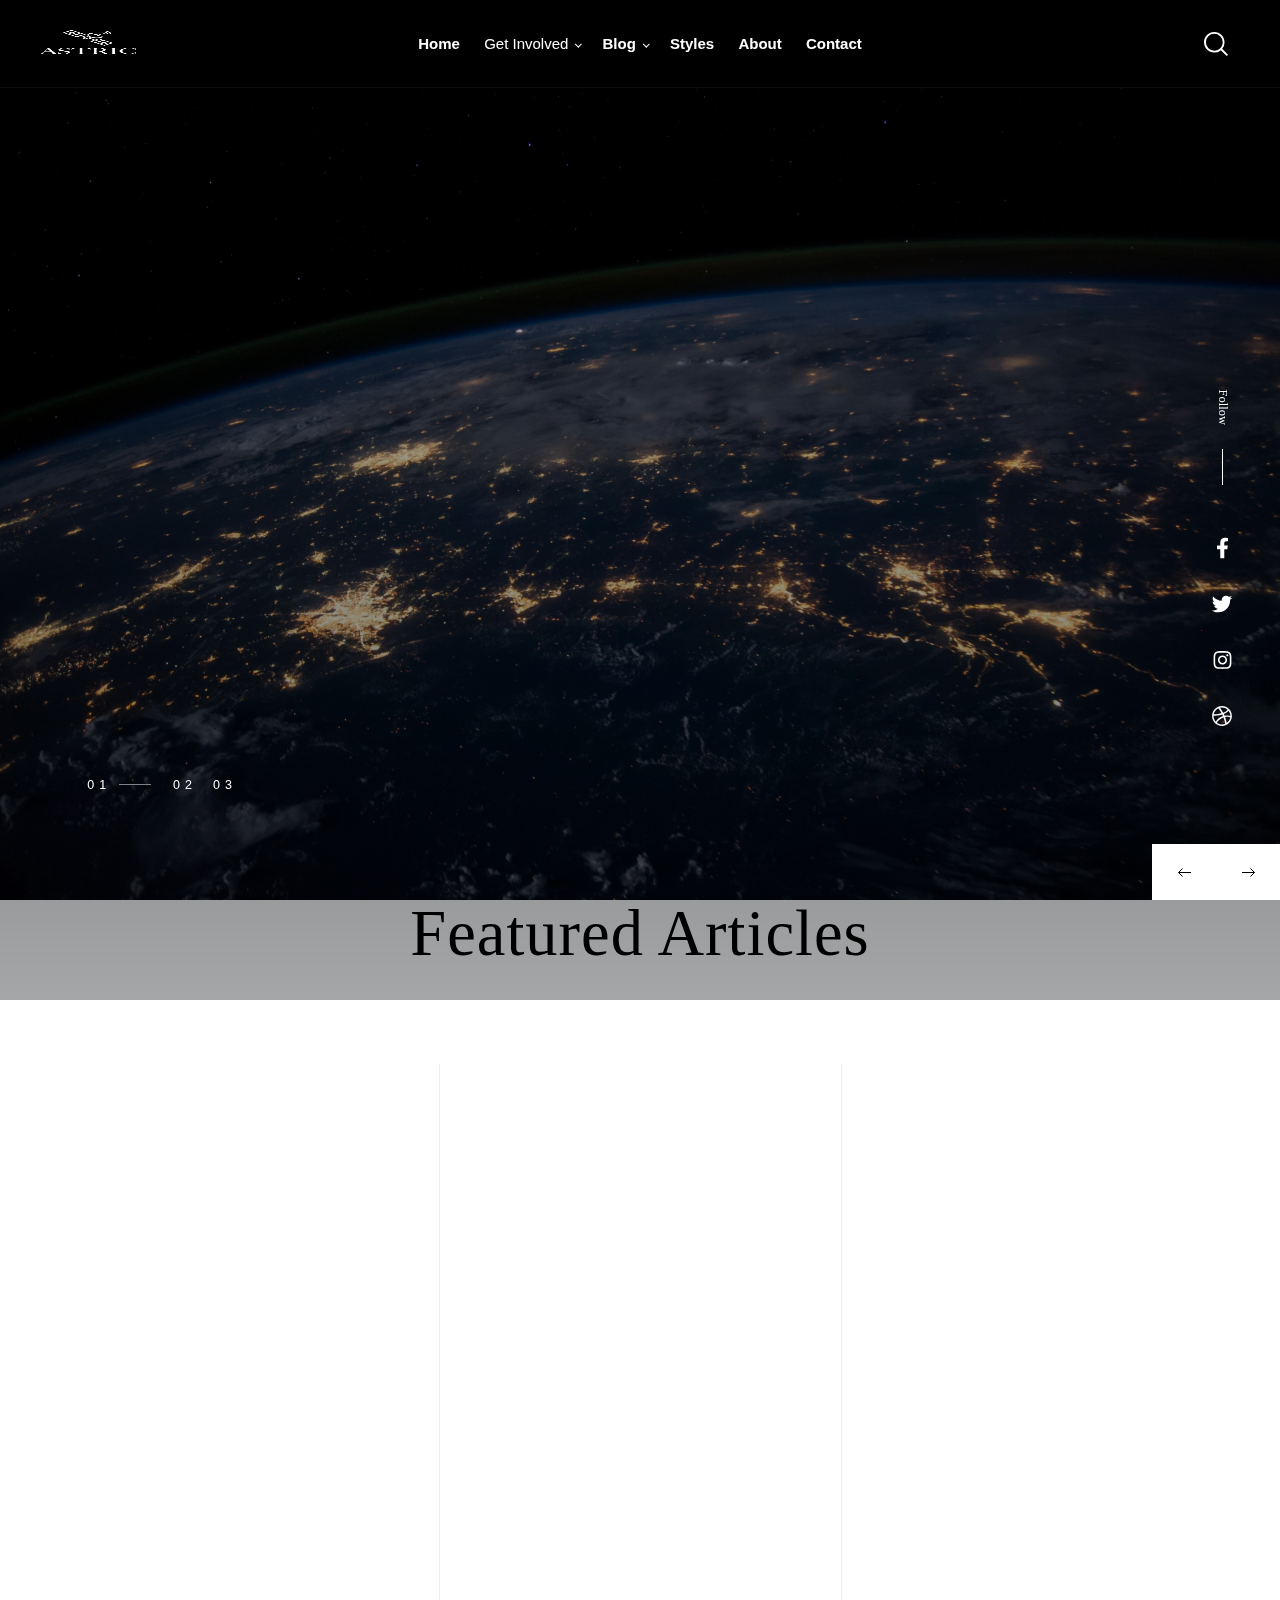
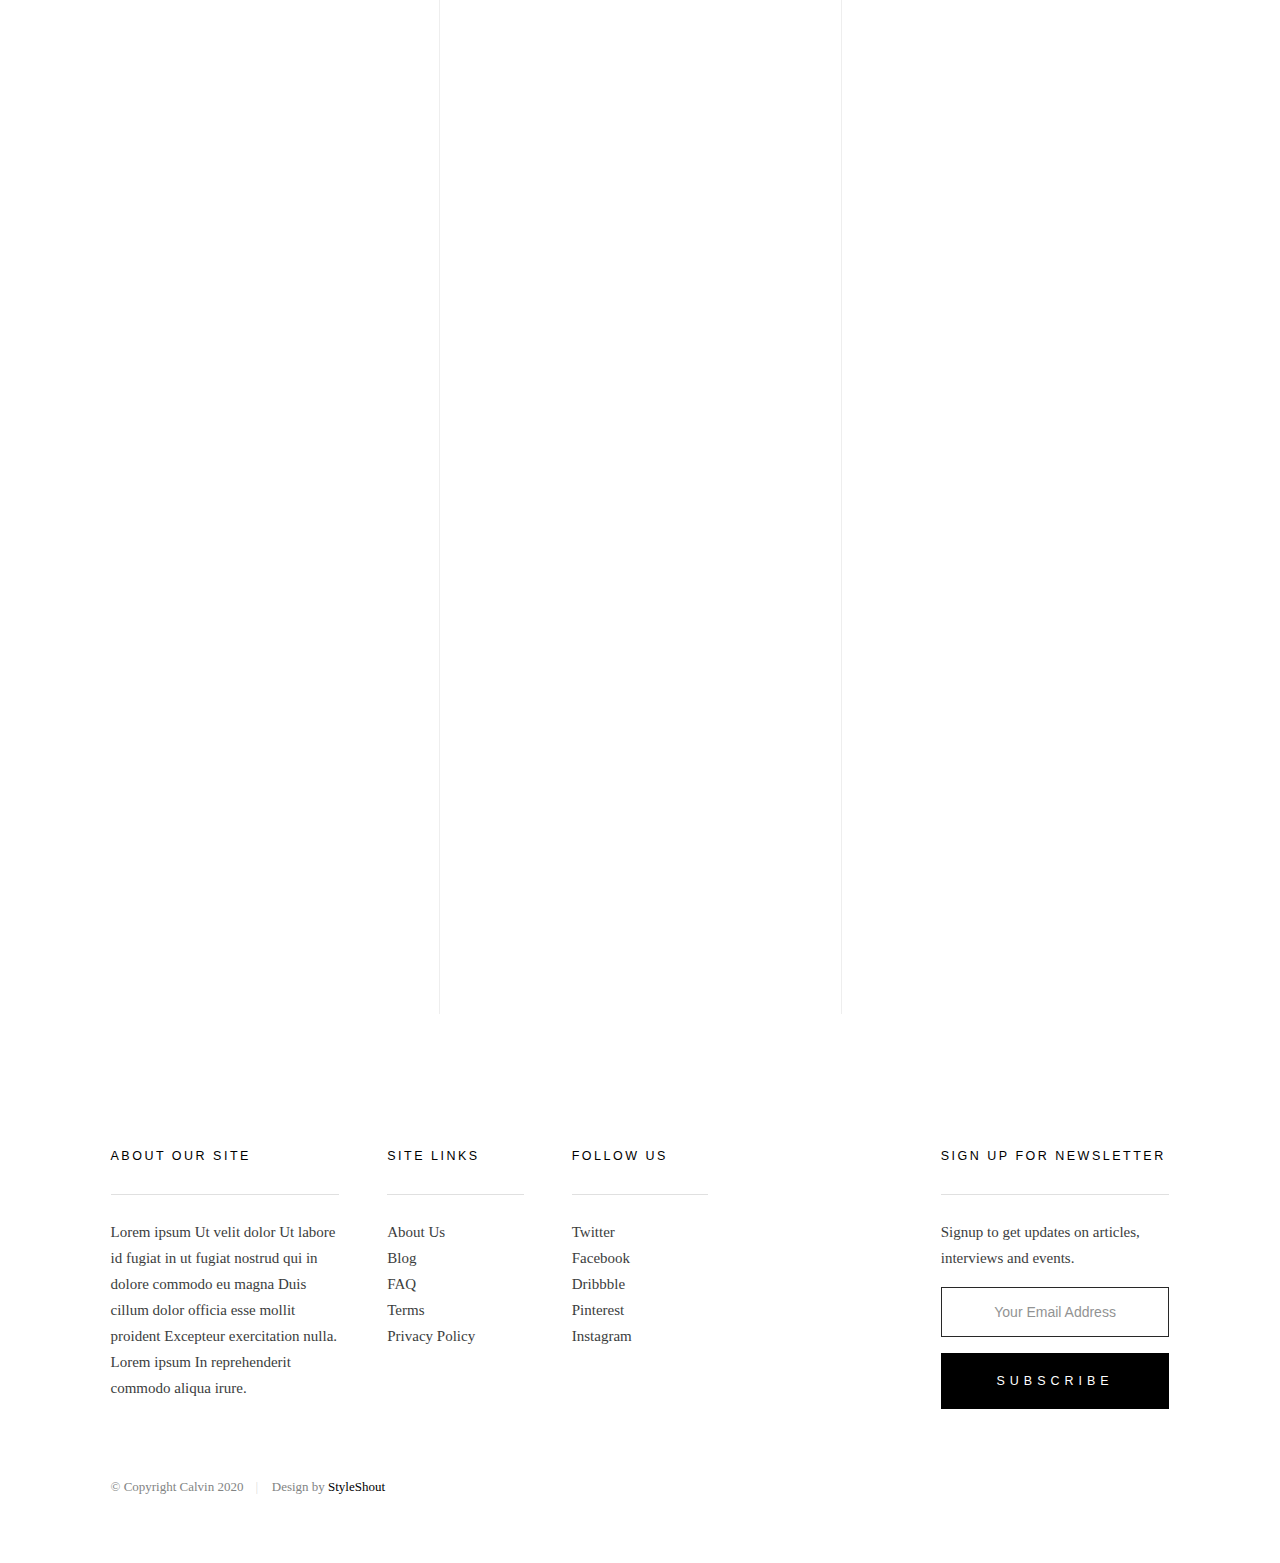
<file: index.html>
<!DOCTYPE html>
<html class="no-js" lang="en">
<head>

    <!--- basic page needs
    ================================================== -->
    <meta charset="utf-8">
    <title>Blog</title>
    <meta name="description" content="">
    <meta name="author" content="">

    <!-- mobile specific metas
    ================================================== -->
    <meta name="viewport" content="width=device-width, initial-scale=1">

    <!-- CSS
    ================================================== -->
    <link rel="stylesheet" href="css/vendor.css">
    <link rel="stylesheet" href="css/styles.css">

    <!-- script
    ================================================== -->
    <script src="js/modernizr.js"></script>
    <script defer src="js/fontawesome/all.min.js"></script>

    <!-- favicons
    ================================================== -->
    <link rel="apple-touch-icon" sizes="180x180" href="apple-touch-icon.png">
    <link rel="icon" type="image/png" sizes="32x32" href="favicon-32x32.png">
    <link rel="icon" type="image/png" sizes="16x16" href="favicon-16x16.png">
    <link rel="manifest" href="site.webmanifest">

</head>

<body id="top">


    <!-- preloader
    ================================================== -->
    <div id="preloader"> 
    	<div id="loader"></div>
    </div>

    <!-- header
    ================================================== -->
    <header class="s-header s-header--opaque">

        <div class="s-header__logo">
            <a class="logo" href="index.html">
                <img src="images/icons/Astric Logo White.png" alt="Homepage">
            </a>
        </div>

        <div class="row s-header__navigation">

            <nav class="s-header__nav-wrap">

                <h3 class="s-header__nav-heading h6">Navigate to</h3>

                <ul class="s-header__nav">
                    <li><a href="index.html" title="">Home</a></li>
                    <li class="has-children current">
                        <a href="#0" title="">Get Involved</a>
                        <ul class="sub-menu">
                            <li><a href="category.html">Design</a></li>
                            <li><a href="category.html">Lifestyle</a></li>
                            <li><a href="category.html">Photography</a></li>
                        </ul>
                    </li>
                    <li class="has-children">
                        <a href="#0" title="">Blog</a>
                        <ul class="sub-menu">
                            <li><a href="category.html">Design</a></li>
                            <li><a href="category.html">Lifestyle</a></li>
                            <li><a href="category.html">Photography</a></li>
                            <li><a href="category.html">Vacation</a></li>
                            <li><a href="category.html">Work</a></li>
                            <li><a href="category.html">Health</a></li>
                            <li><a href="category.html">Family</a></li>
                            <li><a href="category.html">Relationship</a></li>
                        </ul>
                    </li>
                    <li><a href="styles.html" title="">Styles</a></li>
                    <li><a href="about.html" title="">About</a></li>
                    <li><a href="contact.html" title="">Contact</a></li>
                </ul> <!-- end s-header__nav -->


                <a href="#0" title="Close Menu" class="s-header__overlay-close close-mobile-menu">Close</a>

            </nav> <!-- end s-header__nav-wrap -->

        </div> <!-- end s-header__navigation -->

        <a class="s-header__toggle-menu" href="#0" title="Menu"><span>Menu</span></a>

        <div class="s-header__search">

            <div class="s-header__search-inner">
                <div class="row wide">

                    <form role="search" method="get" class="s-header__search-form" action="#">
                        <label>
                            <span class="h-screen-reader-text">Search for:</span>
                            <input type="search" class="s-header__search-field" placeholder="Search for..." value="" name="s" title="Search for:" autocomplete="off">
                        </label>
                        <input type="submit" class="s-header__search-submit" value="Search"> 
                    </form>

                    <a href="#0" title="Close Search" class="s-header__overlay-close">Close</a>

                </div> <!-- end row -->
            </div> <!-- s-header__search-inner -->

        </div> <!-- end s-header__search wrap -->	

        <a class="s-header__search-trigger" href="#">
            <svg xmlns="http://www.w3.org/2000/svg" viewBox="0 0 17.982 17.983"><path fill="#010101" d="M12.622 13.611l-.209.163A7.607 7.607 0 017.7 15.399C3.454 15.399 0 11.945 0 7.7 0 3.454 3.454 0 7.7 0c4.245 0 7.699 3.454 7.699 7.7a7.613 7.613 0 01-1.626 4.714l-.163.209 4.372 4.371-.989.989-4.371-4.372zM7.7 1.399a6.307 6.307 0 00-6.3 6.3A6.307 6.307 0 007.7 14c3.473 0 6.3-2.827 6.3-6.3a6.308 6.308 0 00-6.3-6.301z"/></svg>
        </a>

    </header> <!-- end s-header -->


    <!-- hero
    ================================================== -->
    <section id="hero" class="s-hero">

        <div class="s-hero__slider">

            <div class="s-hero__slide">

                <div class="s-hero__slide-bg" style="background-image: url('images/header.jpg');"></div>

                <div class="row s-hero__slide-content animate-this">
                    <div class="column">
                        <div class="s-hero__slide-meta">
                        </div>
                        <h1 class="s-hero__slide-text">
                            <a href="#0">
                                Providing support and encouragement to girls interested in careers inside the Aerospace Industry and STEM!  
                            </a>
                        </h1>
                    </div>
                </div>

            </div> <!-- end s-hero__slide -->

            <div class="s-hero__slide">

                <div class="s-hero__slide-bg" style="background-image: url('images/slide2-bg-3000.jpg');"></div>

                <div class="row s-hero__slide-content animate-this">
                    <div class="column">
                        <div class="s-hero__slide-meta">
                            <span class="cat-links">
                                <a href="#0">Work</a>
                            </span>
                            <span class="byline"> 
                                Posted by 
                                <span class="author">
                                    <a href="#0">Juan Dela Cruz</a>
                                </span>
                            </span>
                        </div>
                        <h1 class="s-hero__slide-text">
                            <a href="#0">
                                Minimalism: The Art of Keeping It Simple.
                            </a>
                        </h1>
                    </div>
                </div>

            </div> <!-- end s-hero__slide -->

            <div class="s-hero__slide">

                <div class="s-hero__slide-bg" style="background-image: url('images/slide3-bg-3000.jpg');"></div>

                <div class="row s-hero__slide-content animate-this">
                    <div class="column">
                        <div class="s-hero__slide-meta">
                            <span class="cat-links">
                                <a href="#0">Health</a>
                                <a href="#0">Lifestyle</a>
                            </span>
                            <span class="byline"> 
                                Posted by 
                                <span class="author">
                                    <a href="#0">Jane Doe</a>
                                </span>
                            </span>
                        </div>
                        <h1 class="s-hero__slide-text">
                            <a href="#0">
                                10 Reasons Why Being in Nature Is Good For You.
                            </a>
                        </h1>
                    </div>
                </div>

            </div> <!-- end s-hero__slide -->

        </div> <!-- end s-hero__slider -->

        <div class="s-hero__social hide-on-mobile-small">
            <p>Follow</p>
            <span></span>
            <ul class="s-hero__social-icons">
                <li><a href="#0"><i class="fab fa-facebook-f" aria-hidden="true"></i></a></li>
                <li><a href="#0"><i class="fab fa-twitter" aria-hidden="true"></i></a></li>
                <li><a href="#0"><i class="fab fa-instagram" aria-hidden="true"></i></a></li>
                <li><a href="#0"><i class="fab fa-dribbble" aria-hidden="true"></i></a></li>
            </ul>
        </div> <!-- end s-hero__social -->

        <div class="nav-arrows s-hero__nav-arrows">
            <button class="s-hero__arrow-prev">
                <svg viewBox="0 0 15 15" xmlns="http://www.w3.org/2000/svg" width="15" height="15"><path d="M1.5 7.5l4-4m-4 4l4 4m-4-4H14" stroke="currentColor"></path></svg>
            </button>
            <button class="s-hero__arrow-next">
               <svg viewBox="0 0 15 15" xmlns="http://www.w3.org/2000/svg" width="15" height="15"><path d="M13.5 7.5l-4-4m4 4l-4 4m4-4H1" stroke="currentColor"></path></svg>
            </button>
        </div> <!-- end s-hero__arrows -->

    </section> <!-- end s-hero -->

        <!-- page header
        ================================================== -->
        <div class="s-pageheader">
            <div class="row">
                <div class="column large-12">
                    <h1 class="page-title">
                        Featured Articles
                    </h1>
                </div>
            </div>
        </div> <!-- end s-pageheader-->
        

        <!-- masonry
        ================================================== -->
        <div class="s-bricks s-bricks--half-top-padding">

            <div class="masonry">
                <div class="bricks-wrapper h-group">

                    <div class="grid-sizer"></div>

                    <div class="lines">
                        <span></span>
                        <span></span>
                        <span></span>
                    </div>

                    <article class="brick entry" data-aos="fade-up">
    
                        <div class="entry__thumb">
                            <a href="single-standard.html" class="thumb-link">
                                <img src="images/thumbs/masonry/macbook-600.jpg" 
                                     srcset="images/thumbs/masonry/macbook-600.jpg 1x, images/thumbs/masonry/macbook-1200.jpg 2x" alt="">
                            </a>
                        </div> <!-- end entry__thumb -->
    
                        <div class="entry__text">
                            <div class="entry__header">
                                <h1 class="entry__title"><a href="https://www.dreamhost.com/r.cgi?287326">Need Web Hosting for Your Websites?</a></h1>
                                
                                <div class="entry__meta">
                                    <span class="byline"">By:
                                        <span class='author'>
                                            <a href="https://www.dreamhost.com/r.cgi?287326">StyleShout</a>
                                    </span>
                                </span>
                                    <span class="cat-links">
                                        <a href="https://www.dreamhost.com/r.cgi?287326">Site Partner</a>
                                    </span>
                                </div>
                            </div>
                            <div class="entry__excerpt">
                                <p>
                                Need hosting? We would highly recommend DreamHost.
                                Enjoy 100% in-house support, guaranteed performance and uptime, 1-click installs, and a super-intuitive control panel to make managing your websites and projects easy.
                                </p>
                            </div>
                            <a class="entry__more-link" href="https://www.dreamhost.com/r.cgi?287326">Learn More</a>
                        </div> <!-- end entry__text -->
                    
                    </article> <!-- end article -->

                    <article class="brick entry" data-aos="fade-up">
        
                        <div class="entry__thumb">
                            <a href="single-standard.html" class="thumb-link">
                                <img src="images/thumbs/masonry/woodcraft-600.jpg" 
                                     srcset="images/thumbs/masonry/woodcraft-600.jpg 1x, images/thumbs/masonry/woodcraft-1200.jpg 2x" alt="">
                            </a>
                        </div> <!-- end entry__thumb -->
        
                        <div class="entry__text">
                            <div class="entry__header">
                                <h1 class="entry__title"><a href="single-standard.html">Just a Normal Simple Blog Post.</a></h1>
        
                                <div class="entry__meta">
                                    <span class="byline"">By:
                                        <span class='author'>
                                            <a href="#0">Naruto Uzumaki</a>
                                    </span>
                                </span>
                                    <span class="cat-links">
                                        <a href="#">Design</a> 
                                        <a href="#">Photography</a>
                                    </span>
                                </div>
                            </div>
                            <div class="entry__excerpt">
                                <p>
                                Lorem ipsum Sed eiusmod esse aliqua sed incididunt aliqua incididunt mollit id et sit proident dolor nulla sed commodo est ad minim elit reprehenderit nisi officia aute incididunt velit sint in aliqua cillum in consequat consequat in culpa in anim.
                                </p>
                            </div>
                            <a class="entry__more-link" href="#0">Read More</a>
                        </div> <!-- end entry__text -->
        
                    </article> <!-- end entry -->
    
                    <article class="brick entry" data-aos="fade-up">
    
                        <div class="entry__thumb">
                            <a href="single-standard.html" class="thumb-link">
                                <img src="images/thumbs/masonry/tulips-600.jpg" 
                                     srcset="images/thumbs/masonry/tulips-600.jpg 1x, images/thumbs/masonry/tulips-1200.jpg 2x" alt="">
                            </a>
                        </div>  <!-- end entry__thumb -->
    
                        <div class="entry__text">
                            <div class="entry__header">
                                <h1 class="entry__title"><a href="single-standard.html">10 Interesting Facts About Caffeine.</a></h1>
                                
                                <div class="entry__meta">
                                    <span class="byline"">By:
                                        <span class='author'>
                                            <a href="#0">Shikamaru Nara</a>
                                    </span>
                                </span>
                                    <span class="cat-links">
                                        <a href="#">Health</a>
                                    </span>
                                </div>
                            </div>
                            <div class="entry__excerpt">
                                <p>
                                Lorem ipsum Sed eiusmod esse aliqua sed incididunt aliqua incididunt mollit id et sit proident dolor nulla sed commodo est ad minim elit reprehenderit nisi officia aute incididunt velit sint in aliqua cillum in consequat consequat in culpa in anim.
                                </p>
                            </div>
                            <a class="entry__more-link" href="#0">Read More</a>
                        </div> <!-- end entry__text -->
                    
                    </article> <!-- end article -->

                    <article class="brick entry" data-aos="fade-up">
        
                        <div class="entry__thumb">
                            <a href="single-standard.html" class="thumb-link">
                                <img src="images/thumbs/masonry/grayscale-600.jpg" 
                                     srcset="images/thumbs/masonry/grayscale-600.jpg 1x, images/thumbs/masonry/grayscale-1200.jpg 2x" alt="">
                            </a>
                        </div> <!-- end entry__thumb -->
        
                        <div class="entry__text">
                            <div class="entry__header">
                                <h1 class="entry__title"><a href="single-standard.html">5  Grayscale Coloring Techniques.</a></h1>

                                <div class="entry__meta">
                                    <span class="byline"">By:
                                        <span class='author'>
                                            <a href="#0">Susuke Uchiha</a>
                                        </span>
                                    </span>
                                    <span class="cat-links">
                                        <a href="#">Design</a>
                                    </span>
                                </div>
                            </div>
                            <div class="entry__excerpt">
                                <p>
                                Lorem ipsum Sed eiusmod esse aliqua sed incididunt aliqua incididunt mollit id et sit proident dolor nulla sed commodo est ad minim elit reprehenderit nisi officia aute incididunt velit sint in aliqua cillum in consequat consequat in culpa in anim.
                                </p>
                            </div>
                            <a class="entry__more-link" href="#0">Read More</a>
                        </div> <!-- end entry__text -->
                        
                    </article> <!-- end article -->

                    
                    </article> <!-- end article -->
                            
                    </article> <!-- end article -->
                    
                    </article> <!-- end article -->

                </div> <!-- end brick-wrapper -->

    </section> <!-- end s-content -->


    <!-- footer
    ================================================== -->
    <footer class="s-footer">

        <div class="s-footer__main">

            <div class="row">

                <div class="column large-3 medium-6 tab-12 s-footer__info">

                    <h5>About Our Site</h5>

                    <p>
                    Lorem ipsum Ut velit dolor Ut labore id fugiat in ut 
                    fugiat nostrud qui in dolore commodo eu magna Duis 
                    cillum dolor officia esse mollit proident Excepteur 
                    exercitation nulla. Lorem ipsum In reprehenderit 
                    commodo aliqua irure.
                    </p>

                </div> <!-- end s-footer__info -->

                <div class="column large-2 medium-3 tab-6 s-footer__site-links">

                    <h5>Site Links</h5>

                    <ul>
                        <li><a href="#0">About Us</a></li>
                        <li><a href="#0">Blog</a></li>
                        <li><a href="#0">FAQ</a></li>
                        <li><a href="#0">Terms</a></li>
                        <li><a href="#0">Privacy Policy</a></li>
                    </ul>

                </div> <!-- end s-footer__site-links -->  

                <div class="column large-2 medium-3 tab-6 s-footer__social-links">

                    <h5>Follow Us</h5>

                    <ul>
                        <li><a href="#0">Twitter</a></li>
                        <li><a href="#0">Facebook</a></li>
                        <li><a href="#0">Dribbble</a></li>
                        <li><a href="#0">Pinterest</a></li>
                        <li><a href="#0">Instagram</a></li>
                    </ul>

                </div> <!-- end s-footer__social links --> 

                <div class="column large-3 medium-6 tab-12 s-footer__subscribe">

                    <h5>Sign Up for Newsletter</h5>

                    <p>Signup to get updates on articles, interviews and events.</p>

                    <div class="subscribe-form">
                
                        <form id="mc-form" class="group" novalidate="true">

                            <input type="email" value="" name="dEmail" class="email" id="mc-email" placeholder="Your Email Address" required=""> 
                
                            <input type="submit" name="subscribe" value="subscribe" >
                
                            <label for="mc-email" class="subscribe-message"></label>
                
                        </form>

                    </div>

                </div> <!-- end s-footer__subscribe -->

            </div> <!-- end row -->

        </div> <!-- end s-footer__main -->

        <div class="s-footer__bottom">
            <div class="row">
                <div class="column">
                    <div class="ss-copyright">
                        <span>© Copyright Calvin 2020</span> 
                        <span>Design by <a href="https://www.styleshout.com/">StyleShout</a></span>
                    </div> <!-- end ss-copyright -->
                </div>
            </div> 

            <div class="ss-go-top">
                <a class="smoothscroll" title="Back to Top" href="#top">
                    <svg viewBox="0 0 15 15" fill="none" xmlns="http://www.w3.org/2000/svg" width="15" height="15"><path d="M7.5 1.5l.354-.354L7.5.793l-.354.353.354.354zm-.354.354l4 4 .708-.708-4-4-.708.708zm0-.708l-4 4 .708.708 4-4-.708-.708zM7 1.5V14h1V1.5H7z" fill="currentColor"></path></svg>
                </a>
            </div> <!-- end ss-go-top -->
        </div> <!-- end s-footer__bottom -->

   </footer> <!-- end s-footer -->


    <!-- Java Script
    ================================================== -->
    <script src="js/jquery-3.5.0.min.js"></script>
    <script src="js/plugins.js"></script>
    <script src="js/main.js"></script>

</body>

</html>
</file>
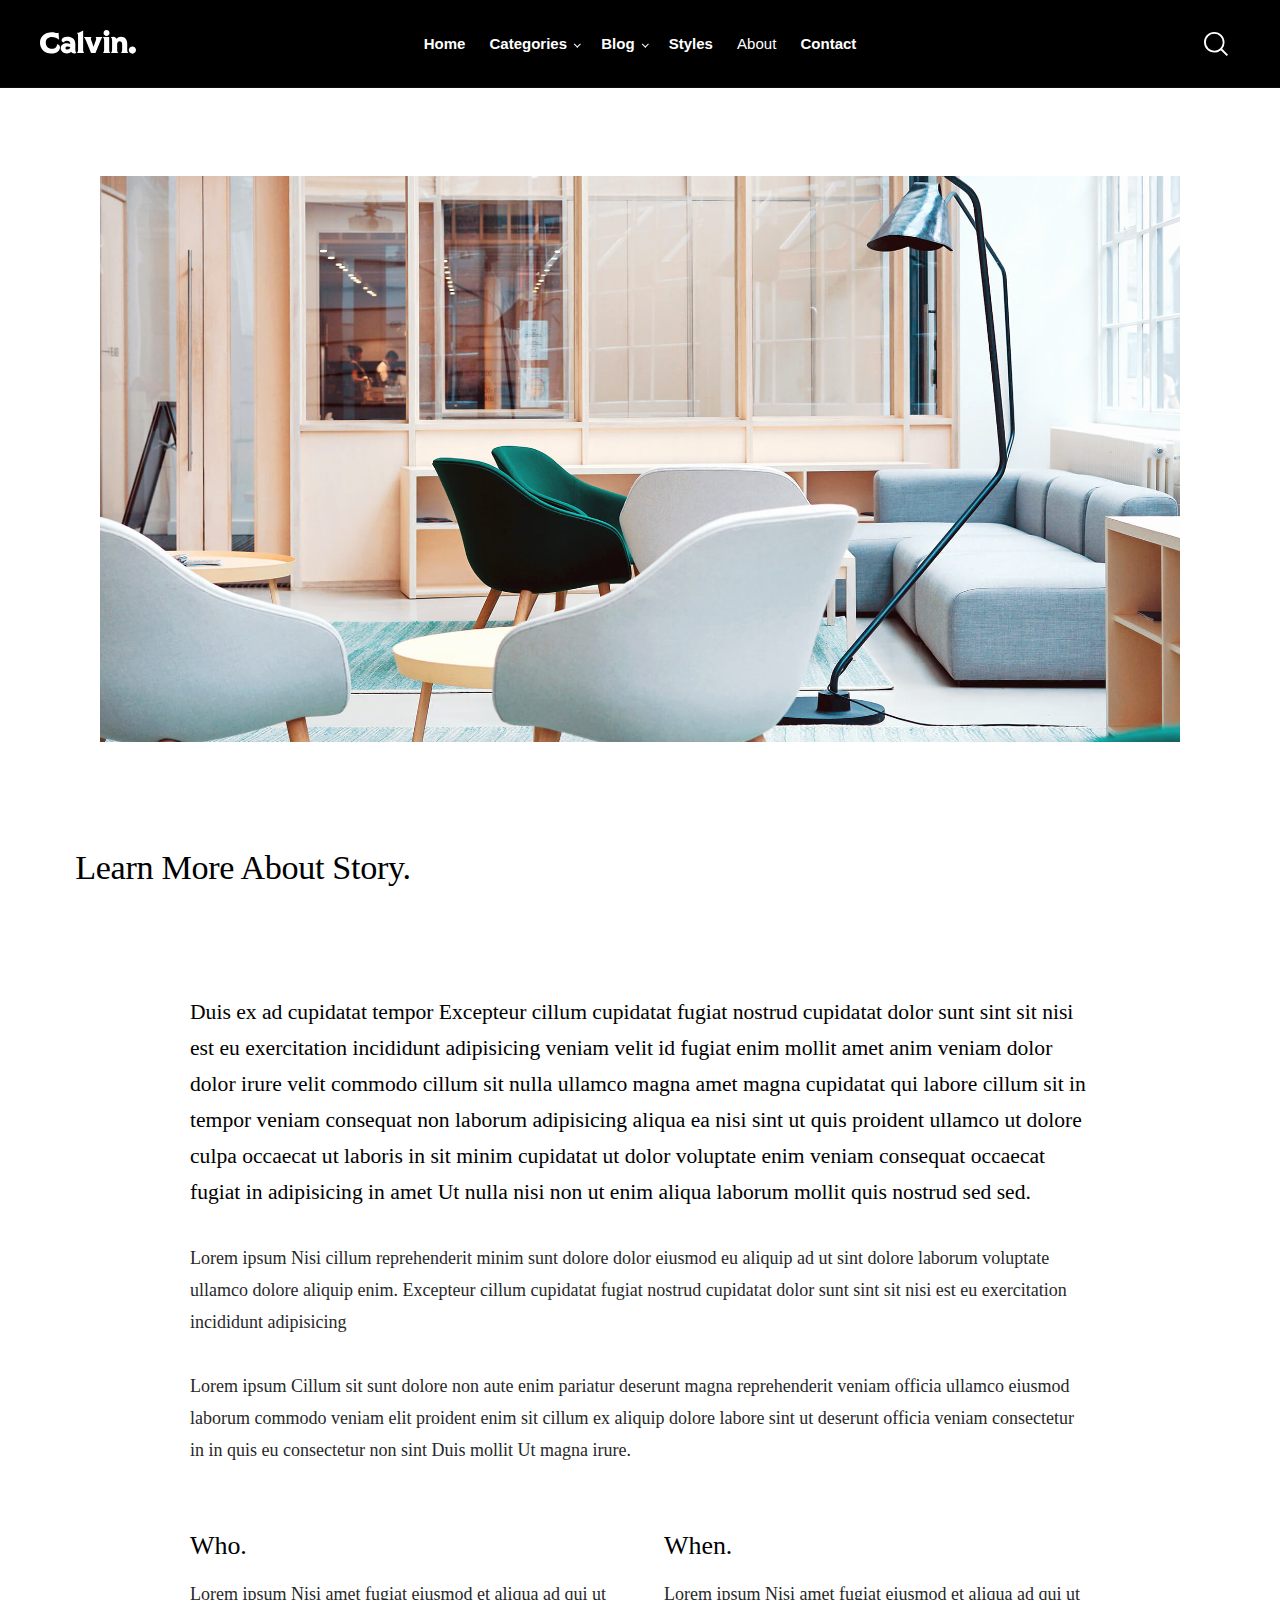
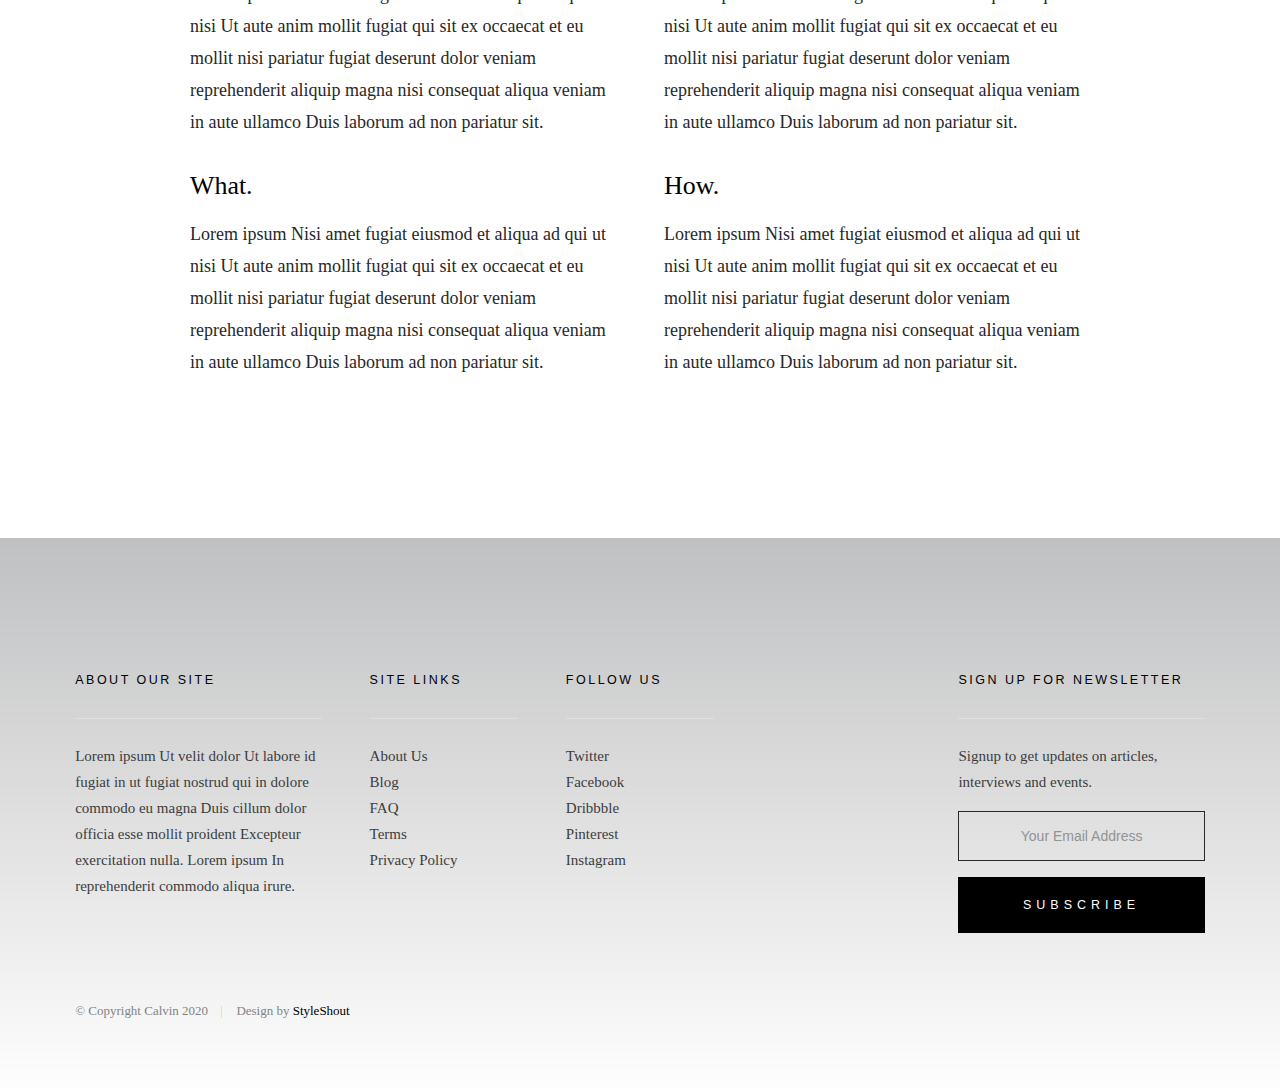
<file: about.html>
<!DOCTYPE html>
<html class="no-js" lang="en">
<head>

    <!--- basic page needs
    ================================================== -->
    <meta charset="utf-8">
    <title>About - Calvin</title>
    <meta name="description" content="">
    <meta name="author" content="">

    <!-- mobile specific metas
    ================================================== -->
    <meta name="viewport" content="width=device-width, initial-scale=1">

    <!-- CSS
    ================================================== -->
    <link rel="stylesheet" href="css/vendor.css">
    <link rel="stylesheet" href="css/styles.css">

    <!-- script
    ================================================== -->
    <script src="js/modernizr.js"></script>
    <script defer src="js/fontawesome/all.min.js"></script>

    <!-- favicons
    ================================================== -->
    <link rel="apple-touch-icon" sizes="180x180" href="apple-touch-icon.png">
    <link rel="icon" type="image/png" sizes="32x32" href="favicon-32x32.png">
    <link rel="icon" type="image/png" sizes="16x16" href="favicon-16x16.png">
    <link rel="manifest" href="site.webmanifest">

</head>

<body id="top">


    <!-- preloader
    ================================================== -->
    <div id="preloader"> 
    	<div id="loader"></div>
    </div>


    <!-- header
    ================================================== -->
    <header class="s-header s-header--opaque">

        <div class="s-header__logo">
            <a class="logo" href="index.html">
                <img src="images/logo.svg" alt="Homepage">
            </a>
        </div>

        <div class="row s-header__navigation">

            <nav class="s-header__nav-wrap">

                <h3 class="s-header__nav-heading h6">Navigate to</h3>

                <ul class="s-header__nav">
                    <li><a href="index.html" title="">Home</a></li>
                    <li class="has-children">
                        <a href="#0" title="">Categories</a>
                        <ul class="sub-menu">
                            <li><a href="category.html">Design</a></li>
                            <li><a href="category.html">Lifestyle</a></li>
                            <li><a href="category.html">Photography</a></li>
                            <li><a href="category.html">Vacation</a></li>
                            <li><a href="category.html">Work</a></li>
                            <li><a href="category.html">Health</a></li>
                            <li><a href="category.html">Family</a></li>
                            <li><a href="category.html">Relationship</a></li>
                        </ul>
                    </li>
                    <li class="has-children">
                        <a href="#0" title="">Blog</a>
                        <ul class="sub-menu">
                            <li><a href="single-video.html">Video Post</a></li>
                            <li><a href="single-audio.html">Audio Post</a></li>
                            <li><a href="single-standard.html">Standard Post</a></li>
                        </ul>
                    </li>
                    <li><a href="styles.html" title="">Styles</a></li>
                    <li class="current"><a href="about.html" title="">About</a></li>
                    <li><a href="contact.html" title="">Contact</a></li>
                </ul> <!-- end s-header__nav -->

                <a href="#0" title="Close Menu" class="s-header__overlay-close close-mobile-menu">Close</a>

            </nav> <!-- end s-header__nav-wrap -->

        </div> <!-- end s-header__navigation -->

        <a class="s-header__toggle-menu" href="#0" title="Menu"><span>Menu</span></a>

        <div class="s-header__search">

            <div class="s-header__search-inner">
                <div class="row wide">

                    <form role="search" method="get" class="s-header__search-form" action="#">
                        <label>
                            <span class="h-screen-reader-text">Search for:</span>
                            <input type="search" class="s-header__search-field" placeholder="Search for..." value="" name="s" title="Search for:" autocomplete="off">
                        </label>
                        <input type="submit" class="s-header__search-submit" value="Search"> 
                    </form>

                    <a href="#0" title="Close Search" class="s-header__overlay-close">Close</a>

                </div> <!-- end row -->
            </div> <!-- s-header__search-inner -->

        </div> <!-- end s-header__search wrap -->	

        <a class="s-header__search-trigger" href="#">
            <svg xmlns="http://www.w3.org/2000/svg" viewBox="0 0 17.982 17.983"><path fill="#010101" d="M12.622 13.611l-.209.163A7.607 7.607 0 017.7 15.399C3.454 15.399 0 11.945 0 7.7 0 3.454 3.454 0 7.7 0c4.245 0 7.699 3.454 7.699 7.7a7.613 7.613 0 01-1.626 4.714l-.163.209 4.372 4.371-.989.989-4.371-4.372zM7.7 1.399a6.307 6.307 0 00-6.3 6.3A6.307 6.307 0 007.7 14c3.473 0 6.3-2.827 6.3-6.3a6.308 6.308 0 00-6.3-6.301z"/></svg>
        </a>

    </header> <!-- end s-header -->


    <!-- content
    ================================================== -->
    <section class="s-content">

        <div class="row">
            <div class="column large-12">

                <article class="s-content__entry">

                    <div class="s-content__media">
                        <img src="images/thumbs/about/about-1050.jpg" 
                                srcset="images/thumbs/about/about-2100.jpg 2100w, 
                                        images/thumbs/about/about-1050.jpg 1050w, 
                                        images/thumbs/about/about-525.jpg 525w" sizes="(max-width: 2100px) 100vw, 2100px" alt="">

                    </div> <!-- end s-content__media -->

                    <div class="s-content__entry-header">
                        <h1 class="s-content__title">Learn More About Story.</h1>
                    </div> <!-- end s-content__entry-header -->

                    <div class="s-content__primary">

                        <div class="s-content__page-content">

                            <p class="lead">
                            Duis ex ad cupidatat tempor Excepteur cillum cupidatat fugiat nostrud cupidatat dolor sunt sint sit nisi est eu 
                            exercitation incididunt adipisicing veniam velit id fugiat enim mollit amet anim veniam dolor dolor irure velit 
                            commodo cillum sit nulla ullamco magna amet magna cupidatat qui labore cillum sit in tempor veniam consequat non 
                            laborum adipisicing aliqua ea nisi sint ut quis proident ullamco ut dolore culpa occaecat ut laboris in sit minim 
                            cupidatat ut dolor voluptate enim veniam consequat occaecat fugiat in adipisicing in amet Ut nulla nisi non ut 
                            enim aliqua laborum mollit quis nostrud sed sed.
                            </p>
                            
                            <p>
                            Lorem ipsum Nisi cillum reprehenderit minim sunt dolore dolor eiusmod eu aliquip ad ut sint dolore laborum 
                            voluptate ullamco dolore aliquip enim. Excepteur cillum cupidatat fugiat nostrud cupidatat dolor sunt sint sit 
                            nisi est eu exercitation incididunt adipisicing
                            </p> 

                            <p>
                            Lorem ipsum Cillum sit sunt dolore non aute enim pariatur deserunt magna reprehenderit veniam officia ullamco 
                            eiusmod laborum commodo veniam elit proident enim sit cillum ex aliquip dolore labore sint ut deserunt officia 
                            veniam consectetur in in quis eu consectetur non sint Duis mollit Ut magna irure.
                            </p>

                            <br>

                            <div class="row block-large-1-2 block-tab-full s-content__blocks">
                                <div class="column">
                                    <h4>Who.</h4>
                                    <p>
                                    Lorem ipsum Nisi amet fugiat eiusmod et aliqua ad qui ut nisi Ut aute anim mollit fugiat qui sit ex 
                                    occaecat et eu mollit nisi pariatur fugiat deserunt dolor veniam reprehenderit aliquip magna nisi 
                                    consequat aliqua veniam in aute ullamco Duis laborum ad non pariatur sit.
                                    </p>
                                </div>

                                <div class="column">
                                    <h4>When.</h4>
                                    <p>
                                    Lorem ipsum Nisi amet fugiat eiusmod et aliqua ad qui ut nisi Ut aute anim mollit fugiat qui sit ex 
                                    occaecat et eu mollit nisi pariatur fugiat deserunt dolor veniam reprehenderit aliquip magna nisi 
                                    consequat aliqua veniam in aute ullamco Duis laborum ad non pariatur sit.
                                    </p>
                                </div>

                                <div class="column">
                                    <h4>What.</h4>
                                    <p>
                                    Lorem ipsum Nisi amet fugiat eiusmod et aliqua ad qui ut nisi Ut aute anim mollit fugiat qui sit ex 
                                    occaecat et eu mollit nisi pariatur fugiat deserunt dolor veniam reprehenderit aliquip magna nisi 
                                    consequat aliqua veniam in aute ullamco Duis laborum ad non pariatur sit.
                                    </p>
                                </div>

                                <div class="column">
                                    <h4>How.</h4>
                                    <p>
                                    Lorem ipsum Nisi amet fugiat eiusmod et aliqua ad qui ut nisi Ut aute anim mollit fugiat qui 
                                    sit ex occaecat et eu mollit nisi pariatur fugiat deserunt dolor veniam reprehenderit aliquip 
                                    magna nisi consequat aliqua veniam in aute ullamco Duis laborum ad non pariatur sit.
                                    </p>
                                </div>

                            </div>
                        </div> <!-- end s-entry__page-content -->

                    </div> <!-- end s-content__primary -->
                </article> <!-- end entry -->

            </div> <!-- end column -->
        </div> <!-- end row -->

    </section> <!-- end s-content -->


    <!-- footer
    ================================================== -->
    <footer class="s-footer">

        <div class="s-footer__main">

            <div class="row">

                <div class="column large-3 medium-6 tab-12 s-footer__info">

                    <h5>About Our Site</h5>

                    <p>
                    Lorem ipsum Ut velit dolor Ut labore id fugiat in ut 
                    fugiat nostrud qui in dolore commodo eu magna Duis 
                    cillum dolor officia esse mollit proident Excepteur 
                    exercitation nulla. Lorem ipsum In reprehenderit 
                    commodo aliqua irure.
                    </p>

                </div> <!-- end s-footer__info -->

                <div class="column large-2 medium-3 tab-6 s-footer__site-links">

                    <h5>Site Links</h5>

                    <ul>
                        <li><a href="#0">About Us</a></li>
                        <li><a href="#0">Blog</a></li>
                        <li><a href="#0">FAQ</a></li>
                        <li><a href="#0">Terms</a></li>
                        <li><a href="#0">Privacy Policy</a></li>
                    </ul>

                </div> <!-- end s-footer__site-links -->  

                <div class="column large-2 medium-3 tab-6 s-footer__social-links">

                    <h5>Follow Us</h5>

                    <ul>
                        <li><a href="#0">Twitter</a></li>
                        <li><a href="#0">Facebook</a></li>
                        <li><a href="#0">Dribbble</a></li>
                        <li><a href="#0">Pinterest</a></li>
                        <li><a href="#0">Instagram</a></li>
                    </ul>

                </div> <!-- end s-footer__social links --> 

                <div class="column large-3 medium-6 tab-12 s-footer__subscribe">

                    <h5>Sign Up for Newsletter</h5>

                    <p>Signup to get updates on articles, interviews and events.</p>

                    <div class="subscribe-form">
                
                        <form id="mc-form" class="group" novalidate="true">

                            <input type="email" value="" name="dEmail" class="email" id="mc-email" placeholder="Your Email Address" required=""> 
                
                            <input type="submit" name="subscribe" value="subscribe" >
                
                            <label for="mc-email" class="subscribe-message"></label>
                
                        </form>

                    </div>

                </div> <!-- end s-footer__subscribe -->

            </div> <!-- end row -->

        </div> <!-- end s-footer__main -->

        <div class="s-footer__bottom">
            <div class="row">
                <div class="column">
                    <div class="ss-copyright">
                        <span>© Copyright Calvin 2020</span> 
                        <span>Design by <a href="https://www.styleshout.com/">StyleShout</a></span>
                    </div> <!-- end ss-copyright -->
                </div>
            </div> 

            <div class="ss-go-top">
                <a class="smoothscroll" title="Back to Top" href="#top">
                    <svg viewBox="0 0 15 15" fill="none" xmlns="http://www.w3.org/2000/svg" width="15" height="15"><path d="M7.5 1.5l.354-.354L7.5.793l-.354.353.354.354zm-.354.354l4 4 .708-.708-4-4-.708.708zm0-.708l-4 4 .708.708 4-4-.708-.708zM7 1.5V14h1V1.5H7z" fill="currentColor"></path></svg>
                </a>
            </div> <!-- end ss-go-top -->
        </div> <!-- end s-footer__bottom -->

   </footer> <!-- end s-footer -->


    <!-- Java Script
    ================================================== -->
    <script src="js/jquery-3.5.0.min.js"></script>
    <script src="js/plugins.js"></script>
    <script src="js/main.js"></script>

</body>

</html>
</file>
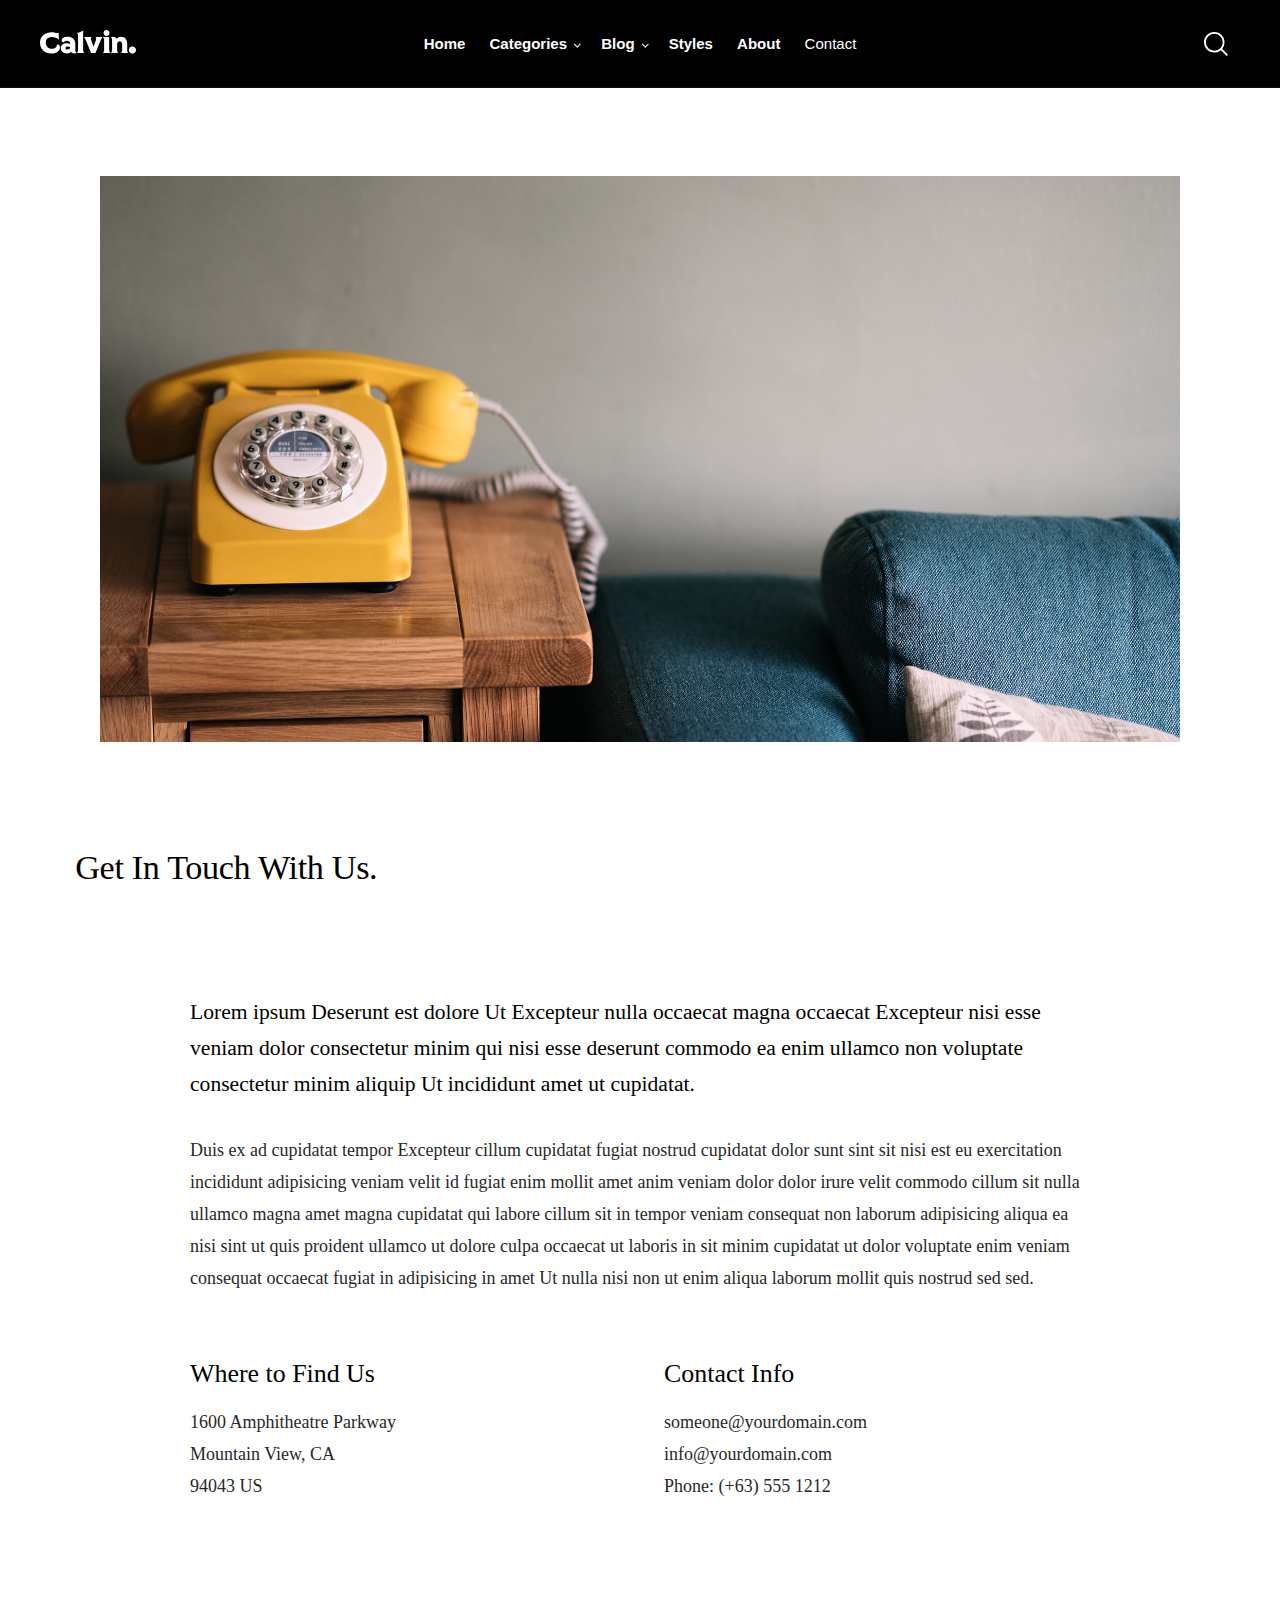
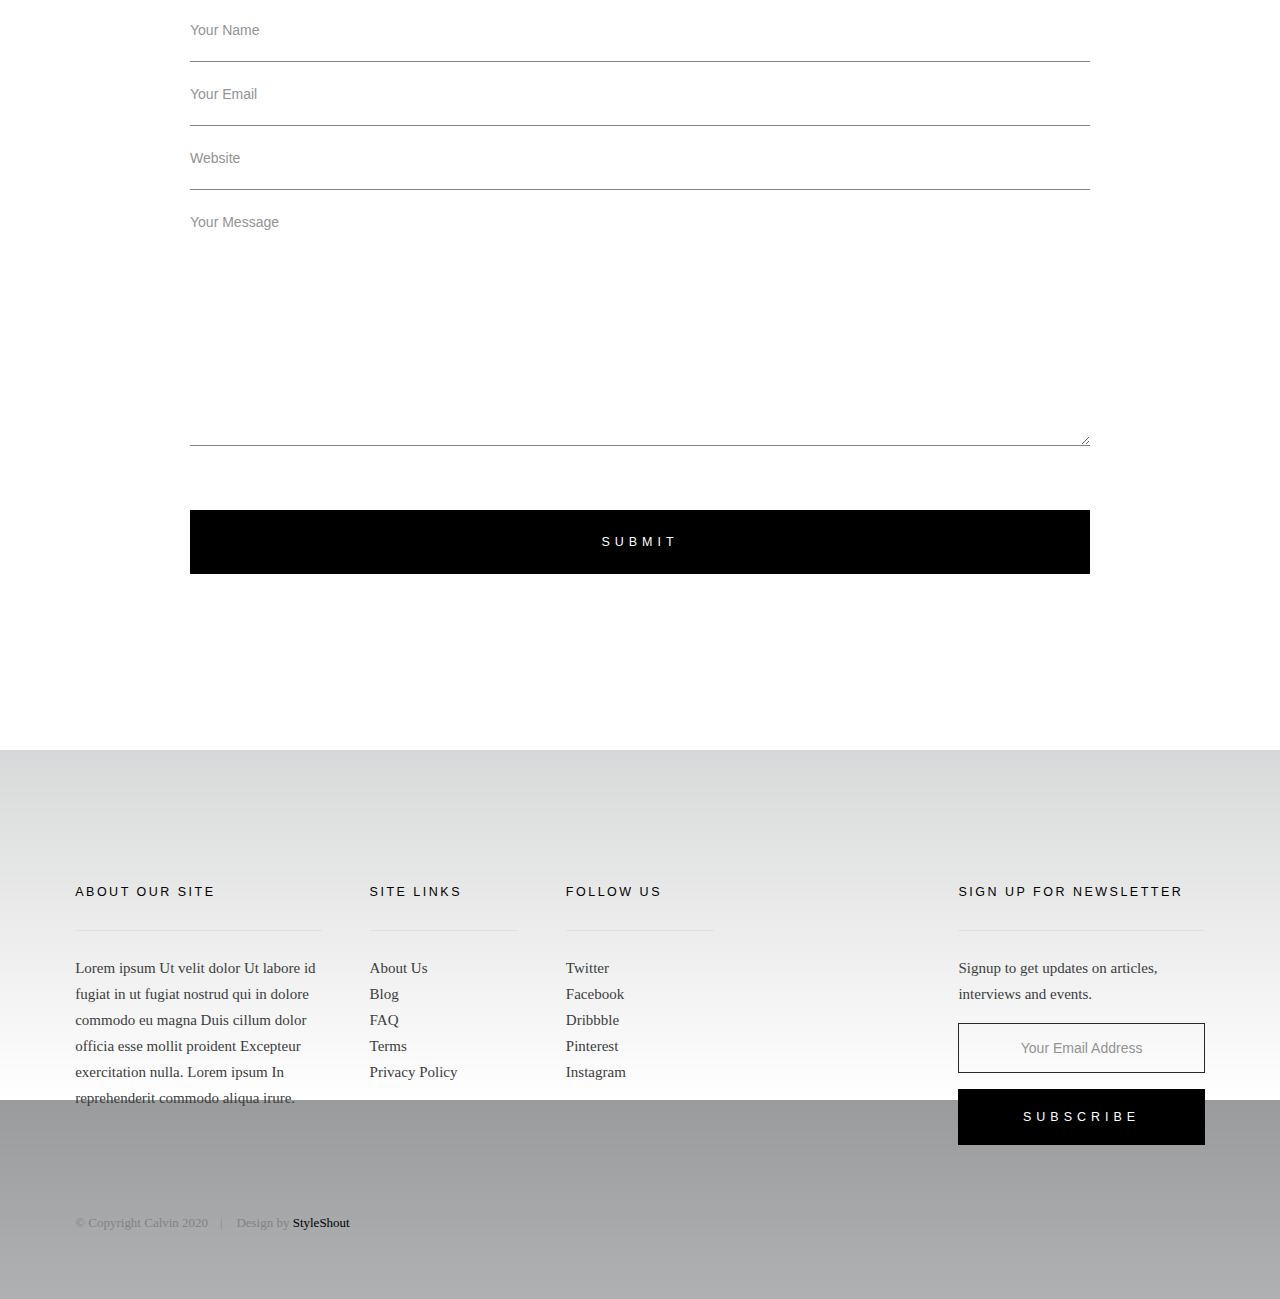
<file: contact.html>
<!DOCTYPE html>
<html class="no-js" lang="en">
<head>

    <!--- basic page needs
    ================================================== -->
    <meta charset="utf-8">
    <title>Contact - Calvin</title>
    <meta name="description" content="">
    <meta name="author" content="">

    <!-- mobile specific metas
    ================================================== -->
    <meta name="viewport" content="width=device-width, initial-scale=1">

    <!-- CSS
    ================================================== -->
    <link rel="stylesheet" href="css/vendor.css">
    <link rel="stylesheet" href="css/styles.css">

    <!-- script
    ================================================== -->
    <script src="js/modernizr.js"></script>
    <script defer src="js/fontawesome/all.min.js"></script>

    <!-- favicons
    ================================================== -->
    <link rel="apple-touch-icon" sizes="180x180" href="apple-touch-icon.png">
    <link rel="icon" type="image/png" sizes="32x32" href="favicon-32x32.png">
    <link rel="icon" type="image/png" sizes="16x16" href="favicon-16x16.png">
    <link rel="manifest" href="site.webmanifest">

</head>

<body id="top">


    <!-- preloader
    ================================================== -->
    <div id="preloader"> 
    	<div id="loader"></div>
    </div>


    <!-- header
    ================================================== -->
    <header class="s-header s-header--opaque">

        <div class="s-header__logo">
            <a class="logo" href="index.html">
                <img src="images/logo.svg" alt="Homepage">
            </a>
        </div>

        <div class="row s-header__navigation">

            <nav class="s-header__nav-wrap">

                <h3 class="s-header__nav-heading h6">Navigate to</h3>

                <ul class="s-header__nav">
                    <li><a href="index.html" title="">Home</a></li>
                    <li class="has-children">
                        <a href="#0" title="">Categories</a>
                        <ul class="sub-menu">
                            <li><a href="category.html">Design</a></li>
                            <li><a href="category.html">Lifestyle</a></li>
                            <li><a href="category.html">Photography</a></li>
                            <li><a href="category.html">Vacation</a></li>
                            <li><a href="category.html">Work</a></li>
                            <li><a href="category.html">Health</a></li>
                            <li><a href="category.html">Family</a></li>
                            <li><a href="category.html">Relationship</a></li>
                        </ul>
                    </li>
                    <li class="has-children">
                        <a href="#0" title="">Blog</a>
                        <ul class="sub-menu">
                            <li><a href="single-video.html">Video Post</a></li>
                            <li><a href="single-audio.html">Audio Post</a></li>
                            <li><a href="single-standard.html">Standard Post</a></li>
                        </ul>
                    </li>
                    <li><a href="styles.html" title="">Styles</a></li>
                    <li><a href="about.html" title="">About</a></li>
                    <li class="current"><a href="contact.html" title="">Contact</a></li>
                </ul> <!-- end s-header__nav -->

                <a href="#0" title="Close Menu" class="s-header__overlay-close close-mobile-menu">Close</a>

            </nav> <!-- end s-header__nav-wrap -->

        </div> <!-- end s-header__navigation -->

        <a class="s-header__toggle-menu" href="#0" title="Menu"><span>Menu</span></a>

        <div class="s-header__search">

            <div class="s-header__search-inner">
                <div class="row wide">

                    <form role="search" method="get" class="s-header__search-form" action="#">
                        <label>
                            <span class="h-screen-reader-text">Search for:</span>
                            <input type="search" class="s-header__search-field" placeholder="Search for..." value="" name="s" title="Search for:" autocomplete="off">
                        </label>
                        <input type="submit" class="s-header__search-submit" value="Search"> 
                    </form>

                    <a href="#0" title="Close Search" class="s-header__overlay-close">Close</a>

                </div> <!-- end row -->
            </div> <!-- s-header__search-inner -->

        </div> <!-- end s-header__search wrap -->	

        <a class="s-header__search-trigger" href="#">
            <svg xmlns="http://www.w3.org/2000/svg" viewBox="0 0 17.982 17.983"><path fill="#010101" d="M12.622 13.611l-.209.163A7.607 7.607 0 017.7 15.399C3.454 15.399 0 11.945 0 7.7 0 3.454 3.454 0 7.7 0c4.245 0 7.699 3.454 7.699 7.7a7.613 7.613 0 01-1.626 4.714l-.163.209 4.372 4.371-.989.989-4.371-4.372zM7.7 1.399a6.307 6.307 0 00-6.3 6.3A6.307 6.307 0 007.7 14c3.473 0 6.3-2.827 6.3-6.3a6.308 6.308 0 00-6.3-6.301z"/></svg>
        </a>

    </header> <!-- end s-header -->


    <!-- content
    ================================================== -->
    <section class="s-content">

        <div class="row">
            <div class="column large-12">

                <article class="s-content__entry">

                    <div class="s-content__media">
                        <img src="images/thumbs/contact/contact-1050.jpg" 
                                srcset="images/thumbs/contact/contact-2100.jpg 2100w, 
                                        images/thumbs/contact/contact-1050.jpg 1050w, 
                                        images/thumbs/contact/contact-525.jpg 525w" sizes="(max-width: 2100px) 100vw, 2100px" alt="">
                    </div> <!-- end s-content__media -->

                    <div class="s-content__entry-header">
                        <h1 class="s-content__title">Get In Touch With Us.</h1>
                    </div> <!-- end s-content__entry-header -->

                    <div class="s-content__primary">

                        <div class="s-content__page-content">

                            <p class="lead">
                            Lorem ipsum Deserunt est dolore Ut Excepteur nulla occaecat magna occaecat Excepteur nisi esse veniam 
                            dolor consectetur minim qui nisi esse deserunt commodo ea enim ullamco non voluptate consectetur minim 
                            aliquip Ut incididunt amet ut cupidatat.
                            </p> 

                            <p>
                            Duis ex ad cupidatat tempor Excepteur cillum cupidatat fugiat nostrud cupidatat dolor sunt sint sit 
                            nisi est eu exercitation incididunt adipisicing veniam velit id fugiat enim mollit amet anim veniam 
                            dolor dolor irure velit commodo cillum sit nulla ullamco magna amet magna cupidatat qui labore cillum 
                            sit in tempor veniam consequat non laborum adipisicing aliqua ea nisi sint ut quis proident ullamco 
                            ut dolore culpa occaecat ut laboris in sit minim cupidatat ut dolor voluptate enim veniam consequat 
                            occaecat fugiat in adipisicing in amet Ut nulla nisi non ut enim aliqua laborum mollit quis nostrud sed sed.
                            </p>

                            <br>

                            <div class="row block-large-1-2 block-tab-full s-content__blocks">
                                <div class="column">
                                    <h4>Where to Find Us</h4>
                                    <p>
                                    1600 Amphitheatre Parkway<br>
                                    Mountain View, CA<br>
                                    94043 US
                                    </p>
                                </div>

                                <div class="column">
                                    <h4>Contact Info</h4>
                                    <p>
                                    someone@yourdomain.com<br>
                                    info@yourdomain.com <br>
                                    Phone: (+63) 555 1212
                                    </p> 
                                </div>
                            </div> <!-- end s-content__blocks -->

                            <form name="cForm" id="cForm" class="s-content__form" method="post" action="">
                                <fieldset>

                                    <div class="form-field">
                                        <input name="cName" type="text" id="cName" class="h-full-width h-remove-bottom" placeholder="Your Name" value="">
                                    </div>

                                    <div class="form-field">
                                        <input name="cEmail" type="text" id="cEmail" class="h-full-width h-remove-bottom" placeholder="Your Email" value="">
                                    </div>

                                    <div class="form-field">
                                        <input name="cWebsite" type="text" id="cWebsite" class="h-full-width h-remove-bottom" placeholder="Website"  value="">
                                    </div>

                                    <div class="message form-field">
                                        <textarea name="cMessage" id="cMessage" class="h-full-width" placeholder="Your Message" ></textarea>
                                    </div>

                                    <br>
                                    <button type="submit" class="submit btn btn--primary h-full-width">Submit</button>

                                </fieldset>
                            </form> <!-- end form -->

                        </div> <!-- end s-entry__page-content -->

                    </div> <!-- end s-content__primary -->
                </article> <!-- end entry -->

            </div> <!-- end column -->
        </div> <!-- end row -->

    </section> <!-- end s-content -->


    <!-- footer
    ================================================== -->
    <footer class="s-footer">

        <div class="s-footer__main">

            <div class="row">

                <div class="column large-3 medium-6 tab-12 s-footer__info">

                    <h5>About Our Site</h5>

                    <p>
                    Lorem ipsum Ut velit dolor Ut labore id fugiat in ut 
                    fugiat nostrud qui in dolore commodo eu magna Duis 
                    cillum dolor officia esse mollit proident Excepteur 
                    exercitation nulla. Lorem ipsum In reprehenderit 
                    commodo aliqua irure.
                    </p>

                </div> <!-- end s-footer__info -->

                <div class="column large-2 medium-3 tab-6 s-footer__site-links">

                    <h5>Site Links</h5>

                    <ul>
                        <li><a href="#0">About Us</a></li>
                        <li><a href="#0">Blog</a></li>
                        <li><a href="#0">FAQ</a></li>
                        <li><a href="#0">Terms</a></li>
                        <li><a href="#0">Privacy Policy</a></li>
                    </ul>

                </div> <!-- end s-footer__site-links -->  

                <div class="column large-2 medium-3 tab-6 s-footer__social-links">

                    <h5>Follow Us</h5>

                    <ul>
                        <li><a href="#0">Twitter</a></li>
                        <li><a href="#0">Facebook</a></li>
                        <li><a href="#0">Dribbble</a></li>
                        <li><a href="#0">Pinterest</a></li>
                        <li><a href="#0">Instagram</a></li>
                    </ul>

                </div> <!-- end s-footer__social links --> 

                <div class="column large-3 medium-6 tab-12 s-footer__subscribe">

                    <h5>Sign Up for Newsletter</h5>

                    <p>Signup to get updates on articles, interviews and events.</p>

                    <div class="subscribe-form">
                
                        <form id="mc-form" class="group" novalidate="true">

                            <input type="email" value="" name="dEmail" class="email" id="mc-email" placeholder="Your Email Address" required=""> 
                
                            <input type="submit" name="subscribe" value="subscribe" >
                
                            <label for="mc-email" class="subscribe-message"></label>
                
                        </form>

                    </div>

                </div> <!-- end s-footer__subscribe -->

            </div> <!-- end row -->

        </div> <!-- end s-footer__main -->

        <div class="s-footer__bottom">
            <div class="row">
                <div class="column">
                    <div class="ss-copyright">
                        <span>© Copyright Calvin 2020</span> 
                        <span>Design by <a href="https://www.styleshout.com/">StyleShout</a></span>
                    </div> <!-- end ss-copyright -->
                </div>
            </div> 

            <div class="ss-go-top">
                <a class="smoothscroll" title="Back to Top" href="#top">
                    <svg viewBox="0 0 15 15" fill="none" xmlns="http://www.w3.org/2000/svg" width="15" height="15"><path d="M7.5 1.5l.354-.354L7.5.793l-.354.353.354.354zm-.354.354l4 4 .708-.708-4-4-.708.708zm0-.708l-4 4 .708.708 4-4-.708-.708zM7 1.5V14h1V1.5H7z" fill="currentColor"></path></svg>
                </a>
            </div> <!-- end ss-go-top -->
        </div> <!-- end s-footer__bottom -->

   </footer> <!-- end s-footer -->


    <!-- Java Script
    ================================================== -->
    <script src="js/jquery-3.5.0.min.js"></script>
    <script src="js/plugins.js"></script>
    <script src="js/main.js"></script>

</body>

</html>
</file>
<file: css/vendor.css>
/* =================================================================== 
 *  Calvin Vendor/Third Party CSS
 *  Template Ver. 1.0.0 
 *  10-07-2020
 *  ------------------------------------------------------------------
 *
 *  TOC:
 *  # PrismJS 1.20.0
 *  # Animate On Scroll 
 *  # Slick Slider
 *
 * =================================================================== */

/* ===================================================================
 * # PrismJS 1.20.0
 *   https://prismjs.com/download.html#themes=prism-okaidia&languages=markup+css+clike+javascript+markup-templating+php 
 *   
 *   okaidia theme for JavaScript, CSS and HTML
 *   Loosely based on Monokai textmate theme by http://www.monokai.nl/
 *   @author ocodia
 * ------------------------------------------------------------------- */

code[class*="language-"], pre[class*="language-"] {
    color: #f8f8f2;
    background: none;
    text-shadow: 0 1px rgba(0, 0, 0, 0.3);
    font-family: var(--font-mono);
    font-size: calc(var(--text-size) * 0.9444);
    text-align: left;
    white-space: pre;
    word-spacing: normal;
    word-break: normal;
    word-wrap: normal;
    line-height: var(--vspace-1);
    -moz-tab-size: 4;
    -o-tab-size: 4;
    tab-size: 4;
    -webkit-hyphens: none;
    -ms-hyphens: none;
    hyphens: none;
}

/* Code blocks */

pre[class*="language-"] {
    padding: var(--vspace-0_5) 0 var(--vspace-1);
    margin: var(--vspace-1) 0;
    overflow: auto;
}

:not(pre)>code[class*="language-"], pre[class*="language-"] {
    background: #272822;
}

/* Inline code */

:not(pre)>code[class*="language-"] {
    padding: .1em;
    white-space: normal;
}

.token.comment, .token.prolog, .token.doctype, .token.cdata {
    color: slategray;
}

.token.punctuation {
    color: #f8f8f2;
}

.token.namespace {
    opacity: .7;
}

.token.property, .token.tag, .token.constant, .token.symbol, .token.deleted {
    color: #f92672;
}

.token.boolean, .token.number {
    color: #ae81ff;
}

.token.selector, .token.attr-name, .token.string, .token.char, .token.builtin, .token.inserted {
    color: #a6e22e;
}

.token.operator, .token.entity, .token.url, .language-css .token.string, .style .token.string, .token.variable {
    color: #f8f8f2;
}

.token.atrule, .token.attr-value, .token.function, .token.class-name {
    color: #e6db74;
}

.token.keyword {
    color: #66d9ef;
}

.token.regex, .token.important {
    color: #fd971f;
}

.token.important, .token.bold {
    font-weight: bold;
}

.token.italic {
    font-style: italic;
}

.token.entity {
    cursor: help;
}


/* ===================================================================
 * # Animate On Scroll 
 * https://michalsnik.github.io/aos/
 * ------------------------------------------------------------------- */

[data-aos][data-aos][data-aos-duration="50"], body[data-aos-duration="50"] [data-aos] {
    -webkit-transition-duration: 50ms;
    transition-duration: 50ms;
}

[data-aos][data-aos][data-aos-delay="50"], body[data-aos-delay="50"] [data-aos] {
    -webkit-transition-delay: 0;
    transition-delay: 0;
}

[data-aos][data-aos][data-aos-delay="50"].aos-animate, body[data-aos-delay="50"] [data-aos].aos-animate {
    -webkit-transition-delay: 50ms;
    transition-delay: 50ms;
}

[data-aos][data-aos][data-aos-duration="100"], body[data-aos-duration="100"] [data-aos] {
    -webkit-transition-duration: .1s;
    transition-duration: .1s;
}

[data-aos][data-aos][data-aos-delay="100"], body[data-aos-delay="100"] [data-aos] {
    -webkit-transition-delay: 0;
    transition-delay: 0;
}

[data-aos][data-aos][data-aos-delay="100"].aos-animate, body[data-aos-delay="100"] [data-aos].aos-animate {
    -webkit-transition-delay: .1s;
    transition-delay: .1s;
}

[data-aos][data-aos][data-aos-duration="150"], body[data-aos-duration="150"] [data-aos] {
    -webkit-transition-duration: .15s;
    transition-duration: .15s;
}

[data-aos][data-aos][data-aos-delay="150"], body[data-aos-delay="150"] [data-aos] {
    -webkit-transition-delay: 0;
    transition-delay: 0;
}

[data-aos][data-aos][data-aos-delay="150"].aos-animate, body[data-aos-delay="150"] [data-aos].aos-animate {
    -webkit-transition-delay: .15s;
    transition-delay: .15s;
}

[data-aos][data-aos][data-aos-duration="200"], body[data-aos-duration="200"] [data-aos] {
    -webkit-transition-duration: .2s;
    transition-duration: .2s;
}

[data-aos][data-aos][data-aos-delay="200"], body[data-aos-delay="200"] [data-aos] {
    -webkit-transition-delay: 0;
    transition-delay: 0;
}

[data-aos][data-aos][data-aos-delay="200"].aos-animate, body[data-aos-delay="200"] [data-aos].aos-animate {
    -webkit-transition-delay: .2s;
    transition-delay: .2s;
}

[data-aos][data-aos][data-aos-duration="250"], body[data-aos-duration="250"] [data-aos] {
    -webkit-transition-duration: .25s;
    transition-duration: .25s;
}

[data-aos][data-aos][data-aos-delay="250"], body[data-aos-delay="250"] [data-aos] {
    -webkit-transition-delay: 0;
    transition-delay: 0;
}

[data-aos][data-aos][data-aos-delay="250"].aos-animate, body[data-aos-delay="250"] [data-aos].aos-animate {
    -webkit-transition-delay: .25s;
    transition-delay: .25s;
}

[data-aos][data-aos][data-aos-duration="300"], body[data-aos-duration="300"] [data-aos] {
    -webkit-transition-duration: .3s;
    transition-duration: .3s;
}

[data-aos][data-aos][data-aos-delay="300"], body[data-aos-delay="300"] [data-aos] {
    -webkit-transition-delay: 0;
    transition-delay: 0;
}

[data-aos][data-aos][data-aos-delay="300"].aos-animate, body[data-aos-delay="300"] [data-aos].aos-animate {
    -webkit-transition-delay: .3s;
    transition-delay: .3s;
}

[data-aos][data-aos][data-aos-duration="350"], body[data-aos-duration="350"] [data-aos] {
    -webkit-transition-duration: .35s;
    transition-duration: .35s;
}

[data-aos][data-aos][data-aos-delay="350"], body[data-aos-delay="350"] [data-aos] {
    -webkit-transition-delay: 0;
    transition-delay: 0;
}

[data-aos][data-aos][data-aos-delay="350"].aos-animate, body[data-aos-delay="350"] [data-aos].aos-animate {
    -webkit-transition-delay: .35s;
    transition-delay: .35s;
}

[data-aos][data-aos][data-aos-duration="400"], body[data-aos-duration="400"] [data-aos] {
    -webkit-transition-duration: .4s;
    transition-duration: .4s;
}

[data-aos][data-aos][data-aos-delay="400"], body[data-aos-delay="400"] [data-aos] {
    -webkit-transition-delay: 0;
    transition-delay: 0;
}

[data-aos][data-aos][data-aos-delay="400"].aos-animate, body[data-aos-delay="400"] [data-aos].aos-animate {
    -webkit-transition-delay: .4s;
    transition-delay: .4s;
}

[data-aos][data-aos][data-aos-duration="450"], body[data-aos-duration="450"] [data-aos] {
    -webkit-transition-duration: .45s;
    transition-duration: .45s;
}

[data-aos][data-aos][data-aos-delay="450"], body[data-aos-delay="450"] [data-aos] {
    -webkit-transition-delay: 0;
    transition-delay: 0;
}

[data-aos][data-aos][data-aos-delay="450"].aos-animate, body[data-aos-delay="450"] [data-aos].aos-animate {
    -webkit-transition-delay: .45s;
    transition-delay: .45s;
}

[data-aos][data-aos][data-aos-duration="500"], body[data-aos-duration="500"] [data-aos] {
    -webkit-transition-duration: .5s;
    transition-duration: .5s;
}

[data-aos][data-aos][data-aos-delay="500"], body[data-aos-delay="500"] [data-aos] {
    -webkit-transition-delay: 0;
    transition-delay: 0;
}

[data-aos][data-aos][data-aos-delay="500"].aos-animate, body[data-aos-delay="500"] [data-aos].aos-animate {
    -webkit-transition-delay: .5s;
    transition-delay: .5s;
}

[data-aos][data-aos][data-aos-duration="550"], body[data-aos-duration="550"] [data-aos] {
    -webkit-transition-duration: .55s;
    transition-duration: .55s;
}

[data-aos][data-aos][data-aos-delay="550"], body[data-aos-delay="550"] [data-aos] {
    -webkit-transition-delay: 0;
    transition-delay: 0;
}

[data-aos][data-aos][data-aos-delay="550"].aos-animate, body[data-aos-delay="550"] [data-aos].aos-animate {
    -webkit-transition-delay: .55s;
    transition-delay: .55s;
}

[data-aos][data-aos][data-aos-duration="600"], body[data-aos-duration="600"] [data-aos] {
    -webkit-transition-duration: .6s;
    transition-duration: .6s;
}

[data-aos][data-aos][data-aos-delay="600"], body[data-aos-delay="600"] [data-aos] {
    -webkit-transition-delay: 0;
    transition-delay: 0;
}

[data-aos][data-aos][data-aos-delay="600"].aos-animate, body[data-aos-delay="600"] [data-aos].aos-animate {
    -webkit-transition-delay: .6s;
    transition-delay: .6s;
}

[data-aos][data-aos][data-aos-duration="650"], body[data-aos-duration="650"] [data-aos] {
    -webkit-transition-duration: .65s;
    transition-duration: .65s;
}

[data-aos][data-aos][data-aos-delay="650"], body[data-aos-delay="650"] [data-aos] {
    -webkit-transition-delay: 0;
    transition-delay: 0;
}

[data-aos][data-aos][data-aos-delay="650"].aos-animate, body[data-aos-delay="650"] [data-aos].aos-animate {
    -webkit-transition-delay: .65s;
    transition-delay: .65s;
}

[data-aos][data-aos][data-aos-duration="700"], body[data-aos-duration="700"] [data-aos] {
    -webkit-transition-duration: .7s;
    transition-duration: .7s;
}

[data-aos][data-aos][data-aos-delay="700"], body[data-aos-delay="700"] [data-aos] {
    -webkit-transition-delay: 0;
    transition-delay: 0;
}

[data-aos][data-aos][data-aos-delay="700"].aos-animate, body[data-aos-delay="700"] [data-aos].aos-animate {
    -webkit-transition-delay: .7s;
    transition-delay: .7s;
}

[data-aos][data-aos][data-aos-duration="750"], body[data-aos-duration="750"] [data-aos] {
    -webkit-transition-duration: .75s;
    transition-duration: .75s;
}

[data-aos][data-aos][data-aos-delay="750"], body[data-aos-delay="750"] [data-aos] {
    -webkit-transition-delay: 0;
    transition-delay: 0;
}

[data-aos][data-aos][data-aos-delay="750"].aos-animate, body[data-aos-delay="750"] [data-aos].aos-animate {
    -webkit-transition-delay: .75s;
    transition-delay: .75s;
}

[data-aos][data-aos][data-aos-duration="800"], body[data-aos-duration="800"] [data-aos] {
    -webkit-transition-duration: .8s;
    transition-duration: .8s;
}

[data-aos][data-aos][data-aos-delay="800"], body[data-aos-delay="800"] [data-aos] {
    -webkit-transition-delay: 0;
    transition-delay: 0;
}

[data-aos][data-aos][data-aos-delay="800"].aos-animate, body[data-aos-delay="800"] [data-aos].aos-animate {
    -webkit-transition-delay: .8s;
    transition-delay: .8s;
}

[data-aos][data-aos][data-aos-duration="850"], body[data-aos-duration="850"] [data-aos] {
    -webkit-transition-duration: .85s;
    transition-duration: .85s;
}

[data-aos][data-aos][data-aos-delay="850"], body[data-aos-delay="850"] [data-aos] {
    -webkit-transition-delay: 0;
    transition-delay: 0;
}

[data-aos][data-aos][data-aos-delay="850"].aos-animate, body[data-aos-delay="850"] [data-aos].aos-animate {
    -webkit-transition-delay: .85s;
    transition-delay: .85s;
}

[data-aos][data-aos][data-aos-duration="900"], body[data-aos-duration="900"] [data-aos] {
    -webkit-transition-duration: .9s;
    transition-duration: .9s;
}

[data-aos][data-aos][data-aos-delay="900"], body[data-aos-delay="900"] [data-aos] {
    -webkit-transition-delay: 0;
    transition-delay: 0;
}

[data-aos][data-aos][data-aos-delay="900"].aos-animate, body[data-aos-delay="900"] [data-aos].aos-animate {
    -webkit-transition-delay: .9s;
    transition-delay: .9s;
}

[data-aos][data-aos][data-aos-duration="950"], body[data-aos-duration="950"] [data-aos] {
    -webkit-transition-duration: .95s;
    transition-duration: .95s;
}

[data-aos][data-aos][data-aos-delay="950"], body[data-aos-delay="950"] [data-aos] {
    -webkit-transition-delay: 0;
    transition-delay: 0;
}

[data-aos][data-aos][data-aos-delay="950"].aos-animate, body[data-aos-delay="950"] [data-aos].aos-animate {
    -webkit-transition-delay: .95s;
    transition-delay: .95s;
}

[data-aos][data-aos][data-aos-duration="1000"], body[data-aos-duration="1000"] [data-aos] {
    -webkit-transition-duration: 1s;
    transition-duration: 1s;
}

[data-aos][data-aos][data-aos-delay="1000"], body[data-aos-delay="1000"] [data-aos] {
    -webkit-transition-delay: 0;
    transition-delay: 0;
}

[data-aos][data-aos][data-aos-delay="1000"].aos-animate, body[data-aos-delay="1000"] [data-aos].aos-animate {
    -webkit-transition-delay: 1s;
    transition-delay: 1s;
}

[data-aos][data-aos][data-aos-duration="1050"], body[data-aos-duration="1050"] [data-aos] {
    -webkit-transition-duration: 1.05s;
    transition-duration: 1.05s;
}

[data-aos][data-aos][data-aos-delay="1050"], body[data-aos-delay="1050"] [data-aos] {
    -webkit-transition-delay: 0;
    transition-delay: 0;
}

[data-aos][data-aos][data-aos-delay="1050"].aos-animate, body[data-aos-delay="1050"] [data-aos].aos-animate {
    -webkit-transition-delay: 1.05s;
    transition-delay: 1.05s;
}

[data-aos][data-aos][data-aos-duration="1100"], body[data-aos-duration="1100"] [data-aos] {
    -webkit-transition-duration: 1.1s;
    transition-duration: 1.1s;
}

[data-aos][data-aos][data-aos-delay="1100"], body[data-aos-delay="1100"] [data-aos] {
    -webkit-transition-delay: 0;
    transition-delay: 0;
}

[data-aos][data-aos][data-aos-delay="1100"].aos-animate, body[data-aos-delay="1100"] [data-aos].aos-animate {
    -webkit-transition-delay: 1.1s;
    transition-delay: 1.1s;
}

[data-aos][data-aos][data-aos-duration="1150"], body[data-aos-duration="1150"] [data-aos] {
    -webkit-transition-duration: 1.15s;
    transition-duration: 1.15s;
}

[data-aos][data-aos][data-aos-delay="1150"], body[data-aos-delay="1150"] [data-aos] {
    -webkit-transition-delay: 0;
    transition-delay: 0;
}

[data-aos][data-aos][data-aos-delay="1150"].aos-animate, body[data-aos-delay="1150"] [data-aos].aos-animate {
    -webkit-transition-delay: 1.15s;
    transition-delay: 1.15s;
}

[data-aos][data-aos][data-aos-duration="1200"], body[data-aos-duration="1200"] [data-aos] {
    -webkit-transition-duration: 1.2s;
    transition-duration: 1.2s;
}

[data-aos][data-aos][data-aos-delay="1200"], body[data-aos-delay="1200"] [data-aos] {
    -webkit-transition-delay: 0;
    transition-delay: 0;
}

[data-aos][data-aos][data-aos-delay="1200"].aos-animate, body[data-aos-delay="1200"] [data-aos].aos-animate {
    -webkit-transition-delay: 1.2s;
    transition-delay: 1.2s;
}

[data-aos][data-aos][data-aos-duration="1250"], body[data-aos-duration="1250"] [data-aos] {
    -webkit-transition-duration: 1.25s;
    transition-duration: 1.25s;
}

[data-aos][data-aos][data-aos-delay="1250"], body[data-aos-delay="1250"] [data-aos] {
    -webkit-transition-delay: 0;
    transition-delay: 0;
}

[data-aos][data-aos][data-aos-delay="1250"].aos-animate, body[data-aos-delay="1250"] [data-aos].aos-animate {
    -webkit-transition-delay: 1.25s;
    transition-delay: 1.25s;
}

[data-aos][data-aos][data-aos-duration="1300"], body[data-aos-duration="1300"] [data-aos] {
    -webkit-transition-duration: 1.3s;
    transition-duration: 1.3s;
}

[data-aos][data-aos][data-aos-delay="1300"], body[data-aos-delay="1300"] [data-aos] {
    -webkit-transition-delay: 0;
    transition-delay: 0;
}

[data-aos][data-aos][data-aos-delay="1300"].aos-animate, body[data-aos-delay="1300"] [data-aos].aos-animate {
    -webkit-transition-delay: 1.3s;
    transition-delay: 1.3s;
}

[data-aos][data-aos][data-aos-duration="1350"], body[data-aos-duration="1350"] [data-aos] {
    -webkit-transition-duration: 1.35s;
    transition-duration: 1.35s;
}

[data-aos][data-aos][data-aos-delay="1350"], body[data-aos-delay="1350"] [data-aos] {
    -webkit-transition-delay: 0;
    transition-delay: 0;
}

[data-aos][data-aos][data-aos-delay="1350"].aos-animate, body[data-aos-delay="1350"] [data-aos].aos-animate {
    -webkit-transition-delay: 1.35s;
    transition-delay: 1.35s;
}

[data-aos][data-aos][data-aos-duration="1400"], body[data-aos-duration="1400"] [data-aos] {
    -webkit-transition-duration: 1.4s;
    transition-duration: 1.4s;
}

[data-aos][data-aos][data-aos-delay="1400"], body[data-aos-delay="1400"] [data-aos] {
    -webkit-transition-delay: 0;
    transition-delay: 0;
}

[data-aos][data-aos][data-aos-delay="1400"].aos-animate, body[data-aos-delay="1400"] [data-aos].aos-animate {
    -webkit-transition-delay: 1.4s;
    transition-delay: 1.4s;
}

[data-aos][data-aos][data-aos-duration="1450"], body[data-aos-duration="1450"] [data-aos] {
    -webkit-transition-duration: 1.45s;
    transition-duration: 1.45s;
}

[data-aos][data-aos][data-aos-delay="1450"], body[data-aos-delay="1450"] [data-aos] {
    -webkit-transition-delay: 0;
    transition-delay: 0;
}

[data-aos][data-aos][data-aos-delay="1450"].aos-animate, body[data-aos-delay="1450"] [data-aos].aos-animate {
    -webkit-transition-delay: 1.45s;
    transition-delay: 1.45s;
}

[data-aos][data-aos][data-aos-duration="1500"], body[data-aos-duration="1500"] [data-aos] {
    -webkit-transition-duration: 1.5s;
    transition-duration: 1.5s;
}

[data-aos][data-aos][data-aos-delay="1500"], body[data-aos-delay="1500"] [data-aos] {
    -webkit-transition-delay: 0;
    transition-delay: 0;
}

[data-aos][data-aos][data-aos-delay="1500"].aos-animate, body[data-aos-delay="1500"] [data-aos].aos-animate {
    -webkit-transition-delay: 1.5s;
    transition-delay: 1.5s;
}

[data-aos][data-aos][data-aos-duration="1550"], body[data-aos-duration="1550"] [data-aos] {
    -webkit-transition-duration: 1.55s;
    transition-duration: 1.55s;
}

[data-aos][data-aos][data-aos-delay="1550"], body[data-aos-delay="1550"] [data-aos] {
    -webkit-transition-delay: 0;
    transition-delay: 0;
}

[data-aos][data-aos][data-aos-delay="1550"].aos-animate, body[data-aos-delay="1550"] [data-aos].aos-animate {
    -webkit-transition-delay: 1.55s;
    transition-delay: 1.55s;
}

[data-aos][data-aos][data-aos-duration="1600"], body[data-aos-duration="1600"] [data-aos] {
    -webkit-transition-duration: 1.6s;
    transition-duration: 1.6s;
}

[data-aos][data-aos][data-aos-delay="1600"], body[data-aos-delay="1600"] [data-aos] {
    -webkit-transition-delay: 0;
    transition-delay: 0;
}

[data-aos][data-aos][data-aos-delay="1600"].aos-animate, body[data-aos-delay="1600"] [data-aos].aos-animate {
    -webkit-transition-delay: 1.6s;
    transition-delay: 1.6s;
}

[data-aos][data-aos][data-aos-duration="1650"], body[data-aos-duration="1650"] [data-aos] {
    -webkit-transition-duration: 1.65s;
    transition-duration: 1.65s;
}

[data-aos][data-aos][data-aos-delay="1650"], body[data-aos-delay="1650"] [data-aos] {
    -webkit-transition-delay: 0;
    transition-delay: 0;
}

[data-aos][data-aos][data-aos-delay="1650"].aos-animate, body[data-aos-delay="1650"] [data-aos].aos-animate {
    -webkit-transition-delay: 1.65s;
    transition-delay: 1.65s;
}

[data-aos][data-aos][data-aos-duration="1700"], body[data-aos-duration="1700"] [data-aos] {
    -webkit-transition-duration: 1.7s;
    transition-duration: 1.7s;
}

[data-aos][data-aos][data-aos-delay="1700"], body[data-aos-delay="1700"] [data-aos] {
    -webkit-transition-delay: 0;
    transition-delay: 0;
}

[data-aos][data-aos][data-aos-delay="1700"].aos-animate, body[data-aos-delay="1700"] [data-aos].aos-animate {
    -webkit-transition-delay: 1.7s;
    transition-delay: 1.7s;
}

[data-aos][data-aos][data-aos-duration="1750"], body[data-aos-duration="1750"] [data-aos] {
    -webkit-transition-duration: 1.75s;
    transition-duration: 1.75s;
}

[data-aos][data-aos][data-aos-delay="1750"], body[data-aos-delay="1750"] [data-aos] {
    -webkit-transition-delay: 0;
    transition-delay: 0;
}

[data-aos][data-aos][data-aos-delay="1750"].aos-animate, body[data-aos-delay="1750"] [data-aos].aos-animate {
    -webkit-transition-delay: 1.75s;
    transition-delay: 1.75s;
}

[data-aos][data-aos][data-aos-duration="1800"], body[data-aos-duration="1800"] [data-aos] {
    -webkit-transition-duration: 1.8s;
    transition-duration: 1.8s;
}

[data-aos][data-aos][data-aos-delay="1800"], body[data-aos-delay="1800"] [data-aos] {
    -webkit-transition-delay: 0;
    transition-delay: 0;
}

[data-aos][data-aos][data-aos-delay="1800"].aos-animate, body[data-aos-delay="1800"] [data-aos].aos-animate {
    -webkit-transition-delay: 1.8s;
    transition-delay: 1.8s;
}

[data-aos][data-aos][data-aos-duration="1850"], body[data-aos-duration="1850"] [data-aos] {
    -webkit-transition-duration: 1.85s;
    transition-duration: 1.85s;
}

[data-aos][data-aos][data-aos-delay="1850"], body[data-aos-delay="1850"] [data-aos] {
    -webkit-transition-delay: 0;
    transition-delay: 0;
}

[data-aos][data-aos][data-aos-delay="1850"].aos-animate, body[data-aos-delay="1850"] [data-aos].aos-animate {
    -webkit-transition-delay: 1.85s;
    transition-delay: 1.85s;
}

[data-aos][data-aos][data-aos-duration="1900"], body[data-aos-duration="1900"] [data-aos] {
    -webkit-transition-duration: 1.9s;
    transition-duration: 1.9s;
}

[data-aos][data-aos][data-aos-delay="1900"], body[data-aos-delay="1900"] [data-aos] {
    -webkit-transition-delay: 0;
    transition-delay: 0;
}

[data-aos][data-aos][data-aos-delay="1900"].aos-animate, body[data-aos-delay="1900"] [data-aos].aos-animate {
    -webkit-transition-delay: 1.9s;
    transition-delay: 1.9s;
}

[data-aos][data-aos][data-aos-duration="1950"], body[data-aos-duration="1950"] [data-aos] {
    -webkit-transition-duration: 1.95s;
    transition-duration: 1.95s;
}

[data-aos][data-aos][data-aos-delay="1950"], body[data-aos-delay="1950"] [data-aos] {
    -webkit-transition-delay: 0;
    transition-delay: 0;
}

[data-aos][data-aos][data-aos-delay="1950"].aos-animate, body[data-aos-delay="1950"] [data-aos].aos-animate {
    -webkit-transition-delay: 1.95s;
    transition-delay: 1.95s;
}

[data-aos][data-aos][data-aos-duration="2000"], body[data-aos-duration="2000"] [data-aos] {
    -webkit-transition-duration: 2s;
    transition-duration: 2s;
}

[data-aos][data-aos][data-aos-delay="2000"], body[data-aos-delay="2000"] [data-aos] {
    -webkit-transition-delay: 0;
    transition-delay: 0;
}

[data-aos][data-aos][data-aos-delay="2000"].aos-animate, body[data-aos-delay="2000"] [data-aos].aos-animate {
    -webkit-transition-delay: 2s;
    transition-delay: 2s;
}

[data-aos][data-aos][data-aos-duration="2050"], body[data-aos-duration="2050"] [data-aos] {
    -webkit-transition-duration: 2.05s;
    transition-duration: 2.05s;
}

[data-aos][data-aos][data-aos-delay="2050"], body[data-aos-delay="2050"] [data-aos] {
    -webkit-transition-delay: 0;
    transition-delay: 0;
}

[data-aos][data-aos][data-aos-delay="2050"].aos-animate, body[data-aos-delay="2050"] [data-aos].aos-animate {
    -webkit-transition-delay: 2.05s;
    transition-delay: 2.05s;
}

[data-aos][data-aos][data-aos-duration="2100"], body[data-aos-duration="2100"] [data-aos] {
    -webkit-transition-duration: 2.1s;
    transition-duration: 2.1s;
}

[data-aos][data-aos][data-aos-delay="2100"], body[data-aos-delay="2100"] [data-aos] {
    -webkit-transition-delay: 0;
    transition-delay: 0;
}

[data-aos][data-aos][data-aos-delay="2100"].aos-animate, body[data-aos-delay="2100"] [data-aos].aos-animate {
    -webkit-transition-delay: 2.1s;
    transition-delay: 2.1s;
}

[data-aos][data-aos][data-aos-duration="2150"], body[data-aos-duration="2150"] [data-aos] {
    -webkit-transition-duration: 2.15s;
    transition-duration: 2.15s;
}

[data-aos][data-aos][data-aos-delay="2150"], body[data-aos-delay="2150"] [data-aos] {
    -webkit-transition-delay: 0;
    transition-delay: 0;
}

[data-aos][data-aos][data-aos-delay="2150"].aos-animate, body[data-aos-delay="2150"] [data-aos].aos-animate {
    -webkit-transition-delay: 2.15s;
    transition-delay: 2.15s;
}

[data-aos][data-aos][data-aos-duration="2200"], body[data-aos-duration="2200"] [data-aos] {
    -webkit-transition-duration: 2.2s;
    transition-duration: 2.2s;
}

[data-aos][data-aos][data-aos-delay="2200"], body[data-aos-delay="2200"] [data-aos] {
    -webkit-transition-delay: 0;
    transition-delay: 0;
}

[data-aos][data-aos][data-aos-delay="2200"].aos-animate, body[data-aos-delay="2200"] [data-aos].aos-animate {
    -webkit-transition-delay: 2.2s;
    transition-delay: 2.2s;
}

[data-aos][data-aos][data-aos-duration="2250"], body[data-aos-duration="2250"] [data-aos] {
    -webkit-transition-duration: 2.25s;
    transition-duration: 2.25s;
}

[data-aos][data-aos][data-aos-delay="2250"], body[data-aos-delay="2250"] [data-aos] {
    -webkit-transition-delay: 0;
    transition-delay: 0;
}

[data-aos][data-aos][data-aos-delay="2250"].aos-animate, body[data-aos-delay="2250"] [data-aos].aos-animate {
    -webkit-transition-delay: 2.25s;
    transition-delay: 2.25s;
}

[data-aos][data-aos][data-aos-duration="2300"], body[data-aos-duration="2300"] [data-aos] {
    -webkit-transition-duration: 2.3s;
    transition-duration: 2.3s;
}

[data-aos][data-aos][data-aos-delay="2300"], body[data-aos-delay="2300"] [data-aos] {
    -webkit-transition-delay: 0;
    transition-delay: 0;
}

[data-aos][data-aos][data-aos-delay="2300"].aos-animate, body[data-aos-delay="2300"] [data-aos].aos-animate {
    -webkit-transition-delay: 2.3s;
    transition-delay: 2.3s;
}

[data-aos][data-aos][data-aos-duration="2350"], body[data-aos-duration="2350"] [data-aos] {
    -webkit-transition-duration: 2.35s;
    transition-duration: 2.35s;
}

[data-aos][data-aos][data-aos-delay="2350"], body[data-aos-delay="2350"] [data-aos] {
    -webkit-transition-delay: 0;
    transition-delay: 0;
}

[data-aos][data-aos][data-aos-delay="2350"].aos-animate, body[data-aos-delay="2350"] [data-aos].aos-animate {
    -webkit-transition-delay: 2.35s;
    transition-delay: 2.35s;
}

[data-aos][data-aos][data-aos-duration="2400"], body[data-aos-duration="2400"] [data-aos] {
    -webkit-transition-duration: 2.4s;
    transition-duration: 2.4s;
}

[data-aos][data-aos][data-aos-delay="2400"], body[data-aos-delay="2400"] [data-aos] {
    -webkit-transition-delay: 0;
    transition-delay: 0;
}

[data-aos][data-aos][data-aos-delay="2400"].aos-animate, body[data-aos-delay="2400"] [data-aos].aos-animate {
    -webkit-transition-delay: 2.4s;
    transition-delay: 2.4s;
}

[data-aos][data-aos][data-aos-duration="2450"], body[data-aos-duration="2450"] [data-aos] {
    -webkit-transition-duration: 2.45s;
    transition-duration: 2.45s;
}

[data-aos][data-aos][data-aos-delay="2450"], body[data-aos-delay="2450"] [data-aos] {
    -webkit-transition-delay: 0;
    transition-delay: 0;
}

[data-aos][data-aos][data-aos-delay="2450"].aos-animate, body[data-aos-delay="2450"] [data-aos].aos-animate {
    -webkit-transition-delay: 2.45s;
    transition-delay: 2.45s;
}

[data-aos][data-aos][data-aos-duration="2500"], body[data-aos-duration="2500"] [data-aos] {
    -webkit-transition-duration: 2.5s;
    transition-duration: 2.5s;
}

[data-aos][data-aos][data-aos-delay="2500"], body[data-aos-delay="2500"] [data-aos] {
    -webkit-transition-delay: 0;
    transition-delay: 0;
}

[data-aos][data-aos][data-aos-delay="2500"].aos-animate, body[data-aos-delay="2500"] [data-aos].aos-animate {
    -webkit-transition-delay: 2.5s;
    transition-delay: 2.5s;
}

[data-aos][data-aos][data-aos-duration="2550"], body[data-aos-duration="2550"] [data-aos] {
    -webkit-transition-duration: 2.55s;
    transition-duration: 2.55s;
}

[data-aos][data-aos][data-aos-delay="2550"], body[data-aos-delay="2550"] [data-aos] {
    -webkit-transition-delay: 0;
    transition-delay: 0;
}

[data-aos][data-aos][data-aos-delay="2550"].aos-animate, body[data-aos-delay="2550"] [data-aos].aos-animate {
    -webkit-transition-delay: 2.55s;
    transition-delay: 2.55s;
}

[data-aos][data-aos][data-aos-duration="2600"], body[data-aos-duration="2600"] [data-aos] {
    -webkit-transition-duration: 2.6s;
    transition-duration: 2.6s;
}

[data-aos][data-aos][data-aos-delay="2600"], body[data-aos-delay="2600"] [data-aos] {
    -webkit-transition-delay: 0;
    transition-delay: 0;
}

[data-aos][data-aos][data-aos-delay="2600"].aos-animate, body[data-aos-delay="2600"] [data-aos].aos-animate {
    -webkit-transition-delay: 2.6s;
    transition-delay: 2.6s;
}

[data-aos][data-aos][data-aos-duration="2650"], body[data-aos-duration="2650"] [data-aos] {
    -webkit-transition-duration: 2.65s;
    transition-duration: 2.65s;
}

[data-aos][data-aos][data-aos-delay="2650"], body[data-aos-delay="2650"] [data-aos] {
    -webkit-transition-delay: 0;
    transition-delay: 0;
}

[data-aos][data-aos][data-aos-delay="2650"].aos-animate, body[data-aos-delay="2650"] [data-aos].aos-animate {
    -webkit-transition-delay: 2.65s;
    transition-delay: 2.65s;
}

[data-aos][data-aos][data-aos-duration="2700"], body[data-aos-duration="2700"] [data-aos] {
    -webkit-transition-duration: 2.7s;
    transition-duration: 2.7s;
}

[data-aos][data-aos][data-aos-delay="2700"], body[data-aos-delay="2700"] [data-aos] {
    -webkit-transition-delay: 0;
    transition-delay: 0;
}

[data-aos][data-aos][data-aos-delay="2700"].aos-animate, body[data-aos-delay="2700"] [data-aos].aos-animate {
    -webkit-transition-delay: 2.7s;
    transition-delay: 2.7s;
}

[data-aos][data-aos][data-aos-duration="2750"], body[data-aos-duration="2750"] [data-aos] {
    -webkit-transition-duration: 2.75s;
    transition-duration: 2.75s;
}

[data-aos][data-aos][data-aos-delay="2750"], body[data-aos-delay="2750"] [data-aos] {
    -webkit-transition-delay: 0;
    transition-delay: 0;
}

[data-aos][data-aos][data-aos-delay="2750"].aos-animate, body[data-aos-delay="2750"] [data-aos].aos-animate {
    -webkit-transition-delay: 2.75s;
    transition-delay: 2.75s;
}

[data-aos][data-aos][data-aos-duration="2800"], body[data-aos-duration="2800"] [data-aos] {
    -webkit-transition-duration: 2.8s;
    transition-duration: 2.8s;
}

[data-aos][data-aos][data-aos-delay="2800"], body[data-aos-delay="2800"] [data-aos] {
    -webkit-transition-delay: 0;
    transition-delay: 0;
}

[data-aos][data-aos][data-aos-delay="2800"].aos-animate, body[data-aos-delay="2800"] [data-aos].aos-animate {
    -webkit-transition-delay: 2.8s;
    transition-delay: 2.8s;
}

[data-aos][data-aos][data-aos-duration="2850"], body[data-aos-duration="2850"] [data-aos] {
    -webkit-transition-duration: 2.85s;
    transition-duration: 2.85s;
}

[data-aos][data-aos][data-aos-delay="2850"], body[data-aos-delay="2850"] [data-aos] {
    -webkit-transition-delay: 0;
    transition-delay: 0;
}

[data-aos][data-aos][data-aos-delay="2850"].aos-animate, body[data-aos-delay="2850"] [data-aos].aos-animate {
    -webkit-transition-delay: 2.85s;
    transition-delay: 2.85s;
}

[data-aos][data-aos][data-aos-duration="2900"], body[data-aos-duration="2900"] [data-aos] {
    -webkit-transition-duration: 2.9s;
    transition-duration: 2.9s;
}

[data-aos][data-aos][data-aos-delay="2900"], body[data-aos-delay="2900"] [data-aos] {
    -webkit-transition-delay: 0;
    transition-delay: 0;
}

[data-aos][data-aos][data-aos-delay="2900"].aos-animate, body[data-aos-delay="2900"] [data-aos].aos-animate {
    -webkit-transition-delay: 2.9s;
    transition-delay: 2.9s;
}

[data-aos][data-aos][data-aos-duration="2950"], body[data-aos-duration="2950"] [data-aos] {
    -webkit-transition-duration: 2.95s;
    transition-duration: 2.95s;
}

[data-aos][data-aos][data-aos-delay="2950"], body[data-aos-delay="2950"] [data-aos] {
    -webkit-transition-delay: 0;
    transition-delay: 0;
}

[data-aos][data-aos][data-aos-delay="2950"].aos-animate, body[data-aos-delay="2950"] [data-aos].aos-animate {
    -webkit-transition-delay: 2.95s;
    transition-delay: 2.95s;
}

[data-aos][data-aos][data-aos-duration="3000"], body[data-aos-duration="3000"] [data-aos] {
    -webkit-transition-duration: 3s;
    transition-duration: 3s;
}

[data-aos][data-aos][data-aos-delay="3000"], body[data-aos-delay="3000"] [data-aos] {
    -webkit-transition-delay: 0;
    transition-delay: 0;
}

[data-aos][data-aos][data-aos-delay="3000"].aos-animate, body[data-aos-delay="3000"] [data-aos].aos-animate {
    -webkit-transition-delay: 3s;
    transition-delay: 3s;
}

[data-aos][data-aos][data-aos-easing=linear], body[data-aos-easing=linear] [data-aos] {
    -webkit-transition-timing-function: cubic-bezier(0.25, 0.25, 0.75, 0.75);
    transition-timing-function: cubic-bezier(0.25, 0.25, 0.75, 0.75);
}

[data-aos][data-aos][data-aos-easing=ease], body[data-aos-easing=ease] [data-aos] {
    -webkit-transition-timing-function: ease;
    transition-timing-function: ease;
}

[data-aos][data-aos][data-aos-easing=ease-in], body[data-aos-easing=ease-in] [data-aos] {
    -webkit-transition-timing-function: ease-in;
    transition-timing-function: ease-in;
}

[data-aos][data-aos][data-aos-easing=ease-out], body[data-aos-easing=ease-out] [data-aos] {
    -webkit-transition-timing-function: ease-out;
    transition-timing-function: ease-out;
}

[data-aos][data-aos][data-aos-easing=ease-in-out], body[data-aos-easing=ease-in-out] [data-aos] {
    -webkit-transition-timing-function: ease-in-out;
    transition-timing-function: ease-in-out;
}

[data-aos][data-aos][data-aos-easing=ease-in-back], body[data-aos-easing=ease-in-back] [data-aos] {
    -webkit-transition-timing-function: cubic-bezier(0.6, -0.28, 0.735, 0.045);
    transition-timing-function: cubic-bezier(0.6, -0.28, 0.735, 0.045);
}

[data-aos][data-aos][data-aos-easing=ease-out-back], body[data-aos-easing=ease-out-back] [data-aos] {
    -webkit-transition-timing-function: cubic-bezier(0.175, 0.885, 0.32, 1.275);
    transition-timing-function: cubic-bezier(0.175, 0.885, 0.32, 1.275);
}

[data-aos][data-aos][data-aos-easing=ease-in-out-back], body[data-aos-easing=ease-in-out-back] [data-aos] {
    -webkit-transition-timing-function: cubic-bezier(0.68, -0.55, 0.265, 1.55);
    transition-timing-function: cubic-bezier(0.68, -0.55, 0.265, 1.55);
}

[data-aos][data-aos][data-aos-easing=ease-in-sine], body[data-aos-easing=ease-in-sine] [data-aos] {
    -webkit-transition-timing-function: cubic-bezier(0.47, 0, 0.745, 0.715);
    transition-timing-function: cubic-bezier(0.47, 0, 0.745, 0.715);
}

[data-aos][data-aos][data-aos-easing=ease-out-sine], body[data-aos-easing=ease-out-sine] [data-aos] {
    -webkit-transition-timing-function: cubic-bezier(0.39, 0.575, 0.565, 1);
    transition-timing-function: cubic-bezier(0.39, 0.575, 0.565, 1);
}

[data-aos][data-aos][data-aos-easing=ease-in-out-sine], body[data-aos-easing=ease-in-out-sine] [data-aos] {
    -webkit-transition-timing-function: cubic-bezier(0.445, 0.05, 0.55, 0.95);
    transition-timing-function: cubic-bezier(0.445, 0.05, 0.55, 0.95);
}

[data-aos][data-aos][data-aos-easing=ease-in-quad], body[data-aos-easing=ease-in-quad] [data-aos] {
    -webkit-transition-timing-function: cubic-bezier(0.55, 0.085, 0.68, 0.53);
    transition-timing-function: cubic-bezier(0.55, 0.085, 0.68, 0.53);
}

[data-aos][data-aos][data-aos-easing=ease-out-quad], body[data-aos-easing=ease-out-quad] [data-aos] {
    -webkit-transition-timing-function: cubic-bezier(0.25, 0.46, 0.45, 0.94);
    transition-timing-function: cubic-bezier(0.25, 0.46, 0.45, 0.94);
}

[data-aos][data-aos][data-aos-easing=ease-in-out-quad], body[data-aos-easing=ease-in-out-quad] [data-aos] {
    -webkit-transition-timing-function: cubic-bezier(0.455, 0.03, 0.515, 0.955);
    transition-timing-function: cubic-bezier(0.455, 0.03, 0.515, 0.955);
}

[data-aos][data-aos][data-aos-easing=ease-in-cubic], body[data-aos-easing=ease-in-cubic] [data-aos] {
    -webkit-transition-timing-function: cubic-bezier(0.55, 0.085, 0.68, 0.53);
    transition-timing-function: cubic-bezier(0.55, 0.085, 0.68, 0.53);
}

[data-aos][data-aos][data-aos-easing=ease-out-cubic], body[data-aos-easing=ease-out-cubic] [data-aos] {
    -webkit-transition-timing-function: cubic-bezier(0.25, 0.46, 0.45, 0.94);
    transition-timing-function: cubic-bezier(0.25, 0.46, 0.45, 0.94);
}

[data-aos][data-aos][data-aos-easing=ease-in-out-cubic], body[data-aos-easing=ease-in-out-cubic] [data-aos] {
    -webkit-transition-timing-function: cubic-bezier(0.455, 0.03, 0.515, 0.955);
    transition-timing-function: cubic-bezier(0.455, 0.03, 0.515, 0.955);
}

[data-aos][data-aos][data-aos-easing=ease-in-quart], body[data-aos-easing=ease-in-quart] [data-aos] {
    -webkit-transition-timing-function: cubic-bezier(0.55, 0.085, 0.68, 0.53);
    transition-timing-function: cubic-bezier(0.55, 0.085, 0.68, 0.53);
}

[data-aos][data-aos][data-aos-easing=ease-out-quart], body[data-aos-easing=ease-out-quart] [data-aos] {
    -webkit-transition-timing-function: cubic-bezier(0.25, 0.46, 0.45, 0.94);
    transition-timing-function: cubic-bezier(0.25, 0.46, 0.45, 0.94);
}

[data-aos][data-aos][data-aos-easing=ease-in-out-quart], body[data-aos-easing=ease-in-out-quart] [data-aos] {
    -webkit-transition-timing-function: cubic-bezier(0.455, 0.03, 0.515, 0.955);
    transition-timing-function: cubic-bezier(0.455, 0.03, 0.515, 0.955);
}

[data-aos^=fade][data-aos^=fade] {
    opacity: 0;
    -webkit-transition-property: opacity, -webkit-transform;
    transition-property: opacity, -webkit-transform;
    transition-property: opacity, transform;
    transition-property: opacity, transform, -webkit-transform;
}

[data-aos^=fade][data-aos^=fade].aos-animate {
    opacity: 1;
    -webkit-transform: translateZ(0);
    transform: translateZ(0);
}

[data-aos=fade-up] {
    -webkit-transform: translate3d(0, 100px, 0);
    transform: translate3d(0, 100px, 0);
}

[data-aos=fade-down] {
    -webkit-transform: translate3d(0, -100px, 0);
    transform: translate3d(0, -100px, 0);
}

[data-aos=fade-right] {
    -webkit-transform: translate3d(-100px, 0, 0);
    transform: translate3d(-100px, 0, 0);
}

[data-aos=fade-left] {
    -webkit-transform: translate3d(100px, 0, 0);
    transform: translate3d(100px, 0, 0);
}

[data-aos=fade-up-right] {
    -webkit-transform: translate3d(-100px, 100px, 0);
    transform: translate3d(-100px, 100px, 0);
}

[data-aos=fade-up-left] {
    -webkit-transform: translate3d(100px, 100px, 0);
    transform: translate3d(100px, 100px, 0);
}

[data-aos=fade-down-right] {
    -webkit-transform: translate3d(-100px, -100px, 0);
    transform: translate3d(-100px, -100px, 0);
}

[data-aos=fade-down-left] {
    -webkit-transform: translate3d(100px, -100px, 0);
    transform: translate3d(100px, -100px, 0);
}

[data-aos^=zoom][data-aos^=zoom] {
    opacity: 0;
    -webkit-transition-property: opacity, -webkit-transform;
    transition-property: opacity, -webkit-transform;
    transition-property: opacity, transform;
    transition-property: opacity, transform, -webkit-transform;
}

[data-aos^=zoom][data-aos^=zoom].aos-animate {
    opacity: 1;
    -webkit-transform: translateZ(0) scale(1);
    transform: translateZ(0) scale(1);
}

[data-aos=zoom-in] {
    -webkit-transform: scale(0.6);
    transform: scale(0.6);
}

[data-aos=zoom-in-up] {
    -webkit-transform: translate3d(0, 100px, 0) scale(0.6);
    transform: translate3d(0, 100px, 0) scale(0.6);
}

[data-aos=zoom-in-down] {
    -webkit-transform: translate3d(0, -100px, 0) scale(0.6);
    transform: translate3d(0, -100px, 0) scale(0.6);
}

[data-aos=zoom-in-right] {
    -webkit-transform: translate3d(-100px, 0, 0) scale(0.6);
    transform: translate3d(-100px, 0, 0) scale(0.6);
}

[data-aos=zoom-in-left] {
    -webkit-transform: translate3d(100px, 0, 0) scale(0.6);
    transform: translate3d(100px, 0, 0) scale(0.6);
}

[data-aos=zoom-out] {
    -webkit-transform: scale(1.2);
    transform: scale(1.2);
}

[data-aos=zoom-out-up] {
    -webkit-transform: translate3d(0, 100px, 0) scale(1.2);
    transform: translate3d(0, 100px, 0) scale(1.2);
}

[data-aos=zoom-out-down] {
    -webkit-transform: translate3d(0, -100px, 0) scale(1.2);
    transform: translate3d(0, -100px, 0) scale(1.2);
}

[data-aos=zoom-out-right] {
    -webkit-transform: translate3d(-100px, 0, 0) scale(1.2);
    transform: translate3d(-100px, 0, 0) scale(1.2);
}

[data-aos=zoom-out-left] {
    -webkit-transform: translate3d(100px, 0, 0) scale(1.2);
    transform: translate3d(100px, 0, 0) scale(1.2);
}

[data-aos^=slide][data-aos^=slide] {
    -webkit-transition-property: -webkit-transform;
    transition-property: -webkit-transform;
    transition-property: transform;
    transition-property: transform, -webkit-transform;
}

[data-aos^=slide][data-aos^=slide].aos-animate {
    -webkit-transform: translateZ(0);
    transform: translateZ(0);
}

[data-aos=slide-up] {
    -webkit-transform: translate3d(0, 100%, 0);
    transform: translate3d(0, 100%, 0);
}

[data-aos=slide-down] {
    -webkit-transform: translate3d(0, -100%, 0);
    transform: translate3d(0, -100%, 0);
}

[data-aos=slide-right] {
    -webkit-transform: translate3d(-100%, 0, 0);
    transform: translate3d(-100%, 0, 0);
}

[data-aos=slide-left] {
    -webkit-transform: translate3d(100%, 0, 0);
    transform: translate3d(100%, 0, 0);
}

[data-aos^=flip][data-aos^=flip] {
    -webkit-backface-visibility: hidden;
    backface-visibility: hidden;
    -webkit-transition-property: -webkit-transform;
    transition-property: -webkit-transform;
    transition-property: transform;
    transition-property: transform, -webkit-transform;
}

[data-aos=flip-left] {
    -webkit-transform: perspective(2500px) rotateY(-100deg);
    transform: perspective(2500px) rotateY(-100deg);
}

[data-aos=flip-left].aos-animate {
    -webkit-transform: perspective(2500px) rotateY(0);
    transform: perspective(2500px) rotateY(0);
}

[data-aos=flip-right] {
    -webkit-transform: perspective(2500px) rotateY(100deg);
    transform: perspective(2500px) rotateY(100deg);
}

[data-aos=flip-right].aos-animate {
    -webkit-transform: perspective(2500px) rotateY(0);
    transform: perspective(2500px) rotateY(0);
}

[data-aos=flip-up] {
    -webkit-transform: perspective(2500px) rotateX(-100deg);
    transform: perspective(2500px) rotateX(-100deg);
}

[data-aos=flip-up].aos-animate {
    -webkit-transform: perspective(2500px) rotateX(0);
    transform: perspective(2500px) rotateX(0);
}

[data-aos=flip-down] {
    -webkit-transform: perspective(2500px) rotateX(100deg);
    transform: perspective(2500px) rotateX(100deg);
}

[data-aos=flip-down].aos-animate {
    -webkit-transform: perspective(2500px) rotateX(0);
    transform: perspective(2500px) rotateX(0);
}

/* ===================================================================
 * # Slick Slider
 * http://kenwheeler.github.io/slick/
 * ------------------------------------------------------------------- */

/* Slider */
.slick-slider {
    position: relative;
    display: block;
    -webkit-box-sizing: border-box;
    box-sizing: border-box;
    -webkit-touch-callout: none;
    -webkit-user-select: none;
    -moz-user-select: none;
    -ms-user-select: none;
    user-select: none;
    -ms-touch-action: pan-y;
    touch-action: pan-y;
    -webkit-tap-highlight-color: transparent;
}

.slick-list {
    position: relative;
    overflow: hidden;
    display: block;
    margin: 0;
    padding: 0;
}

.slick-list:focus {
    outline: none;
}

.slick-list.dragging {
    cursor: pointer;
    cursor: hand;
}

.slick-slider .slick-track, .slick-slider .slick-list {
    -webkit-transform: translate3d(0, 0, 0);
    transform: translate3d(0, 0, 0);
}

.slick-track {
    position: relative;
    left: 0;
    top: 0;
    display: block;
    margin-left: auto;
    margin-right: auto;
}

.slick-track:before, .slick-track:after {
    content: "";
    display: table;
}

.slick-track:after {
    clear: both;
}

.slick-loading .slick-track {
    visibility: hidden;
}

.slick-slide {
    float: left;
    height: 100%;
    min-height: 1px;
    display: none;
}

[dir="rtl"] .slick-slide {
    float: right;
}

.slick-slide img {
    display: block;
}

.slick-slide.slick-loading img {
    display: none;
}

.slick-slide.dragging img {
    pointer-events: none;
}

.slick-initialized .slick-slide {
    display: block;
}

.slick-loading .slick-slide {
    visibility: hidden;
}

.slick-vertical .slick-slide {
    display: block;
    height: auto;
    border: 1px solid transparent;
}

.slick-arrow.slick-hidden {
    display: none;
}
</file>
<file: css/styles.css>
/* =================================================================== 
 * Calvin Main Stylesheet
 * Template Ver. 1.0.0
 * 10-07-2020
 * ------------------------------------------------------------------
 *
 * TOC:
 * # settings and variables
 *      ## fonts
 *      ## colors
 *      ## vertical spacing and typescale
 *      ## grid variables
 *  # normalize
 *  # basic/base setup styles
 *      ## media
 *      ## typography resets
 *      ## links
 *      ## inputs
 *  # Grid v3.0.0
 *      ## medium screen devices
 *      ## tablets
 *      ## mobile devices
 *      ## small mobile devices <= 400px
 *  # block grids
 *      ## block grids - medium screen devices
 *      ## block grids - tablets
 *      ## block grids - mobile devices 
 *      ## block grids - small mobile devices <= 400px
 *  # MISC
 *  # custom grid, block grid STACK breakpoints
 *  # base style overrides
 *      ## links
 *  # typography & general theme styles
 *      ## lists
 *      ## responsive video container
 *      ## floated image
 *      ## tables
 *      ## spacing
 *  # preloader
 *      ## page loaded
 *  # forms
 *      ## style placeholder text
 *      ## change autocomplete styles in Chrome 
 *  # buttons
 *  # additional components
 *      ## additional typo styles
 *      ## skillbars
 *      ## alert box
 *      ## pagination
 *  # common and reusable styles
 *      ## animation stuff
 *      ## close button for search & mobile nav
 *      ## bricks masonry
 *      ## masonry entries
 *  # site header
 *      ## header logo
 *      ## main navigation
 *      ## header-toggle
 *      ## header-search
 *      ## search triggers
 *  # hero
 *      ## hero slider
 *      ## hero social
 *      ## hero slider nav arrows
 *  # content wrap
 *      ## pageheader
 *      ## content media
 *      ## content entry header
 *      ## content primary
 *  # footer
 *      ## footer main
 *      ## footer bottom
 *      ## go top
 *  # blog styles and blog components
 *      ## blog comments 
 *
 * ------------------------------------------------------------------ */


/* ===================================================================
 * # settings and variables
 *
 * ------------------------------------------------------------------- */

/* ------------------------------------------------------------------- 
 * ## fonts
 * ------------------------------------------------------------------- */
@import url("");

:root {
    --font-1: "Inter", sans-serif;
    --font-2: "DM Serif Text", serif;
    --font-3: "DM Serif Display", serif;

    /* monospace
     */
    --font-mono: Consolas, "Andale Mono", Courier, "Courier New", monospace;
}

/* ------------------------------------------------------------------- 
 * ## colors
 * ------------------------------------------------------------------- */
:root {

    /* color-1(#0A369D)
     * color-2(#C1292E)
     */
    --color-1: hsla(222, 88%, 33%, 1);
    --color-2: hsla(358, 65%, 46%, 1);

    /* theme color variations
     */
    --color-1-lighter: hsla(222, 88%, 53%, 1);
    --color-1-light  : hsla(222, 88%, 43%, 1);
    --color-1-dark   : hsla(222, 88%, 23%, 1);
    --color-1-darker : hsla(222, 88%, 13%, 1);
    --color-2-lighter: hsla(358, 65%, 66%, 1);
    --color-2-light  : hsla(358, 65%, 56%, 1);
    --color-2-dark   : hsla(358, 65%, 36%, 1);
    --color-2-darker : hsla(358, 65%, 26%, 1);

    /* feedback colors
     * color-error(#ffd1d2), color-success(#c8e675), 
     * color-info(#d7ecfb), color-notice(#fff099)
     */
    --color-error          : hsla(359, 100%, 91%, 1);
    --color-success        : hsla(76, 69%, 68%, 1);
    --color-info           : hsla(205, 82%, 91%, 1);
    --color-notice         : hsla(51, 100%, 80%, 1);
    --color-error-content  : hsla(359, 50%, 50%, 1);
    --color-success-content: hsla(76, 29%, 28%, 1);
    --color-info-content   : hsla(205, 32%, 31%, 1);
    --color-notice-content : hsla(51, 30%, 30%, 1);

    /* shades 
     * generated using 
     * Tint & Shade Generator 
     * (https://maketintsandshades.com/)
     */
    --color-black  : #000000;
    --color-gray-19: #0a0a0a;
    --color-gray-18: #141414;
    --color-gray-17: #1e1e1e;
    --color-gray-16: #282828;
    --color-gray-15: #323333;
    --color-gray-14: #3b3d3d;
    --color-gray-13: #454747;
    --color-gray-12: #4f5151;
    --color-gray-11: #595b5b;
    --color-gray-10: #636565;
    --color-gray-9 : #737474;
    --color-gray-8 : #828484;
    --color-gray-7 : #929393;
    --color-gray-6 : #a1a3a3;
    --color-gray-5 : #b1b2b2;
    --color-gray-4 : #c1c1c1;
    --color-gray-3 : #d0d1d1;
    --color-gray-2 : #e0e0e0;
    --color-gray-1 : #eff0f0;
    --color-white  : #ffffff;

    /* text
     */
    --color-text: var(--color-gray-16);
    --color-text-dark: var(--color-black);
    --color-text-light: var(--color-gray-7);
    --color-placeholder: var(--color-gray-7);

    /* buttons
     */
    --color-btn: var(--color-gray-3);
    --color-btn-text: var(--color-black);
    --color-btn-hover: var(--color-black);
    --color-btn-hover-text: var(--color-white);
    --color-btn-primary: var(--color-black);
    --color-btn-primary-text: var(--color-white);
    --color-btn-primary-hover: var(--color-gray-16);
    --color-btn-primary-hover-text: var(--color-white);
    --color-btn-stroke: var(--color-black);
    --color-btn-stroke-text: var(--color-black);
    --color-btn-stroke-hover: var(--color-black);
    --color-btn-stroke-hover-text: var(--color-white);

    /* others
     */
    --color-bg: var(--color-gray-1);
    --color-border: #eeeeee;
}

/* ------------------------------------------------------------------- 
 * ## vertical spacing and typescale
 * ------------------------------------------------------------------- */
:root {

    /* spacing
     * base font size: 18px 
     * vertical space unit : 32px
     */
    --base-size: 62.5%;
    --base-font-size: 1.8rem;
    --space: 3.2rem;

    /* vertical spacing 
     */
    --vspace-0_125: calc(0.125 * var(--space));
    --vspace-0_25 : calc(0.25 * var(--space));
    --vspace-0_5  : calc(0.5 * var(--space));
    --vspace-0_75 : calc(0.75 * var(--space));
    --vspace-0_875: calc(0.875 * var(--space));
    --vspace-1    : calc(var(--space));
    --vspace-1_25 : calc(1.25 * var(--space));
    --vspace-1_5  : calc(1.5 * var(--space));
    --vspace-1_75 : calc(1.75 * var(--space));
    --vspace-2    : calc(2 * var(--space));
    --vspace-2_5  : calc(2.5 * var(--space));
    --vspace-3    : calc(3 * var(--space));
    --vspace-3_5  : calc(3.5 * var(--space));
    --vspace-4    : calc(4 * var(--space));
    --vspace-4_5  : calc(4.5 * var(--space));
    --vspace-5    : calc(5 * var(--space));

    /* type scale
     * ratio 1:2 | base: 18px
     * -------------------------------------------------------
     *
     * --text-display-3 = (77.40px)
     * --text-display-2 = (64.50px)
     * --text-display-1 = (53.75px)
     * --text-xxxl      = (44.79px)
     * --text-xxl       = (37.32px)
     * --text-xl        = (31.10px)
     * --text-lg        = (25.92px)
     * --text-md        = (21.60px)
     * --text-size      = (18.00px) BASE
     * --text-sm        = (15.00px)
     * --text-xs        = (12.50px)
     *
     * -------------------------------------------------------
     */
    --text-scale-ratio: 1.2;
    --text-size       : var(--base-font-size);
    --text-xs         : calc((var(--text-size) / var(--text-scale-ratio)) / var(--text-scale-ratio));
    --text-sm         : calc(var(--text-xs) * var(--text-scale-ratio));
    --text-md         : calc(var(--text-sm) * var(--text-scale-ratio) * var(--text-scale-ratio));
    --text-lg         : calc(var(--text-md) * var(--text-scale-ratio));
    --text-xl         : calc(var(--text-lg) * var(--text-scale-ratio));
    --text-xxl        : calc(var(--text-xl) * var(--text-scale-ratio));
    --text-xxxl       : calc(var(--text-xxl) * var(--text-scale-ratio));
    --text-display-1  : calc(var(--text-xxxl) * var(--text-scale-ratio));
    --text-display-2  : calc(var(--text-display-1) * var(--text-scale-ratio));
    --text-display-3  : calc(var(--text-display-2) * var(--text-scale-ratio));

    /* default button height
     */
    --vspace-btn: var(--vspace-2);
}

/* on mobile devices below 600px
 */
@media screen and (max-width: 600px) {
    :root {
        --base-font-size: 1.7rem;
        --space: 2.8rem;
    }
}

/* ------------------------------------------------------------------- 
 * ## grid variables
 * ------------------------------------------------------------------- */
:root {

    /* widths for rows and containers
     */
    --width-full    : 100%;
    --width-max     : 1200px;
    --width-wide    : 1400px;
    --width-wider   : 1600px;
    --width-widest  : 1800px;
    --width-narrow  : 1000px;
    --width-narrower: 800px;
    --width-grid-max: var(--width-max);

    /* gutters
     */
    --gutter-lg : 2.4rem;
    --gutter-md : 2rem;
    --gutter-mob: 1rem;
}


/* ==========================================================================
 * # normalize
 * normalize.css v8.0.1 | MIT License |
 * github.com/necolas/normalize.css
 *
 * -------------------------------------------------------------------------- */

/* ------------------------------------------------------------------- 
 * ## document
 * ------------------------------------------------------------------- */

/* 1. Correct the line height in all browsers.
 * 2. Prevent adjustments of font size after orientation changes in iOS.*/

html {
    line-height: 1.15;
    /* 1 */
    -webkit-text-size-adjust: 100%;
    /* 2 */
}

/* ------------------------------------------------------------------- 
 * ## sections
 * ------------------------------------------------------------------- */

/* Remove the margin in all browsers. */

body {
    margin: 0;
}

/* Render the `main` element consistently in IE. */

main {
    display: block;
}

/* Correct the font size and margin on `h1` elements within `section` and
 * `article` contexts in Chrome, Firefox, and Safari. */

h1 {
    font-size: 2em;
    margin: 0.67em 0;
}

/* ------------------------------------------------------------------- 
 * ## grouping
 * ------------------------------------------------------------------- */

/* 1. Add the correct box sizing in Firefox.
 * 2. Show the overflow in Edge and IE. */

hr {
    -webkit-box-sizing: content-box;
    box-sizing: content-box;
    /* 1 */
    height: 0;
    /* 1 */
    overflow: visible;
    /* 2 */
}

/* 1. Correct the inheritance and scaling of font size in all browsers.
 * 2. Correct the odd `em` font sizing in all browsers. */

pre {
    font-family: monospace, monospace;
    /* 1 */
    font-size: 1em;
    /* 2 */
}

/* ------------------------------------------------------------------- 
 * ## text-level semantics
 * ------------------------------------------------------------------- */

/* Remove the gray background on active links in IE 10. */

a {
    background-color: transparent;
}

/* 1. Remove the bottom border in Chrome 57-
 * 2. Add the correct text decoration in Chrome, Edge, IE, Opera, and Safari. */

abbr[title] {
    border-bottom: none;
    /* 1 */
    text-decoration: underline;
    /* 2 */
    -webkit-text-decoration: underline dotted;
    text-decoration: underline dotted;
    /* 2 */
}

/* Add the correct font weight in Chrome, Edge, and Safari. */

b, strong {
    font-weight: bolder;
}

/* 1. Correct the inheritance and scaling of font size in all browsers.
 * 2. Correct the odd `em` font sizing in all browsers. */

code, kbd, samp {
    font-family: monospace, monospace;
    /* 1 */
    font-size: 1em;
    /* 2 */
}

/* Add the correct font size in all browsers. */

small {
    font-size: 80%;
}

/* Prevent `sub` and `sup` elements from affecting the line height in
 * all browsers. */

sub, sup {
    font-size: 75%;
    line-height: 0;
    position: relative;
    vertical-align: baseline;
}

sub {
    bottom: -0.25em;
}

sup {
    top: -0.5em;
}

/* ------------------------------------------------------------------- 
 * ## embedded content
 * ------------------------------------------------------------------- */

/* Remove the border on images inside links in IE 10. */

img {
    border-style: none;
}

/* ------------------------------------------------------------------- 
 * ## forms
 * ------------------------------------------------------------------- */

/* 1. Change the font styles in all browsers.
 * 2. Remove the margin in Firefox and Safari. */

button, input, optgroup, select, textarea {
    font-family: inherit;
    /* 1 */
    font-size: 100%;
    /* 1 */
    line-height: 1.15;
    /* 1 */
    margin: 0;
    /* 2 */
}

/* Show the overflow in IE.
 * 1. Show the overflow in Edge. */

button, input {
    /* 1 */
    overflow: visible;
}

/* Remove the inheritance of text transform in Edge, Firefox, and IE.
 * 1. Remove the inheritance of text transform in Firefox. */

button, select {
    /* 1 */
    text-transform: none;
}

/* Correct the inability to style clickable types in iOS and Safari. */

button, [type="button"], [type="reset"], [type="submit"] {
    -webkit-appearance: button;
}

/* Remove the inner border and padding in Firefox. */

button::-moz-focus-inner, [type="button"]::-moz-focus-inner, [type="reset"]::-moz-focus-inner, [type="submit"]::-moz-focus-inner {
    border-style: none;
    padding: 0;
}

/* Restore the focus styles unset by the previous rule. */

button:-moz-focusring, [type="button"]:-moz-focusring, [type="reset"]:-moz-focusring, [type="submit"]:-moz-focusring {
    outline: 1px dotted ButtonText;
}

/* Correct the padding in Firefox. */

fieldset {
    padding: 0.35em 0.75em 0.625em;
}

/* 1. Correct the text wrapping in Edge and IE.
 * 2. Correct the color inheritance from `fieldset` elements in IE.
 * 3. Remove the padding so developers are not caught out when they zero out
 *    `fieldset` elements in all browsers. */

legend {
    -webkit-box-sizing: border-box;
    box-sizing: border-box;
    /* 1 */
    color: inherit;
    /* 2 */
    display: table;
    /* 1 */
    max-width: 100%;
    /* 1 */
    padding: 0;
    /* 3 */
    white-space: normal;
    /* 1 */
}

/* Add the correct vertical alignment in Chrome, Firefox, and Opera. */

progress {
    vertical-align: baseline;
}

/* Remove the default vertical scrollbar in IE 10+. */

textarea {
    overflow: auto;
}

/* 1. Add the correct box sizing in IE 10.
 * 2. Remove the padding in IE 10. */

[type="checkbox"], [type="radio"] {
    -webkit-box-sizing: border-box;
    box-sizing: border-box;
    /* 1 */
    padding: 0;
    /* 2 */
}

/* Correct the cursor style of increment and decrement buttons in Chrome. */

[type="number"]::-webkit-inner-spin-button, [type="number"]::-webkit-outer-spin-button {
    height: auto;
}

/* 1. Correct the odd appearance in Chrome and Safari.
 * 2. Correct the outline style in Safari. */

[type="search"] {
    -webkit-appearance: textfield;
    /* 1 */
    outline-offset: -2px;
    /* 2 */
}

/* Remove the inner padding in Chrome and Safari on macOS. */

[type="search"]::-webkit-search-decoration {
    -webkit-appearance: none;
}

/* 1. Correct the inability to style clickable types in iOS and Safari.
 * 2. Change font properties to `inherit` in Safari. */

::-webkit-file-upload-button {
    -webkit-appearance: button;
    /* 1 */
    font: inherit;
    /* 2 */
}

/* ------------------------------------------------------------------- 
 * ## interactive
 * ------------------------------------------------------------------- */

/* Add the correct display in Edge, IE 10+, and Firefox. */

details {
    display: block;
}

/* Add the correct display in all browsers. */

summary {
    display: list-item;
}

/* ------------------------------------------------------------------- 
 * ## misc
 * ------------------------------------------------------------------- */

/* Add the correct display in IE 10+. */

template {
    display: none;
}

/* Add the correct display in IE 10. */

[hidden] {
    display: none;
}


/* ===================================================================
 * # basic/base setup styles
 *
 * ------------------------------------------------------------------- */
html {
    font-size: 62.5%;
    -webkit-box-sizing: border-box;
    box-sizing: border-box;
}

*, *::before, *::after {
    -webkit-box-sizing: inherit;
    box-sizing: inherit;
}

body {
    font-weight: normal;
    line-height: 1;
    word-wrap: break-word;
    -moz-font-smoothing: grayscale;
    -moz-osx-font-smoothing: grayscale;
    -webkit-font-smoothing: antialiased;
    -webkit-overflow-scrolling: touch;
    -webkit-text-size-adjust: none;
}

/* ------------------------------------------------------------------- 
 * ## media
 * ------------------------------------------------------------------- */
svg, img, video embed, iframe, object {
    max-width: 100%;
    height: auto;
}

/* ------------------------------------------------------------------- 
 * ## typography resets
 * ------------------------------------------------------------------- */
div, dl, dt, dd, ul, ol, li, h1, h2, h3, h4, h5, h6, pre, form, p, blockquote, th, td {
    margin: 0;
    padding: 0;
}

p {
    font-size: inherit;
    text-rendering: optimizeLegibility;
}

em, i {
    font-style: italic;
    line-height: inherit;
}

strong, b {
    font-weight: bold;
    line-height: inherit;
}

small {
    font-size: 60%;
    line-height: inherit;
}

ol, ul {
    list-style: none;
}

li {
    display: block;
}

/* ------------------------------------------------------------------- 
 * ## links
 * ------------------------------------------------------------------- */
a {
    text-decoration: none;
    line-height: inherit;
}

a img {
    border: none;
}

/* ------------------------------------------------------------------- 
 * ## inputs
 * ------------------------------------------------------------------- */
fieldset {
    margin: 0;
    padding: 0;
}

input[type="email"], 
input[type="number"], 
input[type="search"], 
input[type="text"], 
input[type="tel"], 
input[type="url"], 
input[type="password"], 
textarea {
    -webkit-appearance: none;
    -moz-appearance: none;
    appearance: none;
}


/* ===================================================================
 * # Grid v3.0.0
 *
 *   -----------------------------------------------------------------
 * - Grid breakpoints are based on MAXIMUM WIDTH media queries, 
 *   meaning they apply to that one breakpoint and ALL THOSE BELOW IT.
 * - Grid columns without a specified width will automatically layout 
 *   as equal width columns.
 * ------------------------------------------------------------------- */

/* rows
 * ------------------------------------- */
.row {
    width: 92%;
    max-width: var(--width-grid-max);
    margin: 0 auto;
    display: -ms-flexbox;
    display: -webkit-box;
    display: flex;
    -ms-flex-flow: row wrap;
    -webkit-box-orient: horizontal;
    -webkit-box-direction: normal;
    flex-flow: row wrap;
}

.row .row {
    width: auto;
    max-width: none;
    margin-left: calc(var(--gutter-lg) * -1);
    margin-right: calc(var(--gutter-lg) * -1);
}

/* columns
 * -------------------------------------- */
.column {
    -ms-flex: 1 1 0%;
    -webkit-box-flex: 1;
    flex: 1 1 0%;
    padding: 0 var(--gutter-lg);
}

.collapse>.column, .column.collapse {
    padding: 0;
}

/* flex row containers utility classes
 */
.row.row-wrap {
    -ms-flex-wrap: wrap;
    flex-wrap: wrap;
}

.row.row-nowrap {
    -ms-flex-wrap: none;
    flex-wrap: nowrap;
}

.row.row-y-top {
    -ms-flex-align: start;
    -webkit-box-align: start;
    align-items: flex-start;
}

.row.row-y-bottom {
    -ms-flex-align: end;
    -webkit-box-align: end;
    align-items: flex-end;
}

.row.row-y-center {
    -ms-flex-align: center;
    -webkit-box-align: center;
    align-items: center;
}

.row.row-stretch {
    -ms-flex-align: stretch;
    -webkit-box-align: stretch;
    align-items: stretch;
}

.row.row-baseline {
    -ms-flex-align: baseline;
    -webkit-box-align: baseline;
    align-items: baseline;
}

.row.row-x-left {
    -ms-flex-pack: start;
    -webkit-box-pack: start;
    justify-content: flex-start;
}

.row.row-x-right {
    -ms-flex-pack: end;
    -webkit-box-pack: end;
    justify-content: flex-end;
}

.row.row-x-center {
    -ms-flex-pack: center;
    -webkit-box-pack: center;
    justify-content: center;
}

/* flex item utility alignment classes
 */
.align-center {
    margin: auto;
    -webkit-align-self: center;
    -ms-flex-item-align: center;
    -ms-grid-row-align: center;
    align-self: center;
}

.align-left {
    margin-right: auto;
    -webkit-align-self: center;
    -ms-flex-item-align: center;
    -ms-grid-row-align: center;
    align-self: center;
}

.align-right {
    margin-left: auto;
    -webkit-align-self: center;
    -ms-flex-item-align: center;
    -ms-grid-row-align: center;
    align-self: center;
}

.align-x-center {
    margin-right: auto;
    margin-left: auto;
}

.align-x-left {
    margin-right: auto;
}

.align-x-right {
    margin-left: auto;
}

.align-y-center {
    -webkit-align-self: center;
    -ms-flex-item-align: center;
    -ms-grid-row-align: center;
    align-self: center;
}

.align-y-top {
    -webkit-align-self: flex-start;
    -ms-flex-item-align: start;
    align-self: flex-start;
}

.align-y-bottom {
    -webkit-align-self: flex-end;
    -ms-flex-item-align: end;
    align-self: flex-end;
}

/* large screen column widths 
 */
.large-1 {
    -ms-flex: 0 0 8.33333%;
    -webkit-box-flex: 0;
    flex: 0 0 8.33333%;
    max-width: 8.33333%;
}

.large-2 {
    -ms-flex: 0 0 16.66667%;
    -webkit-box-flex: 0;
    flex: 0 0 16.66667%;
    max-width: 16.66667%;
}

.large-3 {
    -ms-flex: 0 0 25%;
    -webkit-box-flex: 0;
    flex: 0 0 25%;
    max-width: 25%;
}

.large-4 {
    -ms-flex: 0 0 33.33333%;
    -webkit-box-flex: 0;
    flex: 0 0 33.33333%;
    max-width: 33.33333%;
}

.large-5 {
    -ms-flex: 0 0 41.66667%;
    -webkit-box-flex: 0;
    flex: 0 0 41.66667%;
    max-width: 41.66667%;
}

.large-6 {
    -ms-flex: 0 0 50%;
    -webkit-box-flex: 0;
    flex: 0 0 50%;
    max-width: 50%;
}

.large-7 {
    -ms-flex: 0 0 58.33333%;
    -webkit-box-flex: 0;
    flex: 0 0 58.33333%;
    max-width: 58.33333%;
}

.large-8 {
    -ms-flex: 0 0 66.66667%;
    -webkit-box-flex: 0;
    flex: 0 0 66.66667%;
    max-width: 66.66667%;
}

.large-9 {
    -ms-flex: 0 0 75%;
    -webkit-box-flex: 0;
    flex: 0 0 75%;
    max-width: 75%;
}

.large-10 {
    -ms-flex: 0 0 83.33333%;
    -webkit-box-flex: 0;
    flex: 0 0 83.33333%;
    max-width: 83.33333%;
}

.large-11 {
    -ms-flex: 0 0 91.66667%;
    -webkit-box-flex: 0;
    flex: 0 0 91.66667%;
    max-width: 91.66667%;
}

.large-12 {
    -ms-flex: 0 0 100%;
    -webkit-box-flex: 0;
    flex: 0 0 100%;
    max-width: 100%;
}

/* ------------------------------------------------------------------- 
 * ## medium screen devices
 * ------------------------------------------------------------------- */
@media screen and (max-width: 1200px) {
    .row .row {
        margin-left: calc(var(--gutter-md) * -1);
        margin-right: calc(var(--gutter-md) * -1);
    }
    .column {
        padding: 0 var(--gutter-md);
    }
    .medium-1 {
        -ms-flex: 0 0 8.33333%;
        -webkit-box-flex: 0;
        flex: 0 0 8.33333%;
        max-width: 8.33333%;
    }
    .medium-2 {
        -ms-flex: 0 0 16.66667%;
        -webkit-box-flex: 0;
        flex: 0 0 16.66667%;
        max-width: 16.66667%;
    }
    .medium-3 {
        -ms-flex: 0 0 25%;
        -webkit-box-flex: 0;
        flex: 0 0 25%;
        max-width: 25%;
    }
    .medium-4 {
        -ms-flex: 0 0 33.33333%;
        -webkit-box-flex: 0;
        flex: 0 0 33.33333%;
        max-width: 33.33333%;
    }
    .medium-5 {
        -ms-flex: 0 0 41.66667%;
        -webkit-box-flex: 0;
        flex: 0 0 41.66667%;
        max-width: 41.66667%;
    }
    .medium-6 {
        -ms-flex: 0 0 50%;
        -webkit-box-flex: 0;
        flex: 0 0 50%;
        max-width: 50%;
    }
    .medium-7 {
        -ms-flex: 0 0 58.33333%;
        -webkit-box-flex: 0;
        flex: 0 0 58.33333%;
        max-width: 58.33333%;
    }
    .medium-8 {
        -ms-flex: 0 0 66.66667%;
        -webkit-box-flex: 0;
        flex: 0 0 66.66667%;
        max-width: 66.66667%;
    }
    .medium-9 {
        -ms-flex: 0 0 75%;
        -webkit-box-flex: 0;
        flex: 0 0 75%;
        max-width: 75%;
    }
    .medium-10 {
        -ms-flex: 0 0 83.33333%;
        -webkit-box-flex: 0;
        flex: 0 0 83.33333%;
        max-width: 83.33333%;
    }
    .medium-11 {
        -ms-flex: 0 0 91.66667%;
        -webkit-box-flex: 0;
        flex: 0 0 91.66667%;
        max-width: 91.66667%;
    }
    .medium-12 {
        -ms-flex: 0 0 100%;
        -webkit-box-flex: 0;
        flex: 0 0 100%;
        max-width: 100%;
    }
}

/* ------------------------------------------------------------------- 
 * ## tablets
 * ------------------------------------------------------------------- */
@media screen and (max-width: 800px) {
    .row {
        width: 90%;
    }
    .tab-1 {
        -ms-flex: 0 0 8.33333%;
        -webkit-box-flex: 0;
        flex: 0 0 8.33333%;
        max-width: 8.33333%;
    }
    .tab-2 {
        -ms-flex: 0 0 16.66667%;
        -webkit-box-flex: 0;
        flex: 0 0 16.66667%;
        max-width: 16.66667%;
    }
    .tab-3 {
        -ms-flex: 0 0 25%;
        -webkit-box-flex: 0;
        flex: 0 0 25%;
        max-width: 25%;
    }
    .tab-4 {
        -ms-flex: 0 0 33.33333%;
        -webkit-box-flex: 0;
        flex: 0 0 33.33333%;
        max-width: 33.33333%;
    }
    .tab-5 {
        -ms-flex: 0 0 41.66667%;
        -webkit-box-flex: 0;
        flex: 0 0 41.66667%;
        max-width: 41.66667%;
    }
    .tab-6 {
        -ms-flex: 0 0 50%;
        -webkit-box-flex: 0;
        flex: 0 0 50%;
        max-width: 50%;
    }
    .tab-7 {
        -ms-flex: 0 0 58.33333%;
        -webkit-box-flex: 0;
        flex: 0 0 58.33333%;
        max-width: 58.33333%;
    }
    .tab-8 {
        -ms-flex: 0 0 66.66667%;
        -webkit-box-flex: 0;
        flex: 0 0 66.66667%;
        max-width: 66.66667%;
    }
    .tab-9 {
        -ms-flex: 0 0 75%;
        -webkit-box-flex: 0;
        flex: 0 0 75%;
        max-width: 75%;
    }
    .tab-10 {
        -ms-flex: 0 0 83.33333%;
        -webkit-box-flex: 0;
        flex: 0 0 83.33333%;
        max-width: 83.33333%;
    }
    .tab-11 {
        -ms-flex: 0 0 91.66667%;
        -webkit-box-flex: 0;
        flex: 0 0 91.66667%;
        max-width: 91.66667%;
    }
    .tab-12 {
        -ms-flex: 0 0 100%;
        -webkit-box-flex: 0;
        flex: 0 0 100%;
        max-width: 100%;
    }
    .hide-on-tablet {
        display: none;
    }
}

/* ------------------------------------------------------------------- 
 * ## mobile devices
 * ------------------------------------------------------------------- */
@media screen and (max-width: 600px) {
    .row {
        width: 100%;
        padding-left: 6vw;
        padding-right: 6vw;
    }
    .row .row {
        margin-left: calc(var(--gutter-mob) * -1);
        margin-right: calc(var(--gutter-mob) * -1);
        padding-left: 0;
        padding-right: 0;
    }
    .column {
        padding: 0 var(--gutter-mob);
    }
    .mob-1 {
        -ms-flex: 0 0 8.33333%;
        -webkit-box-flex: 0;
        flex: 0 0 8.33333%;
        max-width: 8.33333%;
    }
    .mob-2 {
        -ms-flex: 0 0 16.66667%;
        -webkit-box-flex: 0;
        flex: 0 0 16.66667%;
        max-width: 16.66667%;
    }
    .mob-3 {
        -ms-flex: 0 0 25%;
        -webkit-box-flex: 0;
        flex: 0 0 25%;
        max-width: 25%;
    }
    .mob-4 {
        -ms-flex: 0 0 33.33333%;
        -webkit-box-flex: 0;
        flex: 0 0 33.33333%;
        max-width: 33.33333%;
    }
    .mob-5 {
        -ms-flex: 0 0 41.66667%;
        -webkit-box-flex: 0;
        flex: 0 0 41.66667%;
        max-width: 41.66667%;
    }
    .mob-6 {
        -ms-flex: 0 0 50%;
        -webkit-box-flex: 0;
        flex: 0 0 50%;
        max-width: 50%;
    }
    .mob-7 {
        -ms-flex: 0 0 58.33333%;
        -webkit-box-flex: 0;
        flex: 0 0 58.33333%;
        max-width: 58.33333%;
    }
    .mob-8 {
        -ms-flex: 0 0 66.66667%;
        -webkit-box-flex: 0;
        flex: 0 0 66.66667%;
        max-width: 66.66667%;
    }
    .mob-9 {
        -ms-flex: 0 0 75%;
        -webkit-box-flex: 0;
        flex: 0 0 75%;
        max-width: 75%;
    }
    .mob-10 {
        -ms-flex: 0 0 83.33333%;
        -webkit-box-flex: 0;
        flex: 0 0 83.33333%;
        max-width: 83.33333%;
    }
    .mob-11 {
        -ms-flex: 0 0 91.66667%;
        -webkit-box-flex: 0;
        flex: 0 0 91.66667%;
        max-width: 91.66667%;
    }
    .mob-12 {
        -ms-flex: 0 0 100%;
        -webkit-box-flex: 0;
        flex: 0 0 100%;
        max-width: 100%;
    }
    .hide-on-mobile {
        display: none;
    }
}

/* ------------------------------------------------------------------- 
 * ## small mobile devices <= 400px
 * ------------------------------------------------------------------- */
@media screen and (max-width: 400px) {
    .row .row {
        margin-left: 0;
        margin-right: 0;
    }
    .column {
        -ms-flex: 0 0 100%;
        -webkit-box-flex: 0;
        flex: 0 0 100%;
        max-width: 100%;
        margin-left: 0;
        margin-right: 0;
        padding: 0;
    }
    .hide-on-mobile-small {
        display: none;
    }
}


/* ===================================================================
 * # block grids
 *
 * -------------------------------------------------------------------
 * Equally-sized columns define at parent/row level.
 * ------------------------------------------------------------------- */
.block-large-1-8>.column {
    -ms-flex: 0 0 12.5%;
    -webkit-box-flex: 0;
    flex: 0 0 12.5%;
    max-width: 12.5%;
}

.block-large-1-6>.column {
    -ms-flex: 0 0 16.66667%;
    -webkit-box-flex: 0;
    flex: 0 0 16.66667%;
    max-width: 16.66667%;
}

.block-large-1-5>.column {
    -ms-flex: 0 0 20%;
    -webkit-box-flex: 0;
    flex: 0 0 20%;
    max-width: 20%;
}

.block-large-1-4>.column {
    -ms-flex: 0 0 25%;
    -webkit-box-flex: 0;
    flex: 0 0 25%;
    max-width: 25%;
}

.block-large-1-3>.column {
    -ms-flex: 0 0 33.33333%;
    -webkit-box-flex: 0;
    flex: 0 0 33.33333%;
    max-width: 33.33333%;
}

.block-large-1-2>.column {
    -ms-flex: 0 0 50%;
    -webkit-box-flex: 0;
    flex: 0 0 50%;
    max-width: 50%;
}

.block-large-full>.column {
    -ms-flex: 0 0 100%;
    -webkit-box-flex: 0;
    flex: 0 0 100%;
    max-width: 100%;
}

/* ------------------------------------------------------------------- 
 * ## block grids - medium screen devices
 * ------------------------------------------------------------------- */
@media screen and (max-width: 1200px) {
    .block-medium-1-8>.column {
        -ms-flex: 0 0 12.5%;
        -webkit-box-flex: 0;
        flex: 0 0 12.5%;
        max-width: 12.5%;
    }
    .block-medium-1-6>.column {
        -ms-flex: 0 0 16.66667%;
        -webkit-box-flex: 0;
        flex: 0 0 16.66667%;
        max-width: 16.66667%;
    }
    .block-medium-1-5>.column {
        -ms-flex: 0 0 20%;
        -webkit-box-flex: 0;
        flex: 0 0 20%;
        max-width: 20%;
    }
    .block-medium-1-4>.column {
        -ms-flex: 0 0 25%;
        -webkit-box-flex: 0;
        flex: 0 0 25%;
        max-width: 25%;
    }
    .block-medium-1-3>.column {
        -ms-flex: 0 0 33.33333%;
        -webkit-box-flex: 0;
        flex: 0 0 33.33333%;
        max-width: 33.33333%;
    }
    .block-medium-1-2>.column {
        -ms-flex: 0 0 50%;
        -webkit-box-flex: 0;
        flex: 0 0 50%;
        max-width: 50%;
    }
    .block-medium-full>.column {
        -ms-flex: 0 0 100%;
        -webkit-box-flex: 0;
        flex: 0 0 100%;
        max-width: 100%;
    }
}

/* ------------------------------------------------------------------- 
 * ## block grids - tablets
 * ------------------------------------------------------------------- */
@media screen and (max-width: 800px) {
    .block-tab-1-8>.column {
        -ms-flex: 0 0 12.5%;
        -webkit-box-flex: 0;
        flex: 0 0 12.5%;
        max-width: 12.5%;
    }
    .block-tab-1-6>.column {
        -ms-flex: 0 0 16.66667%;
        -webkit-box-flex: 0;
        flex: 0 0 16.66667%;
        max-width: 16.66667%;
    }
    .block-tab-1-5>.column {
        -ms-flex: 0 0 20%;
        -webkit-box-flex: 0;
        flex: 0 0 20%;
        max-width: 20%;
    }
    .block-tab-1-4>.column {
        -ms-flex: 0 0 25%;
        -webkit-box-flex: 0;
        flex: 0 0 25%;
        max-width: 25%;
    }
    .block-tab-1-3>.column {
        -ms-flex: 0 0 33.33333%;
        -webkit-box-flex: 0;
        flex: 0 0 33.33333%;
        max-width: 33.33333%;
    }
    .block-tab-1-2>.column {
        -ms-flex: 0 0 50%;
        -webkit-box-flex: 0;
        flex: 0 0 50%;
        max-width: 50%;
    }
    .block-tab-full>.column {
        -ms-flex: 0 0 100%;
        -webkit-box-flex: 0;
        flex: 0 0 100%;
        max-width: 100%;
    }
}

/* ------------------------------------------------------------------- 
 * ## block grids - mobile devices 
 * ------------------------------------------------------------------- */
@media screen and (max-width: 600px) {
    .block-mob-1-8>.column {
        -ms-flex: 0 0 12.5%;
        -webkit-box-flex: 0;
        flex: 0 0 12.5%;
        max-width: 12.5%;
    }
    .block-mob-1-6>.column {
        -ms-flex: 0 0 16.66667%;
        -webkit-box-flex: 0;
        flex: 0 0 16.66667%;
        max-width: 16.66667%;
    }
    .block-mob-1-5>.column {
        -ms-flex: 0 0 20%;
        -webkit-box-flex: 0;
        flex: 0 0 20%;
        max-width: 20%;
    }
    .block-mob-1-4>.column {
        -ms-flex: 0 0 25%;
        -webkit-box-flex: 0;
        flex: 0 0 25%;
        max-width: 25%;
    }
    .block-mob-1-3>.column {
        -ms-flex: 0 0 33.33333%;
        -webkit-box-flex: 0;
        flex: 0 0 33.33333%;
        max-width: 33.33333%;
    }
    .block-mob-1-2>.column {
        -ms-flex: 0 0 50%;
        -webkit-box-flex: 0;
        flex: 0 0 50%;
        max-width: 50%;
    }
    .block-mob-full>.column {
        -ms-flex: 0 0 100%;
        -webkit-box-flex: 0;
        flex: 0 0 100%;
        max-width: 100%;
    }
}

/* ------------------------------------------------------------------- 
 * ## block grids - small mobile devices <= 400px
 * ------------------------------------------------------------------- */
@media screen and (max-width: 400px) {
    .stack>.column {
        -ms-flex: 0 0 100%;
        -webkit-box-flex: 0;
        flex: 0 0 100%;
        max-width: 100%;
        margin-left: 0;
        margin-right: 0;
        padding: 0;
    }
}


/* ===================================================================
 * # MISC
 *
 * ------------------------------------------------------------------- */
.h-group:after {
    content: "";
    display: table;
    clear: both;
}

/* misc helper classes
 */
.is-hidden {
    display: none;
}

.is-invisible {
    visibility: hidden;
}

.h-screen-reader-text {
    clip: rect(1px, 1px, 1px, 1px);
    -webkit-clip-path: inset(50%);
    clip-path: inset(50%);
    height: 1px;
    width: 1px;
    margin: -1px;
    overflow: hidden;
    padding: 0;
    border: 0;
    position: absolute;
}

.h-antialiased {
    -webkit-font-smoothing: antialiased;
    -moz-osx-font-smoothing: grayscale;
}

.h-overflow-hidden {
    overflow: hidden;
}

.h-remove-top {
    margin-top: 0;
}

.h-remove-bottom {
    margin-bottom: 0;
}

.h-add-half-bottom {
    margin-bottom: var(--vspace-0_5) !important;
}

.h-add-bottom {
    margin-bottom: var(--vspace-1) !important;
}

.h-no-border {
    border: none;
}

.h-full-width {
    width: 100%;
}

.h-text-center {
    text-align: center;
}

.h-text-left {
    text-align: left;
}

.h-text-right {
    text-align: right;
}

.h-pull-left {
    float: left;
}

.h-pull-right {
    float: right;
}


/* ===================================================================
 * # custom grid, block grid STACK breakpoints
 *
 * ------------------------------------------------------------------- */
@media screen and (max-width: 1000px) {
    .w-1000-stack, .block-1000-stack>.column {
        -ms-flex: 0 0 100%;
        -webkit-box-flex: 0;
        flex: 0 0 100%;
        max-width: 100%;
    }
}

@media screen and (max-width: 700px) {
    .w-700-stack, .block-700-stack>.column {
        -ms-flex: 0 0 100%;
        -webkit-box-flex: 0;
        flex: 0 0 100%;
        max-width: 100%;
    }
}

@media screen and (max-width: 500px) {
    .w-500-stack, .block-500-stack>.column {
        -ms-flex: 0 0 100%;
        -webkit-box-flex: 0;
        flex: 0 0 100%;
        max-width: 100%;
    }
}


/* ===================================================================
 * # base style overrides
 *
 * ------------------------------------------------------------------- */
html {
    font-size: var(--base-size);
}

html, body {
    height: 100%;
}

body {
    background: var(--color-bg);
    font-family: var(--font-1);
    font-size: var(--text-size);
    font-style: normal;
    font-weight: normal;
    line-height: var(--vspace-1);
    color: var(--color-text);
    margin: 0;
    padding: 0;
}

/* ------------------------------------------------------------------- 
 * ## links
 * ------------------------------------------------------------------- */
a {
    color: var(--color-1);
    -webkit-transition: all 0.3s ease-in-out;
    transition: all 0.3s ease-in-out;
}

a:hover, a:focus, a:active {
    color: var(--color-2);
}

a:hover, a:active {
    outline: 0;
}

/* ===================================================================
 * # typography & general theme styles
 * 
 * ------------------------------------------------------------------- */

/* type scale - ratio 1:2 | base: 18px
 * -------------------------------------------------------------------
 * --text-display-3 = (77.40px)
 * --text-display-2 = (64.50px)
 * --text-display-1 = (53.75px)
 * --text-xxxl      = (44.79px)
 * --text-xxl       = (37.32px)
 * --text-xl        = (31.10px)
 * --text-lg        = (25.92px)
 * --text-md        = (21.60px)
 * --text-size      = (18.00px) BASE
 * --text-sm        = (15.00px)
 * --text-xs        = (12.50px)
 * -------------------------------------------------------------------- */

h1, h2, h3, h4, h5, h6, .h1, .h2, .h3, .h4, .h5, .h6 {
    font-weight: 400;
    font-style: normal;
    color: var(--color-text-dark);
    -webkit-font-variant-ligatures: common-ligatures;
    font-variant-ligatures: common-ligatures;
    text-rendering: optimizeLegibility;
}

h1, h2, h3, h4, h5, .h1, .h2, .h3, .h4, .h5 {
    font-family: var(--font-2);
}

h6, .h6 {
    font-family: var(--font-1);
}

h1, .h1 {
    margin-top: var(--vspace-3);
    margin-bottom: var(--vspace-0_75);
}

h2, .h2, h3, .h3, h4, .h4 {
    margin-top: var(--vspace-2_5);
    margin-bottom: var(--vspace-0_5);
}

h5, .h5, h6, .h6 {
    margin-top: var(--vspace-1_5);
    margin-bottom: var(--vspace-0_5);
}

h1, .h1 {
    font-size: var(--text-display-1);
    line-height: calc(var(--vspace-1_75) + var(--vspace-0_125));
}

@media screen and (max-width: 600px) {
    h1, .h1 {
        font-size: var(--text-xxxl);
        line-height: var(--vspace-1_75);
    }
}

h2, .h2 {
    font-size: var(--text-xxl);
    line-height: calc(var(--vspace-1_25) + var(--vspace-0_125));
}

h3, .h3 {
    font-size: var(--text-xl);
    line-height: var(--vspace-1_25);
}

h4, .h4 {
    font-size: var(--text-lg);
    line-height: var(--vspace-1);
}

h5, .h5 {
    font-size: var(--text-md);
    line-height: calc(0.875 * var(--space));
}

h6, .h6 {
    font-size: var(--text-sm);
    font-weight: 600;
    line-height: var(--vspace-0_75);
    text-transform: uppercase;
    letter-spacing: .2em;
}

.lead, .attention-getter {
    font-weight: 300;
    font-size: var(--text-md);
    line-height: calc(1.125 * var(--space));
    color: var(--color-text-dark);
}

@media screen and (max-width: 400px) {
    .lead, .attention-getter {
        font-size: calc(var(--text-size) * 1.0556);
    }
}

figure img, p img {
    margin: 0;
    vertical-align: bottom;
}

em, i, strong, b {
    font-size: inherit;
    line-height: inherit;
}

em, i {
    font-family: var(--font-1);
    font-style: italic;
}

strong, b {
    font-family: var(--font-1);
    font-weight: 600;
    color: var(--color-text-dark);
}

small {
    font-size: var(--text-sm);
    font-weight: 500;
    line-height: var(--vspace-0_5);
}

blockquote {
    margin: 0 0 var(--vspace-1) 0;
    padding: var(--vspace-1) var(--vspace-1_5);
    border-left: 4px solid black;
    position: relative;
}

@media screen and (max-width: 400px) {
    blockquote {
        padding: var(--vspace-0_75) var(--vspace-0_75);
    }
}

blockquote p {
    font-family: var(--font-1);
    font-size: var(--text-lg);
    font-weight: 400;
    font-style: normal;
    line-height: var(--vspace-1_25);
    color: var(--color-text-dark);
    padding: 0;
}

blockquote cite {
    display: block;
    font-family: var(--font-1);
    font-weight: 400;
    font-size: var(--text-sm);
    line-height: var(--vspace-0_75);
    font-style: normal;
}

blockquote cite:before {
    content: "\2014 \0020";
}

blockquote cite, 
blockquote cite a, 
blockquote cite a:visited {
    color: var(--color-text-light);
    border: none;
}

figure {
    display: block;
    margin-left: 0;
    margin-right: 0;
}

figure img+figcaption {
    margin-top: var(--vspace-1);
}

figcaption {
    font-size: var(--text-sm);
    text-align: center;
    margin-bottom: 0;
}

var, kbd, samp, code, pre {
    font-family: var(--font-mono);
}

pre {
    padding: var(--vspace-0_75) var(--vspace-1) var(--vspace-1);
    background: var(--color-gray-1);
    overflow-x: auto;
}

code {
    font-size: var(--text-sm);
    line-height: 1.6rem;
    margin: 0 .2rem;
    padding: calc(((var(--vspace-1) - 1.6rem) / 2) - .1rem) calc(.8rem - .1rem);
    white-space: nowrap;
    background: var(--color-gray-1);
    border: 1px solid var(--color-gray-3);
    color: var(--color-text);
    border-radius: 3px;
}

pre>code {
    display: block;
    white-space: pre;
    line-height: var(--vspace-1);
    padding: 0;
    margin: 0;
    border: none;
}

del {
    text-decoration: line-through;
}

abbr {
    font-family: var(--font-1);
    font-weight: 400;
    font-variant: small-caps;
    text-transform: lowercase;
    letter-spacing: .1em;
}

abbr[title], dfn[title] {
    border-bottom: 1px dotted;
    cursor: help;
    text-decoration: none;
}

mark {
    background: var(--color-notice);
    color: var(--color-black);
}

hr {
    border: solid var(--color-border);
    border-width: .1rem 0 0;
    clear: both;
    margin: var(--vspace-2) 0 calc(var(--vspace-2) - .1rem);
    height: 0;
}

hr.fancy {
    border: none;
    margin: var(--vspace-2) 0;
    height: var(--vspace-1);
    text-align: center;
}

hr.fancy::before {
    content: "*****";
    letter-spacing: .3em;
}

/* ------------------------------------------------------------------- 
 * ## lists
 * ------------------------------------------------------------------- */
ol {
    list-style: decimal;
}

ul {
    list-style: disc;
}

li {
    display: list-item;
}

ol, ul {
    margin-left: 1.6rem;
}

ul li {
    padding-left: .4rem;
}

ul ul, ul ol, ol ol, ol ul {
    margin: 1.6rem 0 1.6rem 1.6rem;
}

ul.disc li {
    display: list-item;
    list-style: none;
    padding: 0 0 0 .8rem;
    position: relative;
}

ul.disc li::before {
    content: "";
    display: inline-block;
    width: var(--vspace-0_25);
    height: var(--vspace-0_25);
    border-radius: 50%;
    background: var(--color-1-dark);
    position: absolute;
    left: -.9em;
    top: .65em;
    vertical-align: middle;
}

dt {
    margin: 0;
    color: var(--color-1);
}

dd {
    margin: 0 0 0 2rem;
}

/* ------------------------------------------------------------------- 
 * ## responsive video container
 * ------------------------------------------------------------------- */
.video-container {
    position: relative;
    padding-bottom: 56.25%;
    height: 0;
    overflow: hidden;
}

.video-container iframe, 
.video-container object, 
.video-container embed, 
.video-container video {
    position: absolute;
    top: 0;
    left: 0;
    width: 100%;
    height: 100%;
}

/* ------------------------------------------------------------------- 
 * ## floated image
 * ------------------------------------------------------------------- */
img.h-pull-right {
    margin: var(--vspace-0_5) 0 var(--vspace-0_5) 2.8rem;
}

img.h-pull-left {
    margin: var(--vspace-0_5) 2.8rem var(--vspace-0_5) 0;
}

/* ------------------------------------------------------------------- 
 * ## tables
 * ------------------------------------------------------------------- */

table {
    border-width: 0;
    width: 100%;
    max-width: 100%;
    font-family: var(--font-1);
    border-collapse: collapse;
}

th, td {
    padding: var(--vspace-0_5) 3.2rem calc(var(--vspace-0_5) - .1rem);
    text-align: left;
    border-bottom: 1px solid var(--color-border);
}

th {
    padding: var(--vspace-0_5) 3.2rem;
    color: var(--color-text-dark);
    font-family: var(--font-1);
    font-weight: 600;
}

th:first-child, td:first-child {
    padding-left: 0;
}

th:last-child, td:last-child {
    padding-right: 0;
}

.table-responsive {
    overflow-x: auto;
    -webkit-overflow-scrolling: touch;
}

/* ------------------------------------------------------------------- 
 * ## spacing
 * ------------------------------------------------------------------- */
fieldset, button, .btn {
    margin-bottom: var(--vspace-0_5);
}

input, 
textarea, 
select, 
pre, 
blockquote, 
figure, 
figcaption, 
table, 
p, 
ul, 
ol, 
dl, 
form, 
img, 
.video-container, 
.ss-custom-select {
    margin-bottom: var(--vspace-1);
}


/* =================================================================== 
 * # preloader
 *
 * ------------------------------------------------------------------- */
#preloader {
    position: fixed;
    top: 0;
    left: 0;
    right: 0;
    bottom: 0;
    display: -ms-flexbox;
    display: -webkit-box;
    display: flex;
    -ms-flex-flow: row wrap;
    -webkit-box-orient: horizontal;
    -webkit-box-direction: normal;
    flex-flow: row wrap;
    -ms-flex-pack: center;
    -webkit-box-pack: center;
    justify-content: center;
    -ms-flex-line-pack: center;
    align-content: center;
    background: black;
    z-index: 500;
    height: 100vh;
    width: 100%;
    opacity: 1;
}

.no-js #preloader, .oldie #preloader {
    display: none;
}

#loader {
    width: var(--vspace-1_5);
    height: var(--vspace-1_5);
    padding: 0;
    opacity: 1;
}

#loader:before {
    content: "";
    border-top: 4px solid rgba(255, 255, 255, 0.15);
    border-right: 4px solid rgba(255, 255, 255, 0.15);
    border-bottom: 4px solid rgba(255, 255, 255, 0.15);
    border-left: 4px solid white;
    -webkit-animation: load 1.1s infinite linear;
    animation: load 1.1s infinite linear;
    display: block;
    border-radius: 50%;
    width: var(--vspace-1_5);
    height: var(--vspace-1_5);
}

@-webkit-keyframes load {
    0% {
        -webkit-transform: rotate(0deg);
        transform: rotate(0deg);
    }
    100% {
        -webkit-transform: rotate(360deg);
        transform: rotate(360deg);
    }
}

@keyframes load {
    0% {
        -webkit-transform: rotate(0deg);
        transform: rotate(0deg);
    }
    100% {
        -webkit-transform: rotate(360deg);
        transform: rotate(360deg);
    }
}

/* ------------------------------------------------------------------- 
 * ## page loaded
 * ------------------------------------------------------------------- */
.ss-loaded #preloader {
    opacity: 0;
    visibility: hidden;
    -webkit-transition: all .6s .9s ease-in-out;
    transition: all .6s .9s ease-in-out;
}

.ss-loaded #preloader #loader {
    opacity: 0;
    -webkit-transition: opacity .6s ease-in-out;
    transition: opacity .6s ease-in-out;
}


/* ===================================================================
 * # forms
 *
 * ------------------------------------------------------------------- */
fieldset {
    border: none;
}

input[type="email"], 
input[type="number"], 
input[type="search"], 
input[type="text"], 
input[type="tel"], 
input[type="url"], 
input[type="password"], 
textarea, 
select {
    --input-height: var(--vspace-2);
    --input-line-height: var(--vspace-1);
    --input-vpadding: calc((var(--input-height) - var(--input-line-height)) / 2);
    display: block;
    height: var(--input-height);
    padding: var(--input-vpadding) 0 calc(var(--input-vpadding) - .1rem);
    border: 0;
    outline: none;
    color: var(--color-text);
    font-family: var(--font-1);
    font-size: calc(var(--text-size) * 0.7778);
    line-height: var(--input-line-height);
    max-width: 100%;
    background: transparent;
    border-bottom: 1px solid var(--color-gray-8);
    -webkit-transition: all .3s ease-in-out;
    transition: all .3s ease-in-out;
}

.ss-custom-select {
    position: relative;
    padding: 0;
}

.ss-custom-select select {
    -webkit-appearance: none;
    -moz-appearance: none;
    appearance: none;
    text-indent: 0.01px;
    text-overflow: '';
    margin: 0;
    line-height: 3rem;
    vertical-align: middle;
}

.ss-custom-select select option {
    padding-left: 2rem;
    padding-right: 2rem;
}

.ss-custom-select select::-ms-expand {
    display: none;
}

.ss-custom-select::after {
    border-bottom: 2px solid var(--color-black);
    border-right: 2px solid var(--color-black);
    content: '';
    display: block;
    height: 8px;
    width: 8px;
    margin-top: -7px;
    pointer-events: none;
    position: absolute;
    right: 2.4rem;
    top: 50%;
    -webkit-transition: all 0.15s ease-in-out;
    transition: all 0.15s ease-in-out;
    -webkit-transform-origin: 66% 66%;
    transform-origin: 66% 66%;
    -webkit-transform: rotate(45deg);
    transform: rotate(45deg);
}

textarea {
    min-height: 25.6rem;
}

input[type="email"]:focus, 
input[type="number"]:focus, 
input[type="search"]:focus, 
input[type="text"]:focus, 
input[type="tel"]:focus, 
input[type="url"]:focus, 
input[type="password"]:focus, 
textarea:focus, 
select:focus {
    color: var(--color-black);
    border-bottom: 2px solid var(--color-black);
}

label, legend {
    font-family: var(--font-1);
    font-weight: 700;
    font-size: var(--text-sm);
    line-height: var(--vspace-0_5);
    margin-bottom: var(--vspace-0_5);
    color: var(--color-text-dark);
    display: block;
}

input[type="checkbox"], input[type="radio"] {
    display: inline;
}

label>.label-text {
    display: inline-block;
    margin-left: 1rem;
    font-family: var(--font-1);
    line-height: inherit;
}

label>input[type="checkbox"], label>input[type="radio"] {
    margin: 0;
    position: relative;
    top: .2rem;
}

/* ------------------------------------------------------------------- 
 * ## style placeholder text
 * ------------------------------------------------------------------- */
::-webkit-input-placeholder {
    /* WebKit, Blink, Edge */
    color: var(--color-placeholder);
}

:-ms-input-placeholder {
    /* Internet Explorer 10-11 */
    color: var(--color-placeholder);
}

::-ms-input-placeholder {
    /* Microsoft Edge */
    color: var(--color-placeholder);
}

::placeholder {
    /* Most modern browsers support this now. */
    color: var(--color-placeholder);
}

.placeholder {
    color: var(--color-placeholder) !important;
}

/* ------------------------------------------------------------------- 
 * ## change autocomplete styles in Chrome
 * ------------------------------------------------------------------- */
input:-webkit-autofill, 
input:-webkit-autofill:hover, 
input:-webkit-autofill:focus input:-webkit-autofill, 
textarea:-webkit-autofill, 
textarea:-webkit-autofill:hover textarea:-webkit-autofill:focus, 
select:-webkit-autofill, 
select:-webkit-autofill:hover, 
select:-webkit-autofill:focus {
    -webkit-text-fill-color: var(--color-1);
    -webkit-transition: background-color 5000s ease-in-out 0s;
    transition: background-color 5000s ease-in-out 0s;
}


/* ===================================================================
 * # buttons
 *
 * ------------------------------------------------------------------- */
.btn, 
button, 
input[type="submit"], 
input[type="reset"], 
input[type="button"] {
    --btn-height: var(--vspace-btn);
    display: inline-block;
    font-family: var(--font-1);
    font-weight: 400;
    font-size: var(--text-xs);
    text-transform: uppercase;
    letter-spacing: .4em;
    height: var(--btn-height);
    line-height: calc(var(--btn-height) - .4rem);
    padding: 0 3.2rem;
    margin: 0 .4rem 1.6rem 0;
    color: var(--color-btn-text);
    text-decoration: none;
    text-align: center;
    white-space: nowrap;
    cursor: pointer;
    -webkit-transition: all .3s;
    transition: all .3s;
    -webkit-font-smoothing: antialiased;
    -moz-osx-font-smoothing: grayscale;
    background-color: var(--color-btn);
    border: 0.2rem solid var(--color-btn);
}

.btn:hover, 
button:hover, 
input[type="submit"]:hover, 
input[type="reset"]:hover, 
input[type="button"]:hover, 
.btn:focus, button:focus, 
input[type="submit"]:focus, 
input[type="reset"]:focus, 
input[type="button"]:focus {
    background-color: var(--color-btn-hover);
    border-color: var(--color-btn-hover);
    color: var(--color-btn-hover-text);
    outline: 0;
}

/* button primary
 * ------------------------------------------------- */
.btn.btn--primary, 
button.btn--primary, 
input[type="submit"].btn--primary, 
input[type="reset"].btn--primary, 
input[type="button"].btn--primary {
    background: var(--color-btn-primary);
    border-color: var(--color-btn-primary);
    color: var(--color-btn-primary-text);
}

.btn.btn--primary:hover, 
button.btn--primary:hover, 
input[type="submit"].btn--primary:hover, 
input[type="reset"].btn--primary:hover, 
input[type="button"].btn--primary:hover, 
.btn.btn--primary:focus, 
button.btn--primary:focus, 
input[type="submit"].btn--primary:focus, 
input[type="reset"].btn--primary:focus, 
input[type="button"].btn--primary:focus {
    background: var(--color-btn-primary-hover);
    border-color: var(--color-btn-primary-hover);
    color: var(--color-btn-primary-hover-text);
}

/* button modifiers
 * ------------------------------------------------- */
.btn.h-full-width, button.h-full-width {
    width: 100%;
    margin-right: 0;
}

.btn--small, button.btn--small {
    --btn-height: calc(var(--vspace-btn) - 1.6rem);
}

.btn--medium, button.btn--medium {
    --btn-height: calc(var(--vspace-btn) + .8rem);
}

.btn--large, button.btn--large {
    --btn-height: calc(var(--vspace-btn) + 1.6rem);
}

.btn--stroke, button.btn--stroke {
    background: transparent !important;
    border: 0.2rem solid var(--color-btn-stroke);
    color: var(--color-btn-stroke-text);
}

.btn--stroke:hover, button.btn--stroke:hover {
    background: var(--color-btn-stroke-hover) !important;
    border: 0.2rem solid var(--color-btn-stroke-hover);
    color: var(--color-btn-stroke-hover-text);
}

.btn--pill, button.btn--pill {
    padding-left: 3.2rem !important;
    padding-right: 3.2rem !important;
    border-radius: 1000px !important;
}

button::-moz-focus-inner, input::-moz-focus-inner {
    border: 0;
    padding: 0;
}


/* =================================================================== 
 * # additional components
 *
 * ------------------------------------------------------------------- */

/* ------------------------------------------------------------------- 
 * ## additional typo styles
 * ------------------------------------------------------------------- */
.drop-cap:first-letter {
    float: left;
    font-family: var(--font-1);
    font-weight: 700;
    font-size: calc(3 * var(--space));
    line-height: 1;
    padding: 0 0.125em 0 0;
    text-transform: uppercase;
    background: transparent;
    color: var(--color-text-dark);
}

/* line definition style 
 * ----------------------------------------------- */
.lining dt, .lining dd {
    display: inline;
    margin: 0;
}

.lining dt+dt:before, .lining dd+dt:before {
    content: "\A";
    white-space: pre;
}

.lining dd+dd:before {
    content: ", ";
}

.lining dd+dd:before {
    content: ", ";
}

.lining dd:before {
    content: ": ";
    margin-left: -0.2em;
}

/* dictionary definition style 
 * ----------------------------------------------- */
.dictionary-style dt {
    display: inline;
    counter-reset: definitions;
}

.dictionary-style dt+dt:before {
    content: ", ";
    margin-left: -0.2em;
}

.dictionary-style dd {
    display: block;
    counter-increment: definitions;
}

.dictionary-style dd:before {
    content: counter(definitions, decimal) ". ";
}

/** 
 * Pull Quotes
 * -----------
 * markup:
 *
 * <figure class="pull-quote">
 *		<blockquote>
 *			<p></p>
 *		</blockquote>
 * </figure>
 *
 * --------------------------------------------------------------------- */
.pull-quote {
    position: relative;
    padding: 0;
    margin-top: 0;
    text-align: center;
    background-color: var(--color-gray-1);
}

.pull-quote blockquote {
    border: none;
    margin: 0 auto;
    max-width: 62rem;
    padding-top: var(--vspace-4);
    padding-bottom: var(--vspace-2);
    position: relative;
}

.pull-quote blockquote p {
    font-weight: 400;
    color: var(--color-text-dark);
}

.pull-quote blockquote:before {
    content: "";
    display: block;
    height: var(--vspace-1_25);
    width: var(--vspace-1_25);
    background-repeat: no-repeat;
    background: center center;
    background-size: contain;
    background-image: url(../images/icons/icon-quote.svg);
    -webkit-transform: translate3d(-50%, 0, 0);
    transform: translate3d(-50%, 0, 0);
    position: absolute;
    top: var(--vspace-1_5);
    left: 50%;
}

/** 
 * Stats Tab
 * ---------
 * markup:
 *
 * <ul class="stats-tabs">
 *		<li><a href="#">[value]<em>[name]</em></a></li>
 *	</ul>
 *
 * Extend this object into your markup.
 *
 * --------------------------------------------------------------------- */
.stats-tabs {
    padding: 0;
    margin: var(--vspace-1) 0;
}

.stats-tabs li {
    display: inline-block;
    margin: 0 1.6rem var(--vspace-0_5) 0;
    padding: 0 1.5rem 0 0;
    border-right: 1px solid var(--color-border);
}

.stats-tabs li:last-child {
    margin: 0;
    padding: 0;
    border: none;
}

.stats-tabs li a {
    display: inline-block;
    font-size: var(--text-lg);
    font-family: var(--font-1);
    font-weight: 700;
    line-height: var(--vspace-1_5);
    border: none;
    color: var(--color-black);
}

.stats-tabs li a:hover {
    color: var(--color-1);
}

.stats-tabs li a em {
    display: block;
    margin: 0;
    font-family: var(--font-1);
    font-size: var(--text-sm);
    line-height: var(--vspace-0_5);
    font-weight: normal;
    font-style: normal;
    color: var(--color-text-light);
}

/* ------------------------------------------------------------------- 
 * ## skillbars
 * ------------------------------------------------------------------- */
.skill-bars {
    list-style: none;
    margin: var(--vspace-2) 0 var(--vspace-1);
}

.skill-bars li {
    height: .4rem;
    background: var(--color-gray-3);
    width: 100%;
    margin-bottom: calc(var(--vspace-2) - .4rem);
    padding: 0;
    position: relative;
}

.skill-bars li strong {
    position: absolute;
    left: 0;
    top: calc((var(--vspace-1) * 1.25) * -1);
    font-family: var(--font-1);
    font-weight: 500;
    color: white;
    text-transform: uppercase;
    letter-spacing: .2em;
    font-size: calc(var(--text-size) * 0.7778);
    line-height: calc(0.75 * var(--space));
}

.skill-bars li .progress {
    background: var(--color-black);
    position: relative;
    height: 100%;
}

.skill-bars li .progress span {
    position: absolute;
    right: 0;
    top: calc((var(--vspace-1) + .8rem)* -1);
    display: block;
    font-family: var(--font-1);
    color: white;
    font-size: 1rem;
    line-height: 1;
    background: var(--color-black);
    padding: calc(0.25 * var(--space)) calc(0.25 * var(--space));
    border-radius: 4px;
}

.skill-bars li .progress span::after {
    position: absolute;
    left: 50%;
    bottom: -10px;
    margin-left: -5px;
    width: 0;
    height: 0;
    border: 5px solid transparent;
    border-top-color: var(--color-black, var(--color-black));
    content: "";
}

.skill-bars li .percent5 {
    width: 5%;
}
.skill-bars li .percent10 {
    width: 10%;
}
.skill-bars li .percent15 {
    width: 15%;
}
.skill-bars li .percent20 {
    width: 20%;
}
.skill-bars li .percent25 {
    width: 25%;
}
.skill-bars li .percent30 {
    width: 30%;
}
.skill-bars li .percent35 {
    width: 35%;
}
.skill-bars li .percent40 {
    width: 40%;
}
.skill-bars li .percent45 {
    width: 45%;
}
.skill-bars li .percent50 {
    width: 50%;
}
.skill-bars li .percent55 {
    width: 55%;
}
.skill-bars li .percent60 {
    width: 60%;
}
.skill-bars li .percent65 {
    width: 65%;
}
.skill-bars li .percent70 {
    width: 70%;
}
.skill-bars li .percent75 {
    width: 75%;
}
.skill-bars li .percent80 {
    width: 80%;
}
.skill-bars li .percent85 {
    width: 85%;
}
.skill-bars li .percent90 {
    width: 90%;
}
.skill-bars li .percent95 {
    width: 95%;
}
.skill-bars li .percent100 {
    width: 100%;
}

/* ------------------------------------------------------------------- 
 * ## alert box
 * ------------------------------------------------------------------- */
.alert-box {
    padding: var(--vspace-0_75) 4rem var(--vspace-0_75) 3.2rem;
    margin-bottom: var(--vspace-1);
    border-radius: 4px;
    font-family: var(--font-1);
    font-weight: 500;
    font-size: var(--text-sm);
    line-height: var(--vspace-0_75);
    opacity: 1;
    visibility: visible;
    position: relative;
}

.alert-box__close {
    position: absolute;
    display: block;
    right: 1.6rem;
    top: 1.6rem;
    cursor: pointer;
    width: 12px;
    height: 12px;
}

.alert-box__close::before, 
.alert-box__close::after {
    content: '';
    position: absolute;
    display: inline-block;
    width: 2px;
    height: 12px;
    top: 0;
    left: 5px;
}

.alert-box__close::before {
    -webkit-transform: rotate(45deg);
    transform: rotate(45deg);
}

.alert-box__close::after {
    -webkit-transform: rotate(-45deg);
    transform: rotate(-45deg);
}

.alert-box--error {
    background-color: var(--color-error);
    color: var(--color-error-content);
}

.alert-box--error .alert-box__close::before, 
.alert-box--error .alert-box__close::after {
    background-color: var(--color-error-content);
}

.alert-box--success {
    background-color: var(--color-success);
    color: var(--color-success-content);
}

.alert-box--success .alert-box__close::before, 
.alert-box--success .alert-box__close::after {
    background-color: var(--color-success-content);
}

.alert-box--info {
    background-color: var(--color-info);
    color: var(--color-info-content);
}

.alert-box--info .alert-box__close::before, 
.alert-box--info .alert-box__close::after {
    background-color: var(--color-info-content);
}

.alert-box--notice {
    background-color: var(--color-notice);
    color: var(--color-notice-content);
}

.alert-box--notice .alert-box__close::before, 
.alert-box--notice .alert-box__close::after {
    background-color: var(--color-notice-content);
}

.alert-box.hideit {
    opacity: 0;
    visibility: hidden;
    -webkit-transition: all .5s;
    transition: all .5s;
}

/* -------------------------------------------------------------------
 * ## pagination
 * ------------------------------------------------------------------- */
.pgn {
    --pgn-num-height: calc(var(--vspace-1) + .4rem);
    margin: var(--vspace-1_5) auto var(--vspace-2);
    text-align: center;
}

.pgn ul {
    display: -ms-inline-flexbox;
    display: -webkit-inline-box;
    display: inline-flex;
    -ms-flex-flow: row wrap;
    -webkit-box-orient: horizontal;
    -webkit-box-direction: normal;
    flex-flow: row wrap;
    -ms-flex-pack: center;
    -webkit-box-pack: center;
    justify-content: center;
    list-style: none;
    margin-left: 0;
    padding: 0 8.8rem;
    text-align: center;
    position: relative;
}

.pgn ul li {
    margin: 0;
    padding: 0;
}

.pgn__num, .pgn__prev, .pgn__next {
    position: relative;
}

.pgn__num::after, .pgn__prev::after, .pgn__next::after {
    content: "";
    display: block;
    background-color: black;
    height: 2px;
    width: 0;
    -webkit-transition: width, .3s, ease-in-out;
    transition: width, .3s, ease-in-out;
    position: absolute;
    left: 0;
    bottom: 0;
}

.pgn__num {
    font-family: var(--font-1);
    font-weight: 400;
    font-size: var(--text-size);
    line-height: var(--vspace-1);
    display: inline-block;
    padding: .2rem 1.2rem;
    height: var(--pgn-num-height);
    margin: .2rem .4rem;
    color: var(--color-text-dark);
    -webkit-transition: all, .3s, ease-in-out;
    transition: all, .3s, ease-in-out;
}

.pgn__num:not(.dots):hover {
    color: black;
}

.pgn__num:not(.dots):hover::after {
    width: 100%;
}

.pgn .current {
    background-color: var(--color-gray-18);
    color: var(--color-white);
}

.pgn .current::after {
    display: none;
}

.pgn .current:hover {
    color: white;
}

.pgn .disabled, 
.pgn .inactive, 
.pgn .inactive:hover {
    opacity: 0.4;
    cursor: default;
}

.pgn .disabled::after, 
.pgn .inactive::after, 
.pgn .inactive:hover::after {
    display: none;
}

.pgn__prev, .pgn__next {
    font-family: var(--font-1);
    font-weight: 400;
    font-size: var(--text-size);
    color: black;
    display: -ms-inline-flexbox;
    display: -webkit-inline-box;
    display: inline-flex;
    -ms-flex-flow: row wrap;
    -webkit-box-orient: horizontal;
    -webkit-box-direction: normal;
    flex-flow: row wrap;
    -ms-flex-pack: center;
    -webkit-box-pack: center;
    justify-content: center;
    -ms-flex-align: center;
    -webkit-box-align: center;
    align-items: center;
    height: var(--pgn-num-height);
    line-height: var(--vspace-1);
    padding: 0;
    margin: 0;
    opacity: 1;
    cursor: pointer;
    -webkit-transition: all, .3s, ease-in-out;
    transition: all, .3s, ease-in-out;
    position: absolute;
    top: 50%;
    -webkit-transform: translate3d(0, -50%, 0);
    transform: translate3d(0, -50%, 0);
}

.pgn__prev:hover, .pgn__next:hover {
    color: black;
}

.pgn__prev:hover::after, 
.pgn__next:hover::after {
    width: 100%;
}

.pgn__prev svg, .pgn__next svg {
    height: 2.4rem;
    width: 2.4rem;
    -webkit-transition: all, .3s, ease-in-out;
    transition: all, .3s, ease-in-out;
}

.pgn__prev svg path, 
.pgn__next svg path {
    fill: var(--color-text-dark);
}

.pgn__prev:hover svg path, 
.pgn__prev:focus svg path, 
.pgn__next:hover svg path, 
.pgn__next:focus svg path {
    fill: white;
}

.pgn__prev {
    left: 0;
}

.pgn__next {
    right: 0;
}

.pgn__prev.inactive, 
.pgn__next.inactive {
    opacity: 0.4;
    cursor: default;
}

.pgn__prev.inactive:hover, 
.pgn__next.inactive:hover {
    background-color: transparent;
}

/* ------------------------------------------------------------------- 
 * responsive:
 * pagination
 * ------------------------------------------------------------------- */
@media screen and (max-width: 600px) {
    .pgn ul {
        padding: 0 6.4rem;
    }
    .pgn__num {
        margin: .2rem .2rem;
    }
}


/* ===================================================================
 * # common and reusable styles
 *
 * ------------------------------------------------------------------- */
.wide {
    max-width: var(--width-wide);
}

.narrow {
    max-width: 800px;
}

.sticky-block {
    position: -webkit-sticky;
    position: sticky;
    top: 2rem;
}

/* ------------------------------------------------------------------- 
 * ## animation stuff
 * ------------------------------------------------------------------- */
.animate-this {
    opacity: 0;
    visibility: hidden;
}

.no-js .animate-this, 
.no-cssanimations .animate-this {
    opacity: 1;
    visibility: visible;
}

.animated {
    -webkit-animation-duration: 1s;
    animation-duration: 1s;
    -webkit-animation-fill-mode: both;
    animation-fill-mode: both;
    -webkit-animation-name: fadeInUp;
    animation-name: fadeInUp;
    -webkit-animation-timing-function: cubic-bezier(0, 0.55, 0.45, 1);
    animation-timing-function: cubic-bezier(0, 0.55, 0.45, 1);
}

/* fade in up */

@-webkit-keyframes fadeInUp {
    from {
        opacity: 0;
        visibility: hidden;
        -webkit-transform: translate3d(0, 20%, 0);
        transform: translate3d(0, 20%, 0);
    }
    to {
        opacity: 1;
        visibility: visible;
        -webkit-transform: translate3d(0, 0, 0);
        transform: translate3d(0, 0, 0);
    }
}

@keyframes fadeInUp {
    from {
        opacity: 0;
        visibility: hidden;
        -webkit-transform: translate3d(0, 20%, 0);
        transform: translate3d(0, 20%, 0);
    }
    to {
        opacity: 1;
        visibility: visible;
        -webkit-transform: translate3d(0, 0, 0);
        transform: translate3d(0, 0, 0);
    }
}

/* ------------------------------------------------------------------- 
 * ## close button for search & mobile nav
 * ------------------------------------------------------------------- */
.s-header__overlay-close {
    font: 0/0 a;
    text-shadow: none;
    color: transparent;
    display: block;
    width: 50px;
    height: 50px;
    margin-left: -25px;
    -webkit-transform: scale(0.85);
    transform: scale(0.85);
    position: absolute;
    top: var(--vspace-1);
    left: 50%;
}

.s-header__overlay-close:hover {
    -webkit-transform: scale(1);
    transform: scale(1);
}

.s-header__overlay-close::before, 
.s-header__overlay-close::after {
    content: '';
    display: inline-block;
    width: 2px;
    height: 24px;
    top: 13px;
    left: 24px;
    background-color: white;
    position: absolute;
}

.s-header__overlay-close::before {
    -webkit-transform: rotate(45deg);
    transform: rotate(45deg);
}

.s-header__overlay-close::after {
    -webkit-transform: rotate(-45deg);
    transform: rotate(-45deg);
}

/* ------------------------------------------------------------------- 
 * ## bricks masonry
 * ------------------------------------------------------------------- */
.s-bricks {
    --brick-padding: 4rem;
    padding-top: var(--vspace-4);
    padding-bottom: var(--vspace-2_25);
    background-color: white;
}

.s-bricks--half-top-padding {
    padding-top: var(--vspace-2);
}

.s-bricks .masonry {
    max-width: 1520px;
    width: 94%;
    margin: 0 auto var(--vspace-2);
    overflow: hidden;
}

.s-bricks .pagination {
    margin-top: 6rem;
}

.bricks-wrapper {
    position: relative;
    margin-top: calc(var(--brick-padding) * -1);
}

.bricks-wrapper .lines {
    width: 100%;
    height: 100%;
    position: absolute;
    top: 0;
    left: 0;
    right: 0;
    bottom: 0;
    width: 100%;
    height: 100%;
}

.bricks-wrapper .lines span {
    height: 100%;
    width: 1px;
    background-color: var(--color-border);
    position: absolute;
    top: 0;
    bottom: 0;
}

.bricks-wrapper .lines span:nth-child(1) {
    left: 25%;
}

.bricks-wrapper .lines span:nth-child(2) {
    left: 50%;
}

.bricks-wrapper .lines span:nth-child(3) {
    left: 75%;
}

.bricks-wrapper .grid-sizer, .bricks-wrapper .brick {
    width: 25%;
}

.bricks-wrapper .brick {
    float: left;
    padding: var(--brick-padding) var(--brick-padding) 0;
    border-top: 1px solid var(--color-border);
}

/* ------------------------------------------------------------------- 
 * ## masonry entries 
 * ------------------------------------------------------------------- */
.bricks-wrapper .entry__thumb {
    overflow: hidden;
    position: relative;
}

.bricks-wrapper .entry__thumb img {
    vertical-align: bottom;
    -webkit-transition: all 0.3s ease-in-out;
    transition: all 0.3s ease-in-out;
    margin: 0;
}

.bricks-wrapper .entry__thumb .thumb-link::before {
    z-index: 1;
    content: "";
    display: block;
    background: rgba(0, 0, 0, 0.5);
    opacity: 0;
    visibility: hidden;
    width: 100%;
    height: 100%;
    -webkit-transition: all 0.3s ease-in-out;
    transition: all 0.3s ease-in-out;
    position: absolute;
    top: 0;
    left: 0;
}

.bricks-wrapper .entry__thumb .thumb-link::after {
    z-index: 1;
    display: block;
    content: "...";
    font-family: georgia, serif;
    font-size: 3.2rem;
    height: 90px;
    width: 90px;
    letter-spacing: .2rem;
    line-height: 90px;
    margin-left: -45px;
    margin-top: -45px;
    text-align: center;
    color: white;
    opacity: 0;
    visibility: hidden;
    -webkit-transform: scale(0.5);
    transform: scale(0.5);
    -webkit-transition: all 0.3s ease-in-out;
    transition: all 0.3s ease-in-out;
    position: absolute;
    left: 50%;
    top: 50%;
}

.bricks-wrapper .entry__thumb:hover .thumb-link::before {
    opacity: 1;
    visibility: visible;
}

.bricks-wrapper .entry__thumb:hover .thumb-link::after {
    opacity: 1;
    visibility: visible;
    -webkit-transform: scale(1);
    transform: scale(1);
}

.bricks-wrapper .entry__thumb:hover .thumb-link img {
    -webkit-transform: scale(1.05);
    transform: scale(1.05);
}

.bricks-wrapper .entry__text {
    padding: 2.8rem 0 3.6rem;
}

.bricks-wrapper .entry__title {
    font-size: var(--text-xl);
    font-weight: 400;
    line-height: calc(var(--vspace-1) + var(--vspace-0_125));
    margin-top: 0;
    margin-bottom: calc(0.375 * var(--space));
}

.bricks-wrapper .entry__title a, 
.bricks-wrapper .entry__title a:visited {
    color: black;
}

.bricks-wrapper .entry__title a:hover, 
.bricks-wrapper .entry__title a:focus {
    color: rgba(0, 0, 0, 0.8);
}

.bricks-wrapper .entry__meta {
    font-family: var(--font-1);
    font-weight: 400;
    font-size: calc(var(--text-size) * 0.7778);
    line-height: var(--vspace-0_75);
    margin-bottom: var(--vspace-0_75);
}

.bricks-wrapper .entry__meta a {
    color: var(--color-text-light);
}

.bricks-wrapper .entry__meta a:focus, 
.bricks-wrapper .entry__meta a:hover {
    color: black;
}

.bricks-wrapper .entry__meta .byline, 
.bricks-wrapper .entry__meta .cat-links {
    display: inline-block;
}

.bricks-wrapper .entry__meta .byline {
    margin-right: .8rem;
}

.bricks-wrapper .entry__meta .cat-links a::after {
    content: ", ";
}

.bricks-wrapper .entry__meta .cat-links a:last-child::after {
    display: none;
}

.bricks-wrapper .entry__excerpt {
    font-size: 1.5rem;
    line-height: 1.733;
}

.bricks-wrapper .entry__excerpt p {
    margin-bottom: var(--vspace-0_75);
}

.bricks-wrapper .entry__more-link {
    display: inline-block;
    font-size: calc(var(--text-size) * 0.6111);
    text-transform: uppercase;
    letter-spacing: .15em;
    color: black;
    border-bottom: 1px solid transparent;
}

.bricks-wrapper .entry__more-link:hover, 
.bricks-wrapper .entry__more-link:focus {
    border-bottom: 1px solid black;
}

/* ------------------------------------------------------------------- 
 * responsive:
 * common and reusable styles
 * ------------------------------------------------------------------- */
@media screen and (max-width: 1500px) {
    .s-bricks {
        --brick-padding: 3.4rem;
    }
}

@media screen and (max-width: 1400px) {
    .s-bricks {
        --brick-padding: 4rem;
    }
    .bricks-wrapper .lines span:nth-child(1) {
        left: 33.3333%;
    }
    .bricks-wrapper .lines span:nth-child(2) {
        left: 66.6666%;
    }
    .bricks-wrapper .lines span:nth-child(3) {
        display: none;
    }
    .bricks-wrapper .grid-sizer, .bricks-wrapper .brick {
        width: 33.3333%;
    }
}

@media screen and (max-width: 1200px) {
    .s-bricks {
        --brick-padding: 3.2rem;
    }
}

@media screen and (max-width: 1040px) {
    .s-bricks {
        --brick-padding: 4rem;
    }
    .bricks-wrapper .lines span:nth-child(1) {
        left: 50%;
    }
    .bricks-wrapper .lines span:nth-child(2) {
        display: none;
    }
    .bricks-wrapper .grid-sizer, .bricks-wrapper .brick {
        width: 50%;
    }
}

@media screen and (max-width: 800px) {
    .s-bricks {
        --brick-padding: 3.2rem;
    }
}

@media screen and (max-width: 640px) {
    .s-bricks {
        --brick-padding: 4rem;
    }
    .s-bricks .masonry {
        max-width: 500px;
    }
    .bricks-wrapper .lines {
        display: none;
    }
    .bricks-wrapper .grid-sizer, .bricks-wrapper .brick {
        width: 100%;
    }
}

@media screen and (max-width: 420px) {
    .s-bricks .masonry {
        width: 100%;
    }
    .bricks-wrapper .brick {
        padding-right: 8vw;
        padding-left: 8vw;
    }
    .bricks-wrapper .entry__title {
        font-size: calc(var(--text-size) * 1.648);
    }
}


/* ===================================================================
 * # site header
 *
 * ------------------------------------------------------------------- */
.s-header {
    --header-height: 8.8rem;
    --logo-width: 96px;
    --logo-height: 24px;
    z-index: 100;
    background-color: rgba(0, 0, 0, 0.1);
    width: 100%;
    height: var(--header-height);
    border-bottom: 1px solid rgba(255, 255, 255, 0.05);
    display: -ms-flexbox;
    display: -webkit-box;
    display: flex;
    -ms-flex-align: center;
    -webkit-box-align: center;
    align-items: center;
    position: absolute;
    top: 0;
    left: 0;
}

.s-header--opaque {
    background-color: black;
}

/* -------------------------------------------------------------------
 * ## header logo
 * ------------------------------------------------------------------- */
.s-header__logo {
    z-index: 101;
    margin: 0;
    -webkit-transform: translateY(-50%);
    transform: translateY(-50%);
    position: absolute;
    top: calc(50% - 6px);
    left: 4rem;
}

.s-header__logo a {
    display: block;
    margin: 0;
    padding: 0;
    outline: 0;
    border: none;
    -webkit-transition: all .3s;
    transition: all .3s;
}

.s-header__logo img {
    width: var(--logo-width);
    height: var(--logo-height);
    margin: 0;
    vertical-align: bottom;
}

/* -------------------------------------------------------------------
 * ## main navigation
 * ------------------------------------------------------------------- */
.s-header__navigation {
    max-width: var(--width-wide);
    height: auto;
    padding: var(--gutter-lg);
    -ms-flex-align: center;
    -webkit-box-align: center;
    align-items: center;
    position: relative;
}

.s-header__nav-wrap {
    margin-right: auto;
}

.s-header__nav-wrap .s-header__nav-heading {
    font-family: var(--font-1);
    font-weight: 400;
    font-size: calc(var(--text-size) * 0.7778);
    letter-spacing: .4em;
    margin-top: var(--vspace-3);
    color: rgba(255, 255, 255, 0.5);
    text-align: center;
}

.s-header__nav-wrap .s-header__nav-heading, 
.s-header__nav-wrap .close-mobile-menu {
    display: none;
}

.s-header--opaque .s-header__nav-wrap {
    margin: 0 auto;
}

.s-header__nav {
    list-style: none;
    margin: 0;
    padding: 0;
    font-family: var(--font-1);
    font-weight: 600;
    font-size: 1.5rem;
}

.s-header__nav li {
    display: inline-block;
    position: relative;
    padding: 0 1rem;
}

.s-header__nav li.has-children {
    padding-right: 2rem;
}

.s-header__nav li a {
    display: block;
    color: white;
    line-height: var(--header-height);
    position: relative;
}

.s-header__nav li.has-children>a::after {
    border-bottom: 1px solid white;
    border-right: 1px solid white;
    content: '';
    display: block;
    height: 5px;
    width: 5px;
    margin-top: -4px;
    pointer-events: none;
    -webkit-transform-origin: 66% 66%;
    transform-origin: 66% 66%;
    -webkit-transform: rotate(45deg);
    transform: rotate(45deg);
    -webkit-transition: all .3s;
    transition: all .3s;
    position: absolute;
    right: -1.2rem;
    top: calc(50% + 2px);
}

.s-header__nav li:hover>a, .s-header__nav li:focus>a {
    color: white;
}

.s-header__nav li:hover li, .s-header__nav li:focus li {
    background: transparent;
}

.s-header__nav li.current>a {
    color: white;
    font-weight: 300;
}

.s-header__nav li ul {
    z-index: 200;
    font-size: 1.4rem;
    font-weight: 400;
    margin: 0;
    padding: 1.8rem 0;
    background: #222222;
    border-radius: 0 0 4px 4px;
    -webkit-transform: translate3d(0, 15px, 0);
    transform: translate3d(0, 15px, 0);
    opacity: 0;
    visibility: hidden;
    -webkit-transition: all .5s;
    transition: all .5s;
    position: absolute;
    top: calc(100% - 1px);
    left: 0;
}

.s-header__nav li ul ul {
    position: absolute;
    top: 0;
    left: 100%;
    left: calc(100% + 1px);
    border-radius: 0 0 4px 4px;
    padding-top: 1.2rem;
}

.s-header__nav li ul li {
    display: block;
    text-align: left;
    padding: 0;
    margin: 0;
    min-height: 3.2rem;
    width: 100%;
}

.s-header__nav li ul li a {
    display: block;
    white-space: nowrap;
    padding: .7rem 3rem .7rem 2rem;
    font-family: var(--font-1);
    line-height: 1.8rem;
    color: rgba(255, 255, 255, 0.7);
}

.s-header__nav li ul li a:hover, .s-header__nav li ul li a:focus {
    color: white;
}

.s-header__nav li:hover>ul {
    opacity: 1;
    visibility: visible;
    -webkit-transform: translate3d(0, 0, 0);
    transform: translate3d(0, 0, 0);
}

/* ------------------------------------------------------------------- 
 * ## header-toggle
 * ------------------------------------------------------------------- */
.s-header__toggle-menu {
    display: none;
    width: 48px;
    height: 48px;
    -webkit-transform: translateY(-50%);
    transform: translateY(-50%);
    position: absolute;
    right: 4rem;
    top: 50%;
}

.s-header__toggle-menu span {
    display: block;
    background-color: white;
    font: 0/0 a;
    text-shadow: none;
    color: transparent;
    width: 28px;
    height: 2px;
    margin-top: -1px;
    position: absolute;
    right: 10px;
    top: 50%;
    bottom: auto;
    left: auto;
}

.s-header__toggle-menu span::before, 
.s-header__toggle-menu span::after {
    content: '';
    width: 100%;
    height: 100%;
    position: absolute;
    background-color: inherit;
    left: 0;
}

.s-header__toggle-menu span::before {
    top: -10px;
}

.s-header__toggle-menu span::after {
    bottom: -10px;
}

/* ------------------------------------------------------------------- 
 * ## header-search
 * ------------------------------------------------------------------- */
.s-header__search {
    z-index: 300;
    display: block;
    background: rgba(0, 0, 0, 0.3);
    opacity: 0;
    visibility: hidden;
    position: fixed;
    top: 0;
    left: 0;
    right: 0;
    bottom: 0;
    width: 100%;
    height: 100%;
    -webkit-transition: all .3s .5s;
    transition: all .3s .5s;
}

.s-header__search .s-header__overlay-close {
    margin-top: -23px;
    top: 50%;
    right: 4rem;
    left: auto;
}

.s-header__search-inner {
    background-color: black;
    height: var(--header-height);
    width: 100%;
    -webkit-transform: translateY(-200%);
    transform: translateY(-200%);
    -webkit-transition: -webkit-transform 0.5s 0.3s cubic-bezier(0, 0.55, 0.45, 1);
    transition: -webkit-transform 0.5s 0.3s cubic-bezier(0, 0.55, 0.45, 1);
    transition: transform 0.5s 0.3s cubic-bezier(0, 0.55, 0.45, 1);
    transition: transform 0.5s 0.3s cubic-bezier(0, 0.55, 0.45, 1), -webkit-transform 0.5s 0.3s cubic-bezier(0, 0.55, 0.45, 1);
    -webkit-box-shadow: 0 8px 16px rgba(0, 0, 0, 0.1);
    box-shadow: 0 8px 16px rgba(0, 0, 0, 0.1);
    position: absolute;
    top: 0;
    left: 0;
}

.s-header__search-form {
    width: 100%;
    padding: 0 var(--gutter-lg);
    margin: 0;
}

.s-header__search-form label {
    margin: 0;
}

.s-header__search-form input[type="search"] {
    --input-height: var(--header-height);
    background-color: transparent;
    color: white;
    height: auto;
    width: 100%;
    font-family: var(--font-1);
    font-weight: 400;
    font-size: var(--text-md);
    line-height: 1;
    border: transparent;
    margin: 0;
}

.s-header__search-form input[type="search"]::-webkit-search-decoration, 
.s-header__search-form input[type="search"]::-webkit-search-cancel-button, 
.s-header__search-form input[type="search"]::-webkit-search-results-button, 
.s-header__search-form input[type="search"]::-webkit-search-results-decoration {
    -webkit-appearance: none;
}

.s-header__search-form input[type="search"]::-webkit-input-placeholder {
    color: white;
    opacity: 1;
}

.s-header__search-form input[type="search"]:-moz-placeholder {
    color: white;
    opacity: 1;
}

.s-header__search-form input[type="search"]::-moz-placeholder {
    color: white;
    opacity: 1;
}

.s-header__search-form input[type="search"]:-ms-input-placeholder {
    color: white;
    opacity: 1;
}

.s-header__search-form input[type="search"].placeholder {
    color: white;
    opacity: 1;
}

.s-header__search-form input[type="search"]:focus {
    outline: none;
    color: white;
}

.s-header__search-form input[type="submit"] {
    display: none;
}

body.search-is-visible {
    overflow: hidden;
}

.search-is-visible .s-header__search {
    -webkit-transition: all .3s;
    transition: all .3s;
    opacity: 1;
    visibility: visible;
}

.search-is-visible .s-header__search-inner {
    -webkit-transform: none;
    transform: none;
}

/* -------------------------------------------------------------------
 * ## search triggers
 * ------------------------------------------------------------------- */
.s-header__search-trigger {
    width: 4rem;
    height: 4rem;
    display: -ms-flexbox;
    display: -webkit-box;
    display: flex;
    -ms-flex-align: center;
    -webkit-box-align: center;
    align-items: center;
    -ms-flex-pack: center;
    -webkit-box-pack: center;
    justify-content: center;
    -webkit-transform: translateY(-50%);
    transform: translateY(-50%);
    position: absolute;
    top: 50%;
    right: 4.4rem;
}

.s-header__search-trigger svg {
    height: 2.4rem;
    width: 2.4rem;
}

.s-header__search-trigger svg path {
    fill: white;
}

/* ------------------------------------------------------------------- 
 * responsive:
 * header
 * ------------------------------------------------------------------- */
@media screen and (max-width: 1700px) {
    .s-header:not(.s-header--opaque) .s-header__navigation {
        margin-left: calc(var(--logo-width) + 5.2rem);
    }
}

@media screen and (max-width: 1400px) {
    .s-header__search-form {
        padding: 0 calc(var(--gutter-lg) + 3rem) 0 var(--gutter-lg);
    }
}

@media screen and (min-width: 901px) {
    .s-header__nav li.has-children:hover>a::after, 
    .s-header__nav li.has-children:focus>a::after {
        -webkit-transform: rotate(225deg);
        transform: rotate(225deg);
    }
    .s-header__nav li ul {
        display: block !important;
    }
}

@media screen and (max-width: 900px) {
    .s-header__logo {
        left: 4.4rem;
    }
    .s-header__nav-wrap {
        --color-border: var(--color-gray-1);
        z-index: 300;
        background-color: black;
        opacity: 0;
        visibility: hidden;
        position: fixed;
        top: 0;
        left: 0;
        right: 0;
        bottom: 0;
        width: 100%;
        height: 100%;
        margin: 0;
        border: none;
        overflow-y: auto;
    }
    .s-header__nav-wrap .s-header__nav-heading, 
    .s-header__nav-wrap .close-mobile-menu {
        display: block;
    }
    .s-header__nav {
        counter-reset: ctr;
        font-family: var(--font-1);
        font-weight: 600;
        font-size: var(--text-md);
        margin: var(--vspace-2_5) 6rem var(--vspace-1);
        border-bottom: 1px dotted rgba(255, 255, 255, 0.05);
    }
    .s-header__nav>li::before {
        content: counter(ctr, decimal-leading-zero);
        counter-increment: ctr;
        display: inline;
        font-family: var(--font-1);
        font-weight: 300;
        font-size: var(--text-xs);
        color: rgba(255, 255, 255, 0.25);
        position: absolute;
        left: 0;
        top: 1.9em;
    }
    .s-header__nav li {
        display: block;
        padding: 0;
        text-align: left;
        position: relative;
    }
    .s-header__nav li ul {
        display: none;
        position: static;
        -webkit-box-shadow: none;
        box-shadow: none;
        -webkit-transform: translate3d(0, 0, 0);
        transform: translate3d(0, 0, 0);
        opacity: 1;
        visibility: visible;
        background-color: transparent;
        padding: 0 0 2rem 0;
        -webkit-transition: none !important;
        transition: none !important;
    }
    .s-header__nav li.has-children>a::after {
        top: var(--vspace-1_25);
    }
    .s-header__nav li.has-children>a.sub-menu-is-open::after {
        -webkit-transform: rotate(225deg);
        transform: rotate(225deg);
    }
    .s-header__nav li ul li a {
        padding: .8rem 1.6rem .8rem 2.8rem;
    }
    .s-header__nav li.current a {
        font-weight: 600;
    }
    .s-header__nav>li {
        border-top: 1px dotted rgba(255, 255, 255, 0.05);
    }
    .s-header__nav>li a {
        line-height: var(--vspace-2_5);
        padding-left: 2.6rem;
    }
    .s-header__toggle-menu {
        display: block;
    }
    .s-header__search-trigger {
        top: calc(50% + 1px);
        right: calc(4rem + 5rem);
    }
    .s-header__search-trigger svg {
        height: 2.5rem;
        width: 2.5rem;
    }
    body.nav-wrap-is-visible {
        overflow: hidden;
    }
    .nav-wrap-is-visible .s-header__nav-wrap {
        opacity: 1;
        visibility: visible;
    }
}

@media screen and (max-width: 600px) {
    .s-header__logo {
        left: 3.6rem;
    }
    .s-header__toggle-menu {
        right: 2.8rem;
    }
    .s-header__search-trigger {
        right: calc(2.8rem + 5rem);
    }
}

@media screen and (max-width: 500px) {
    .s-header__nav {
        margin: var(--vspace-2_5) 4rem var(--vspace-1);
    }
}

@media screen and (max-width: 400px) {
    .s-header__logo {
        left: 2.8rem;
    }
    .s-header__nav-wrap .s-header__nav-heading {
        font-size: calc(var(--text-size) * 0.7778);
    }
    .s-header__nav>li::before {
        top: 1.4em;
    }
    .s-header__nav li.has-children>a::after {
        top: var(--vspace-1);
    }
    .s-header__nav>li a {
        line-height: calc(var(--vspace-2) + var(--vspace-0_125));
    }
    .s-header__toggle-menu {
        right: 2rem;
    }
    .s-header__search .s-header__overlay-close {
        right: 3rem;
    }
    .s-header__search-trigger {
        right: calc(2rem + 5rem);
    }
}

@media screen and (max-width: 360px) {
    .s-header__nav {
        margin: var(--vspace-2_5) 2.8rem var(--vspace-1);
    }
}


/* ===================================================================
 * # hero
 *
 * ------------------------------------------------------------------- */
.s-hero {
    width: 100%;
    height: 100vh;
    min-height: calc(25.5 * var(--space));
    background-color: #151515;
    overflow: hidden;
    position: relative;
}

/* -------------------------------------------------------------------
 * ## hero slider
 * ------------------------------------------------------------------- */
.s-hero__slider {
    position: relative;
}

.s-hero__slider .slick-dots {
    display: block;
    list-style: none;
    width: 92%;
    max-width: var(--width-wide);
    padding: 0 3.2rem;
    margin-left: 0;
    margin-top: -15vh;
    margin-left: auto;
    margin-right: auto;
    position: relative;
}

.s-hero__slider .slick-dots li {
    display: inline;
    padding-left: 0;
    margin-right: .8rem;
}

.s-hero__slider .slick-dots li::after {
    content: "";
    display: inline-block;
    width: 0;
    height: 1px;
    background-color: rgba(255, 255, 255, 0.5);
    -webkit-transform: translateY(-4px);
    transform: translateY(-4px);
    -webkit-transition: width 0.3s cubic-bezier(0.21, 0.97, 0.75, 0.85);
    transition: width 0.3s cubic-bezier(0.21, 0.97, 0.75, 0.85);
}

.s-hero__slider .slick-dots li button {
    display: inline-block;
    background: transparent;
    border: none;
    margin: 0;
    padding: .4rem;
    line-height: var(--vspace-1);
    height: auto;
    color: white;
    position: relative;
}

.s-hero__slider .slick-dots li button::before {
    content: "0";
}

.s-hero__slider .slick-dots li:nth-child(n+10) button::before {
    content: none;
}

.s-hero__slider .slick-dots li.slick-active::after {
    width: 32px;
    margin: 0 10px 0 4px;
}

.s-hero__slider .s-hero__slide {
    height: 100vh;
    min-height: calc(25.5 * var(--space));
    position: relative;
}

.s-hero__slide-bg {
    display: block;
    position: absolute;
    top: 0;
    left: 0;
    right: 0;
    bottom: 0;
    width: 100%;
    height: 100%;
    background-size: cover;
    background-position: center center;
    background-repeat: no-repeat;
}

.s-hero__slide-bg::before {
    content: "";
    display: block;
    position: absolute;
    top: 0;
    left: 0;
    right: 0;
    bottom: 0;
    width: 100%;
    height: 100%;
    background-color: rgba(0, 0, 0, 0.4);
}

.s-hero__slide-bg::after {
    content: "";
    display: block;
    position: absolute;
    top: 0;
    left: 0;
    right: 0;
    bottom: 0;
    width: 100%;
    height: 100%;
    background: -webkit-gradient(linear, left top, left bottom, color-stop(45%, rgba(0, 0, 0, 0)), to(rgba(0, 0, 0, 0.78)));
    background: linear-gradient(180deg, rgba(0, 0, 0, 0) 45%, rgba(0, 0, 0, 0.78) 100%);
    opacity: 0.2;
}

.s-hero__slide-content {
    height: 100%;
    max-width: var(--width-wide);
    padding-top: calc(6 * var(--space));
    padding-bottom: 20vh;
    position: relative;
}

.s-hero__slide-content>.column {
    -webkit-align-self: flex-end;
    -ms-flex-item-align: end;
    align-self: flex-end;
    -ms-flex: 0 0 55%;
    -webkit-box-flex: 0;
    flex: 0 0 55%;
    max-width: 55%;
}

.s-hero__slide-meta {
    font-weight: 400;
    font-size: var(--text-sm);
    line-height: var(--vspace-0_75);
    color: rgb(255, 255, 255);
    margin-bottom: var(--vspace-0_5);
}

.s-hero__slide-meta .cat-links, .s-hero__slide-meta .byline {
    display: inline-block;
    margin: 0 .8rem;
}

.s-hero__slide-meta .cat-links a::after {
    content: ", ";
}

.s-hero__slide-meta .cat-links a:last-child::after {
    display: none;
}

.s-hero__slide-meta a, .s-hero__slide-meta .author {
    font-weight: 300;
    color: rgba(255, 255, 255, 0.7);
}

.s-hero__slide-text {
    font-family: var(--font-3);
    font-size: 7rem;
    font-weight: 400;
    line-height: 1.091;
    letter-spacing: -.01em;
    color: white;
    margin-top: 0;
    text-shadow: 0 4px 8px rgba(0, 0, 0, 0.1);
    position: relative;
}

.s-hero__slide-text a {
    color: white;
}

/* ------------------------------------------------------------------- 
 * ## hero social
 * ------------------------------------------------------------------- */
.s-hero__social {
    font-size: var(--text-xs);
    font-weight: 400;
    color: white;
    text-align: right;
    position: absolute;
    right: 4rem;
    bottom: 15vh;
}

.s-hero__social p {
    line-height: 1;
    margin: 0;
    position: relative;
    -webkit-transform: rotate(90deg);
    transform: rotate(90deg);
}

.s-hero__social span {
    display: block;
    width: 1px;
    height: 3.6rem;
    background-color: white;
    margin: 3.6rem auto 4.8rem;
}

.s-hero__social-icons {
    list-style: none;
    margin-left: 0;
    font-size: 2.4rem;
}

.s-hero__social-icons li {
    padding-left: 0;
    margin-bottom: var(--vspace-0_75);
    text-align: center;
}

.s-hero__social-icons a {
    color: white;
}

.s-hero__social-icons a svg {
    -webkit-transform: scale(0.85);
    transform: scale(0.85);
    -webkit-transition: all 0.3s ease-in-out;
    transition: all 0.3s ease-in-out;
}

.s-hero__social-icons a:hover svg, .s-hero__social-icons a:focus svg {
    -webkit-transform: scale(1);
    transform: scale(1);
}

/* ------------------------------------------------------------------- 
 * ## hero slider nav arrows
 * ------------------------------------------------------------------- */
.s-hero__nav-arrows {
    z-index: 2;
    display: -ms-flexbox;
    display: -webkit-box;
    display: flex;
    position: absolute;
    right: 0;
    bottom: 0;
}

.s-hero__nav-arrows button {
    height: var(--vspace-1_75);
    width: var(--vspace-2);
    background-color: white;
    border-color: white;
    padding: 0;
    margin: 0;
    display: -ms-flexbox;
    display: -webkit-box;
    display: flex;
    -ms-flex-align: center;
    -webkit-box-align: center;
    align-items: center;
    -ms-flex-pack: center;
    -webkit-box-pack: center;
    justify-content: center;
}

.s-hero__nav-arrows button svg {
    height: 1.5rem;
    width: 1.5rem;
}

.s-hero__nav-arrows button svg path {
    fill: black;
}

.s-hero__nav-arrows button:hover, 
.s-hero__nav-arrows button:focus {
    background-color: black;
    border-color: black;
}

.s-hero__nav-arrows button:hover svg path, 
.s-hero__nav-arrows button:focus svg path {
    fill: white;
}

/* ------------------------------------------------------------------- 
 * responsive:
 * hero
 * ------------------------------------------------------------------- */
@media screen and (max-width: 1600px) {
    .s-hero__slide-content>.column {
        -ms-flex: 0 0 50vw;
        -webkit-box-flex: 0;
        flex: 0 0 50vw;
        max-width: 50vw;
    }
    .s-hero__slide-text {
        font-size: 8rem;
    }
}

@media screen and (max-width: 1400px) {
    .s-hero__slide-text {
        font-size: 7.8rem;
    }
}

@media screen and (max-width: 1200px) {
    .s-hero__slider .slick-dots {
        padding: 0 2.4rem;
    }
    .s-hero__slide-content>.column {
        -ms-flex: 0 0 55vw;
        -webkit-box-flex: 0;
        flex: 0 0 55vw;
        max-width: 55vw;
    }
    .s-hero__slide-text {
        font-size: 7rem;
    }
}

@media screen and (max-width: 1000px) {
    .s-hero__slide-content>.column {
        -ms-flex: 0 0 70vw;
        -webkit-box-flex: 0;
        flex: 0 0 70vw;
        max-width: 70vw;
    }
    .s-hero__slide-text {
        font-size: 6.8rem;
    }
    .s-hero__social-icons li {
        margin-bottom: var(--vspace-0_5);
    }
}

@media screen and (max-width: 800px) {
    .s-hero__slider .slick-dots {
        padding: 0 3rem;
    }
    .s-hero__slide-text {
        font-size: 6rem;
    }
}

@media screen and (max-width: 600px) {
    .s-hero__slider .slick-dots {
        padding: 0 2.4rem;
    }
    .s-hero__slide-content>.column {
        -ms-flex: 0 0 75vw;
        -webkit-box-flex: 0;
        flex: 0 0 75vw;
        max-width: 75vw;
    }
    .s-hero__slide-text {
        font-size: 5.4rem;
    }
    .s-hero__social {
        font-size: 1.3rem;
        right: 2.8rem;
    }
    .s-hero__social-icons z {
        font-size: 1rem;
    }
}

@media screen and (max-width: 500px) {
    .s-hero__slider .slick-dots {
        padding: 0 2rem;
    }
    .s-hero__slide-meta {
        font-size: var(--text-sm);
    }
    .s-hero__slide-text {
        font-size: 4.6rem;
    }
    .s-hero__social {
        right: 1.6rem;
    }
}

@media screen and (max-width: 400px) {
    .s-hero__slider .slick-dots {
        padding: 0 1rem;
    }
    .s-hero__slide-content {
        padding-bottom: 24vh;
    }
    .s-hero__slide-content>.column {
        -ms-flex: 0 0 100%;
        -webkit-box-flex: 0;
        flex: 0 0 100%;
        max-width: 100%;
    }
    .s-hero__slide-text {
        font-size: 4.2rem;
    }
    .s-hero__nav-arrows button {
        height: var(--vspace-1_5);
        width: var(--vspace-1_75);
    }
    .s-hero__nav-arrows button svg {
        height: 1.2rem;
        width: 1.2rem;
    }
}


/* ===================================================================
 * # content wrap
 *
 * ------------------------------------------------------------------- */
.s-content {
    --row-max-width: 1400px;
    background-color: white;
    padding-top: calc(5.5 * var(--space));
}

.s-content--no-top-padding {
    padding-top: 0;
}

.s-content .row {
    max-width: var(--row-max-width);
}

.s-content__entry {
    padding-bottom: var(--vspace-4);
}

.s-content__blocks h4 {
    margin-top: 0;
}

.s-content__form {
    margin-top: var(--vspace-2);
}

/* ------------------------------------------------------------------- 
 * ## pageheader
 * ------------------------------------------------------------------- */
.s-pageheader {
    text-align: center;
}

.s-pageheader .row {
    max-width: 900px;
}

.s-pageheader .page-title {
    font-size: var(--text-display-2);
    line-height: calc(var(--vspace-2) + var(--vspace-0_125));
    margin-top: 0;
    margin-bottom: var(--vspace-1);
}

.s-pageheader .page-title__small-type {
    display: block;
    font-family: var(--font-1);
    font-weight: 400;
    font-size: calc(var(--text-size) * 0.8889);
    line-height: var(--vspace-0_75);
    color: var(--color-text-light);
}

/* ------------------------------------------------------------------- 
 * ## content media
 * ------------------------------------------------------------------- */
.s-content__media {
    max-width: 1080px;
    margin: 0 auto var(--vspace-2_5);
    position: relative;
}

.s-content__media img {
    vertical-align: bottom;
    margin-bottom: 0;
}

/* ------------------------------------------------------------------- 
 * ## content entry header
 * ------------------------------------------------------------------- */
.s-content__entry-header {
    margin-top: var(--vspace-3);
    margin-bottom: var(--vspace-3);
}

.s-content__title {
    margin-top: 0;
    letter-spacing: -.01em;
    text-align: center;
}

/* ------------------------------------------------------------------- 
 * ## content primary
 * ------------------------------------------------------------------- */
.s-content__primary {
    display: -ms-flexbox;
    display: -webkit-box;
    display: flex;
    -ms-flex-flow: row nowrap;
    -webkit-box-orient: horizontal;
    -webkit-box-direction: normal;
    flex-flow: row nowrap;
    -ms-flex-align: start;
    -webkit-box-align: start;
    align-items: flex-start;
    -ms-flex-pack: center;
    -webkit-box-pack: center;
    justify-content: center;
}

.s-content__primary img {
    margin: var(--vspace-1) 0 var(--vspace-1);
}

.s-content__entry-content {
    -ms-flex: 1 1 0%;
    -webkit-box-flex: 1;
    flex: 1 1 0%;
    padding: 0 4.8rem;
    border-right: 1px solid var(--color-border);
    border-left: 1px solid var(--color-border);
}

.s-content__page-content {
    max-width: 900px;
}

.s-content__entry-meta, .s-content__pagenav {
    -ms-flex: 0 0 210px;
    -webkit-box-flex: 0;
    flex: 0 0 210px;
    max-width: 210px;
    position: -webkit-sticky;
    position: sticky;
    top: 4rem;
}

/* entry meta
 * ------------------------------------------------ */
.s-content__entry-meta {
    -ms-flex-order: -1;
    -webkit-box-ordinal-group: 0;
    order: -1;
    font-size: calc(var(--text-size) * 0.7778);
    font-weight: 300;
    line-height: calc(0.625 * var(--space));
    padding-right: 2.8rem;
}

.s-content__entry-meta a {
    color: var(--color-text);
}

.s-content__entry-meta a:focus, 
.s-content__entry-meta a:hover {
    color: black;
}

.s-content__entry-meta .byline span, 
.s-content__entry-meta .meta-blk span {
    font-size: calc(var(--text-size) * 0.6111);
    font-weight: 600;
    line-height: calc(0.375 * var(--space));
    text-transform: uppercase;
    letter-spacing: .05em;
    color: black;
}

.s-content__entry-meta .bytext, 
.s-content__entry-meta .tagtext {
    display: block;
}

.s-content__entry-meta .entry-author {
    margin-bottom: var(--vspace-0_5);
}

.s-content__entry-meta .avatar {
    max-width: var(--vspace-5);
    margin: var(--vspace-0_25) 0 var(--vspace-0_25) 0;
}

.s-content__entry-meta .entry-cat-links {
    margin-bottom: var(--vspace-0_75);
}

.s-content__entry-meta .cat-links a::after {
    content: ", ";
}

.s-content__entry-meta .cat-links a:last-child::after {
    display: none;
}

.s-content__entry-meta .entry-tags a {
    margin-right: .4rem;
}

/* page nav
 * ------------------------------------------------ */
.s-content__pagenav {
    font-size: var(--text-md);
    font-weight: 300;
    line-height: var(--vspace-1);
    padding-left: 3.2rem;
}

.s-content__pagenav>div {
    margin-bottom: var(--vspace-1_5);
}

.s-content__pagenav a {
    color: var(--color-text-light);
}

.s-content__pagenav a:hover, 
.s-content__pagenav a:focus {
    color: black;
}

.s-content__pagenav span {
    display: block;
    font-size: var(--text-xs);
    font-weight: 600;
    line-height: var(--vspace-0_5);
    text-transform: uppercase;
    letter-spacing: .2em;
    color: black;
    margin-bottom: var(--vspace-0_5);
}

/* ------------------------------------------------------------------- 
 * responsive:
 * content
 * ------------------------------------------------------------------- */
@media screen and (max-width: 1400px) {
    .s-content__entry-content {
        padding: 0 2rem;
        border: none;
    }
    .s-content__entry-meta, .s-content__pagenav {
        -ms-flex: 0 0 200px;
        -webkit-box-flex: 0;
        flex: 0 0 200px;
        max-width: 200px;
    }
    .s-content__entry-meta .avatar {
        max-width: 155px;
    }
    .s-content__pagenav {
        font-size: calc(var(--text-size) * 1.0556);
    }
}

@media screen and (max-width: 1300px) {
    .s-content__entry-content {
        padding: 0;
    }
    .s-content__entry-meta, .s-content__pagenav {
        -ms-flex: 0 0 190px;
        -webkit-box-flex: 0;
        flex: 0 0 190px;
        max-width: 190px;
    }
    .s-content__entry-meta .avatar {
        max-width: 145px;
    }
}

@media screen and (max-width: 1200px) {
    .s-content:not(.s-content--no-top-padding) {
        padding-top: calc(5 * var(--space));
    }
    .s-content__primary {
        display: block;
        padding: 0 5vw;
    }
    .s-content__entry-content {
        -ms-flex: 0 0 100%;
        -webkit-box-flex: 0;
        flex: 0 0 100%;
        max-width: 100%;
        margin-bottom: var(--vspace-1_5);
    }
    .s-content__entry-meta, .s-content__pagenav {
        position: static;
        top: auto;
    }
    .s-content__entry-meta {
        display: -ms-flexbox;
        display: -webkit-box;
        display: flex;
        max-width: none;
        padding-right: 0;
    }
    .s-content__entry-meta .entry-author {
        -ms-flex: 0 0 160px;
        -webkit-box-flex: 0;
        flex: 0 0 160px;
        max-width: 160px;
        padding-right: 4rem;
    }
    .s-content__entry-meta .avatar {
        max-width: calc(3.125 * var(--space));
    }
    .s-content__entry-meta .meta-bottom {
        margin-top: var(--vspace-0_25);
    }
    .s-content__pagenav {
        display: -ms-flexbox;
        display: -webkit-box;
        display: flex;
        font-size: var(--text-md);
        padding-top: var(--vspace-1);
        padding-left: 0;
        margin-top: var(--vspace-1_5);
        border-top: 1px solid var(--color-border);
        max-width: none;
    }
    .s-content__pagenav>div {
        -ms-flex: 0 0 50%;
        -webkit-box-flex: 0;
        flex: 0 0 50%;
        max-width: 50%;
        padding-right: 3.2rem;
        margin-bottom: 0;
    }
    .s-pageheader .page-title {
        font-size: var(--text-display-1);
        line-height: calc(var(--vspace-1_75) + var(--vspace-0_125));
    }
}

@media screen and (max-width: 1000px) {
    .s-content__entry-header {
        margin-top: var(--vspace-2);
        margin-bottom: var(--vspace-2);
    }
    .s-content__primary {
        padding: 0;
    }
}

@media screen and (max-width: 600px) {
    .s-pageheader .page-title {
        font-size: var(--text-xxxl);
        line-height: var(--vspace-1_75);
        margin-bottom: 0;
    }
}

@media screen and (max-width: 550px) {
    .s-content__pagenav {
        display: block;
    }
    .s-content__pagenav>div {
        max-width: none;
    }
    .s-content__pagenav>div:first-child {
        margin-bottom: var(--vspace-1);
    }
}

@media screen and (max-width: 400px) {
    .s-content:not(.s-content--no-top-padding) {
        padding-top: var(--vspace-4_5);
    }
    .s-content__media {
        margin-bottom: var(--vspace-1_5);
    }
    .s-content__entry-header {
        margin-top: var(--vspace-1_5);
        margin-bottom: var(--vspace-1_5);
    }
}

/* ===================================================================
 * # footer
 *
 * ------------------------------------------------------------------- */
.s-footer {
    padding-top: var(--vspace-4);
    padding-bottom: var(--vspace-2);
    font-size: var(--text-sm);
    line-height: calc(0.8125 * var(--space));
    color: var(--color-gray-14);
}

.s-footer .row {
    max-width: 1400px;
}

.s-footer a {
    color: black;
}

.s-footer h5 {
    font-family: var(--font-1);
    font-size: var(--text-xs);
    font-weight: 400;
    text-transform: uppercase;
    letter-spacing: .2em;
    padding-bottom: var(--vspace-0_75);
    margin-bottom: var(--vspace-0_75);
    margin-top: 0;
    border-bottom: 1px solid var(--color-gray-2);
}

.s-footer ul {
    margin-left: 0;
}

.s-footer li {
    padding-left: 0;
}

/* ------------------------------------------------------------------- 
 * ## footer main
 * ------------------------------------------------------------------- */
.s-footer__main {
    padding-bottom: var(--vspace-0_5);
}

.s-footer__main ul li {
    list-style: none;
}

.s-footer__main ul a {
    color: var(--color-gray-14);
}

.s-footer__main ul a:hover, .s-footer__main ul a:focus {
    color: black;
}

/* footer subscribe
 * -------------------------------------- */
.s-footer__subscribe {
    margin-left: auto;
}

.s-footer__subscribe p {
    margin-bottom: var(--vspace-0_5);
}

.s-footer__subscribe .subscribe-form {
    --color-btn: black;
    --color-btn-hover: var(--color-gray-16);
}

.s-footer__subscribe .subscribe-form #mc-form {
    padding: 0;
}

.s-footer__subscribe .subscribe-form input[type="email"] {
    --input-height: vspace(1.75);
    background-color: transparent;
    border: 1px solid var(--color-text);
    padding: .8rem 2rem;
    width: 100%;
    text-align: center;
    margin-bottom: var(--vspace-0_5);
}

.s-footer__subscribe .subscribe-form input[type="submit"] {
    --btn-height: calc(var(--vspace-btn) - .8rem);
    margin-right: 0;
    width: 100%;
    color: white;
}

.s-footer__subscribe .subscribe-form .subscribe-message {
    font-family: var(--font-1);
    font-size: var(--text-sm);
    color: black;
}

.s-footer__subscribe .subscribe-form .subscribe-message i {
    color: black;
    margin-right: .4rem;
}

/* ------------------------------------------------------------------- 
 * ## footer bottom
 * ------------------------------------------------------------------- */

/* copyright
 * -------------------------------------- */
.ss-copyright {
    color: var(--color-gray-8);
}

.ss-copyright span {
    display: inline-block;
    font-size: calc(var(--text-size) * 0.7222);
    line-height: var(--vspace-0_75);
}

.ss-copyright span::after {
    content: "|";
    display: inline-block;
    padding: 0 1rem 0 1.2rem;
    color: rgba(0, 0, 0, 0.2);
}

.ss-copyright span:last-child::after {
    display: none;
}

/* ------------------------------------------------------------------- 
 * ## go top
 * ------------------------------------------------------------------- */
.ss-go-top {
    z-index: 2;
    opacity: 0;
    visibility: hidden;
    -webkit-transform: translate3d(0, 200%, 0);
    transform: translate3d(0, 200%, 0);
    -webkit-transition: all 0.5s cubic-bezier(0.215, 0.61, 0.355, 1);
    transition: all 0.5s cubic-bezier(0.215, 0.61, 0.355, 1);
    position: fixed;
    bottom: 7.2rem;
    right: 4rem;
}

.ss-go-top a {
    display: -ms-flexbox;
    display: -webkit-box;
    display: flex;
    -ms-flex-align: center;
    -webkit-box-align: center;
    align-items: center;
    -ms-flex-pack: center;
    -webkit-box-pack: center;
    justify-content: center;
    text-decoration: none;
    border: none;
    height: 6.4rem;
    width: 6.4rem;
    border-radius: 50%;
    background-color: var(--color-gray-2);
    -webkit-transition: all .3s;
    transition: all .3s;
    position: relative;
}

.ss-go-top a:hover, .ss-go-top a:focus {
    background-color: black;
}

.ss-go-top a:hover svg path, .ss-go-top a:focus svg path {
    fill: white;
}

.ss-go-top svg {
    height: 1.2rem;
    width: 1.2rem;
}

.ss-go-top svg path {
    fill: black;
}

.ss-go-top.link-is-visible {
    opacity: 1;
    visibility: visible;
    -webkit-transform: translate3d(0, 0, 0);
    transform: translate3d(0, 0, 0);
}

/* responsive:
 * footer
 * ------------------------------------------------------------------- */
@media screen and (max-width: 1200px) {
    .s-footer__subscribe {
        margin-left: 0;
    }
}

@media screen and (max-width: 800px) {
    .s-footer {
        padding-bottom: var(--vspace-1_5);
    }
    .ss-go-top {
        bottom: 5.2rem;
    }
    .ss-go-top a {
        height: 5.6rem;
        width: 5.6rem;
    }
}

@media screen and (max-width: 600px) {
    .s-footer__bottom {
        padding-bottom: .8rem;
    }
    .ss-copyright span {
        display: block;
    }
    .ss-copyright span::after {
        display: none;
    }
    .ss-go-top {
        right: 3.2rem;
    }
}


/* ===================================================================
 * # blog styles and blog components
 *
 * ------------------------------------------------------------------- */

/* -------------------------------------------------------------------
 * ## blog comments 
 * ------------------------------------------------------------------- */
.comments-wrap {
    padding-bottom: var(--vspace-4);
    background-color: white;
}

.comments-wrap h3 {
    text-align: center;
    margin-top: 0;
    margin-bottom: var(--vspace-0_5);
}

.comments-wrap h3 span {
    display: block;
    font-family: var(--font-1);
    font-weight: 400;
    font-size: calc(var(--text-size) * 0.8889);
    line-height: var(--vspace-0_75);
    color: var(--color-text-light);
    margin-top: calc(0.125 * var(--space));
}

/* comments
 * -------------------------------------------------- */
#comments {
    padding-top: var(--vspace-0_5);
    padding-bottom: var(--vspace-0_5);
    max-width: 980px;
}

#comments ol, #comments ul {
    list-style: none;
}

.commentlist {
    margin: var(--vspace-2) 0 var(--vspace-1_5);
    padding: 0;
}

.commentlist>.comment {
    position: relative;
    list-style: none;
    margin: 0;
    padding: 2rem 0 0 0;
    padding-left: 14%;
}

.comment__avatar {
    position: absolute;
    left: 0;
    display: block;
}

.comment__avatar img {
    height: var(--vspace-2);
    width: var(--vspace-2);
    border-radius: 100%;
    vertical-align: bottom;
}

.comment__info {
    position: relative;
}

.comment__info .comment__author {
    font-weight: 600;
    font-size: var(--text-size);
    line-height: var(--vspace-1);
    font-style: normal;
    color: black;
}

.comment__meta {
    font-style: normal;
    line-height: var(--vspace-0_75);
    display: block;
    color: var(--color-text-light);
    text-align: right;
    width: 150px;
    position: absolute;
    top: 0;
    right: 0;
}

.comment__meta .comment__time {
    font-size: calc(var(--text-size) * 0.7778);
    text-transform: uppercase;
    letter-spacing: .1rem;
    color: var(--color-text-light);
}

.comment__meta .comment__reply a {
    font-size: var(--text-xs);
    font-family: var(--font-1);
    font-weight: 600;
    text-transform: uppercase;
    letter-spacing: .2rem;
    color: black;
}

.comment__text {
    clear: both;
    margin: var(--vspace-0_5) 0 0 0;
    padding: 0 175px 0 0;
}

.comment ul.children {
    margin: 0;
    padding: 0;
}

.comment ul.children li {
    padding-left: 5%;
    margin-top: calc(var(--vspace-1) + 2rem);
    border-left: 1px solid var(--color-border);
}

/* comments form
 * ---------------------------- */
.comments-wrap .comment-respond {
    max-width: 900px;
    margin-top: var(--vspace-2);
}

.comment-respond form {
    padding-top: var(--vspace-1_75);
}

/* ------------------------------------------------------------------- 
 * responsive:
 * comments
 * ------------------------------------------------------------------- */
@media screen and (max-width: 1200px) {
    #comments, .comments-wrap .comment-respond {
        max-width: none;
        padding-right: 5vw;
        padding-left: 5vw;
    }
}

@media screen and (max-width: 1000px) {
    #comments, .comments-wrap .comment-respond {
        padding-right: 0;
        padding-left: 0;
    }
    .comment__avatar img {
        height: var(--vspace-1_75);
        width: var(--vspace-1_75);
    }
    .comment__meta {
        text-align: left;
        width: auto;
        position: static;
    }
    .comment__meta .comment__time, .comment__meta .comment__reply {
        display: inline-block;
    }
    .comment__meta .comment__time {
        margin-right: 12px;
    }
    .comment__text {
        padding: 0;
    }
    .comments-wrap .comment-respond {
        margin-top: var(--vspace-1_5);
    }
}

@media screen and (max-width: 800px) {
    .comments-wrap {
        padding-bottom: var(--vspace-3);
    }
    .comment__avatar img {
        margin-top: 0;
        height: var(--vspace-1_5);
        width: var(--vspace-1_5);
    }
}

@media screen and (max-width: 600px) {
    #comments, .comments-wrap .comment-respond {
        padding-right: 6vw;
        padding-left: 6vw;
    }
    .commentlist>.comment {
        padding-top: 0;
        padding-left: 0;
    }
    .comment__avatar {
        display: none;
    }
    .comment ul.children li {
        margin-top: calc(var(--vspace-1) + 0rem);
    }
}

@media screen and (max-width: 500px) {
    .comment ul.children li {
        border-left: none;
    }
}

@media screen and (max-width: 400px) {
    .comment-respond form {
        padding-top: var(--vspace-1);
    }
}


html,body{
  height:100%
}
body {
  background: linear-gradient(to bottom, rgba(0,5,10,0.4) 0%,rgba(0,0,0,0) 100%);
  font-family: 'Droid Serif', serif;
}

.blog-card {
  max-width: 550px;
  width:100%;
  height: 500px;
  position: relative;
  font-family: 'Droid Serif', serif;
  color:#fff;
  top: 20%;
  right: 0;  
  left: 0;
  margin: 0 auto;
  overflow: hidden;
  border-radius: 0px;
  box-shadow: 0px 10px 20px -9px rgba(0, 0, 0, 0.5);
  text-align: center;
  transition:all 0.4s;
  background: url(https://unsplash.it/600/800?image=1061) center no-repeat;
  background-size: 100%;
}
.blog-card a{ 
color:#fff;
  text-decoration:none;
  transition:all 0.2s
}
.blog-card .color-overlay {
  background: rgba(64, 84, 94,0.5);
  width: 550px;
  height: 500px;
  position: absolute;
  z-index: 10;
  top: 0;
  left: 0;
  transition: background 0.3s cubic-bezier(0.33, 0.66, 0.66, 1);
}
.blog-card .gradient-overlay {  
  background-image: linear-gradient(transparent 0%, rgba(0, 0, 0, 0.6) 21%);
  width: 550px;
  height: 500px;
  position: absolute;
  top: 350px;
  left: 0;
  z-index: 15;
}
.blog-card:hover{
    box-shadow: 0px 18px 20px -9px rgba(0, 10, 30, 0.75);
}
.blog-card:hover .card-info {
  opacity: 1;
  bottom: 100px;
}
.blog-card:hover .color-overlay {
  background: rgba(64, 64, 70,0.8);
}
.blog-card:hover .title-content{
  margin-top:70px
}
.title-content {
  text-align: center;
  margin: 170px 0 0 0;
  position: absolute;
  z-index: 20;
  width: 100%;
  top: 0;
  left: 0;
  transition:all 0.6s
}

.blog-card:hover h3:after{
 
  animation: changeLetter 0.3s 1 linear;
  width:80%
}

.blog-card h3,h1 {
  font-size: 1.9em;
  font-weight: 400;
  letter-spacing: 1px;
  font-family: 'Abril Fatface', serif;
  margin-bottom: 0;
  display:inline-block;
}
.blog-card h3 a{  
  text-shadow: 0px 0px 10px rgba(0, 0, 0, 0.5);  
  transition:all 0.2s
}
.blog-card h3 a:hover{
  text-shadow: 0px 8px 20px rgba(0, 0, 0, 0.95);
}
h3:after {
  content: " ";
  display: block; 
  width: 10%;
  height: 2px;
  margin: 20px auto;
  border: 0;
  background: #BDA26B;
  transition:all 0.2s
}

@keyframes changeLetter {
  0% {
    width: 10%;
  }
  100% {
    width: 80%;
  }
}

.intro {
  width: 170px;
  margin: 0 auto;
  color: #ddd;
  font-style: italic;
  line-height: 18px;
}
.intro a{
  color: #ddd
}
.intro a:hover{
  text-decoration:underline
}
.card-info {
   box-sizing: border-box;
  padding: 0;
  width: 100%;
  position: absolute;
  bottom: -40px;
  left: 0;
  margin: 0 auto;
  padding: 0 50px;
  font-style: 16px;
  line-height: 24px;
  z-index: 20;
  opacity: 0;
  transition: bottom 0.64s, opacity 0.63s cubic-bezier(0.33, 0.66, 0.66, 1);
}

.card-info a{
  display:block;
  width:100px;
  margin:15px auto;
  background:#fff;
  color:#444;
  padding:3px 10px;
  border-radius:2px;
  font-size:0.8em
}
.card-info a:hover{
  background: #8e7c49;
  color:#fff;
}
.card-info a:hover span{
   filter: brightness(10);
   opacity:1
}
.utility-info {
  position: absolute;
  bottom: 0px;
  left: 0;
  z-index: 20;
  width:100%;
  text-align:left
}
.utility-info:after{
  content:" ";
  background: url(https://rawcdn.githack.com/Nodws/NodPen/ffad95aa5244b4b09a3c7c1508a018959bbedb7e/postItem/licons.svg) center no-repeat;
  background-size: 30px auto;
  display:block;
  opacity: 0.4;
  position:absolute;
  bottom:25px;
  right:15px;
  width:30px;
  height:15px
}
.utility-info a:hover{
  text-decoration:underline
}
.utility-list {
  list-style-type: none;
  margin: 0 0 10px 20px;
  padding: 0;
  width: 100%;

}
.utility-list li {
  margin: 0 5px 0 0;
  padding: 3px 0 15px 0px;
  display: inline-block;
  
  font-size:0.8em
}

.licon{
  position:relative;  
   width:23px;
   height:15px;
   display:inline-block;
   vertical-align:middle;
}
.licon:before{
  content:"";
   background:url(https://rawcdn.githack.com/Nodws/NodPen/ffad95aa5244b4b09a3c7c1508a018959bbedb7e/postItem/licons.svg?) -2px -6px no-repeat;
   background-size:250px;
   width:26px;
   height:20px;
   display:inline-block;
   vertical-align:middle;
   position:absolute;
   top:-3px;
   left:0;
}
.icon-white{
   filter: brightness(10);
}
.icon-black{
   filter: brightness(0);
   opacity:0.6
}
.icon-like:before{
  background-position: -183px -6px;

}
.icon-com:before{
  background-position: -63px -4px;

}
.icon-dat:before{
  background-position: -94px -7px;
}
.icon-tag:before{
  background-position: -33px -6px;

}

@media (max-width:750px)
{
  .utility-info {
    text-align:center;
  }
  .utility-info ul{
    width:100%;
    margin:0;
    box-sizing:border-box
  }
  .utility-info li{
    width:49%;
    display:inline-block;
    box-sizing:border-box;
    margin:0
  }
}

@media (max-width:500px){
  .utility-info li:last-of-type{
    width:100%
  }
  .card-info{
    display:none
  }
  .blog-card:hover .title-content,.title-content{
  margin-top:40px
}
.blog-card{
  height:300px
}
.blog-card h3{
  font-size:1.3em
}
.intro{
  font-size:0.8em
}
}


/*  ================  */

/* ignore this bit :P */
#profile-badges:after {
    content: "BRO";
    font-family: "Lato", "Lucida Grande", "Lucida Sans Unicode", Tahoma, Sans-Serif;
    font-size:13px;
    font-weight: 500;
    text-transform: uppercase;
    padding: 1px 4px 1px 4px;
    color: black !important;
    border-radius: 3px;
    position: relative;
    top: -2px;
    text-shadow: none !important;
    white-space: nowrap;
    letter-spacing: 0;
    background: #FFDD40;
}
.profile-header{ background:#333 url(https://images.unsplash.com/photo-1435783099294-283725c37230?dpr=1&auto=compress,format&fit=crop&w=1376&h=635&q=80&cs=tinysrgb&crop=&bg=) top center no-repeat; background-size:cover; font-size:3em;position:relative}
.profile-header:after{
  position:absolute;
  content:"";
  display:block;
  width:100%;
  height:100%;
  top:0;
  left:0;
  background:rgba(23, 23, 31, 0.42);
  z-index:0
}
#profile-links a{
  font-family: 'Abril Fatface', serif;
  font-size:1.2em
}


.profile-links a[href*=nodws\.com]:before{
    content:"\2616";
    color:#0a45b5;
    padding-right:3px
}

.profile-links a[href*=twitter]:before{
    content:"\1f426";
    color:#08c
}

.profile-links a[href*=dribbble]:before{
    content:"\26BE";
    color:#d055bf
}
#following-this-user{
  pointer-events:none
}
#follow-this-user{
    font-size:1.2em;
    border-color:#359ef9
}
#follow-this-user:after{
    content:"\1f448"
}
.links-and-stats {
    background: rgb(20, 20, 21);
}
.profile-name h1 {
   text-shadow:0 6px 9px rgba(0, 0, 0, 0.48)
}
.profile-avatar {
    bottom: -10px;
    width: 150px;
    height: 150px;
    border: 0px solid #1E1E1E;
    background: rgba(2, 2, 2, 0.49);
    box-shadow:0 19px 19px -10px rgba(0, 0, 0, 0.63)
}
.profile-username, .upsell,.profile-location,.primary-pro{
  opacity:0;
}
.upsell,#pen-as-header-question{
  display:none
}
.profile-nav-1 a{
  font-size:1.2rem;
}
.profile-bio, .profile-nav-1 a.active,.profile-nav-1 a:hover {
    color: rgba(20, 20, 21, 0.59) !important;
    font-size: 1.2rem
}
.meta .pen-title {
  font-family: 'Droid Serif', serif;
  text-align:center
}
.pagination-button{
  background-color:#2f2f31;
  border-color:#2f2f31;
  transition:all 0.2s
}
.pagination-button:hover{
  box-shadow:0 3px 8px rgba(0,0,0,0.2)
}
.single-project .stats,.single-pen .stats {
    text-align:center;
    width:100%
}
.stats svg {
    fill: #bda26b;
}
.stats svg, .loves .icon-heart {
    fill: rgba(47, 47, 49, 0) !important;
    stroke:#ba6 !important;
    stroke-width:0.1em !important;
}
.loves .icon-heart {
   stroke-width:0.5em !important;
}
.comments svg {
   stroke-width:0.35em !important;
}
.single-stat.loves.loved-1 svg
{
    stroke:#fff !important
}

.single-pen:hover h3:after{
    width:40%;
    transition:all 0.2s
}
.pen-actions{
  border:0px !important
}
.meta{
  box-shadow:none !important
}
</file>
